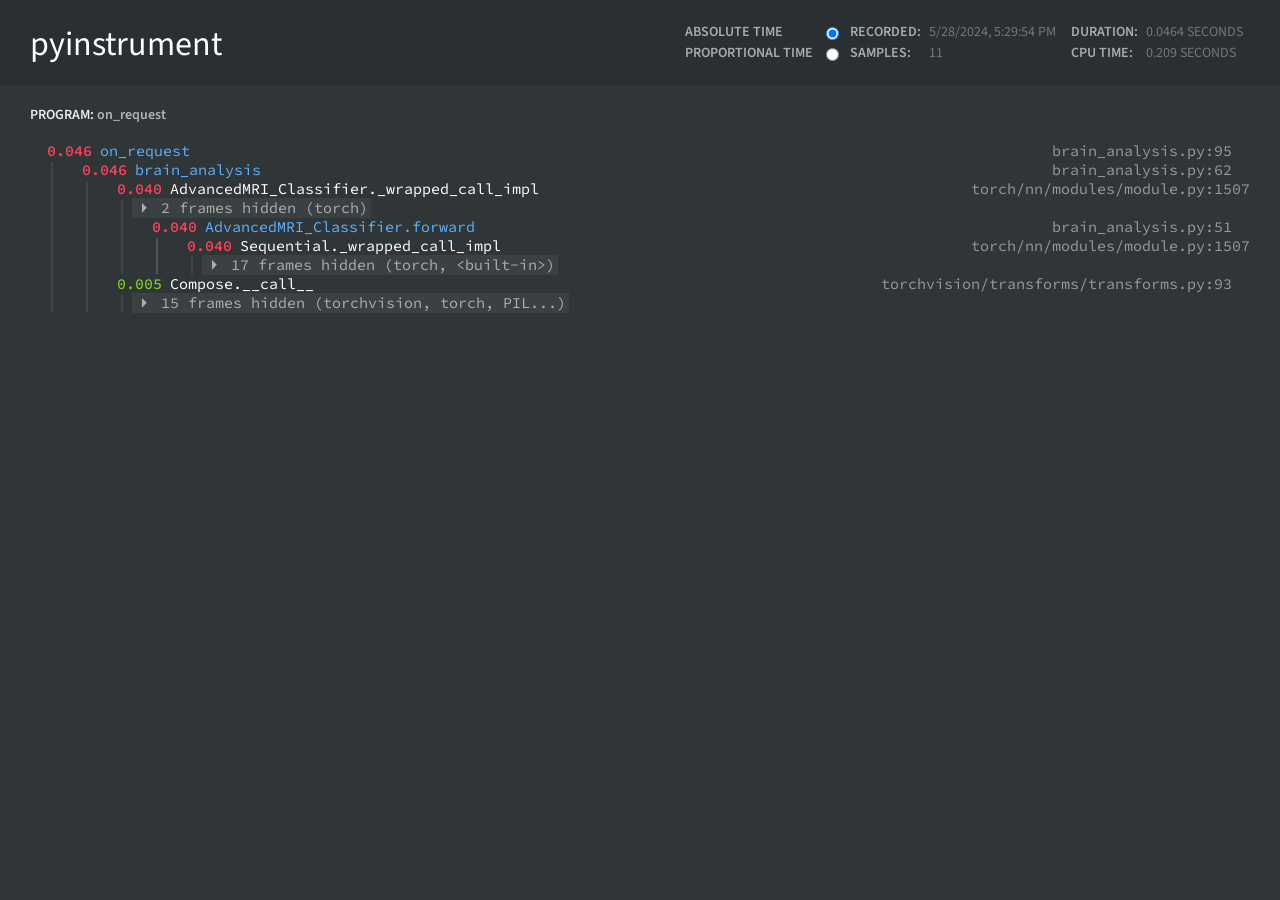
<file: test/test_model/results/profile_results.html>
<!DOCTYPE html>
            <html>
            <head>
                <meta charset="utf-8">
            </head>
            <body>
                <div id="app"></div>

                <script>var pyinstrumentHTMLRenderer=function(){"use strict";var ct=Object.defineProperty;var dt=(R,C,H)=>C in R?ct(R,C,{enumerable:!0,configurable:!0,writable:!0,value:H}):R[C]=H;var k=(R,C,H)=>(dt(R,typeof C!="symbol"?C+"":C,H),H);const R="";function C(){}function H(t){return t()}function we(){return Object.create(null)}function O(t){t.forEach(H)}function be(t){return typeof t=="function"}function K(t,e){return t!=t?e==e:t!==e||t&&typeof t=="object"||typeof t=="function"}function Ie(t){return Object.keys(t).length===0}function Re(t,...e){if(t==null)return C;const i=t.subscribe(...e);return i.unsubscribe?()=>i.unsubscribe():i}function se(t,e,i){t.$$.on_destroy.push(Re(e,i))}function f(t,e){t.appendChild(e)}function X(t,e,i){t.insertBefore(e,i||null)}function N(t){t.parentNode&&t.parentNode.removeChild(t)}function _(t){return document.createElement(t)}function ke(t){return document.createElementNS("http://www.w3.org/2000/svg",t)}function L(t){return document.createTextNode(t)}function w(){return L(" ")}function ye(){return L("")}function W(t,e,i,n){return t.addEventListener(e,i,n),()=>t.removeEventListener(e,i,n)}function Ce(t){return function(e){return e.preventDefault(),t.call(this,e)}}function Ee(t){return function(e){return e.stopPropagation(),t.call(this,e)}}function m(t,e,i){i==null?t.removeAttribute(e):t.getAttribute(e)!==i&&t.setAttribute(e,i)}function Oe(t){return Array.from(t.childNodes)}function q(t,e){e=""+e,t.wholeText!==e&&(t.data=e)}function T(t,e,i,n){i===null?t.style.removeProperty(e):t.style.setProperty(e,i,n?"important":"")}function Q(t,e,i){t.classList[i?"add":"remove"](e)}let V;function Z(t){V=t}function Te(){if(!V)throw new Error("Function called outside component initialization");return V}function qe(t){Te().$$.on_mount.push(t)}function Ue(t){Te().$$.on_destroy.push(t)}const Y=[],Fe=[],j=[],Se=[],Ve=Promise.resolve();let ae=!1;function Ze(){ae||(ae=!0,Ve.then($e))}function ue(t){j.push(t)}const fe=new Set;let x=0;function $e(){const t=V;do{for(;x<Y.length;){const e=Y[x];x++,Z(e),Ye(e.$$)}for(Z(null),Y.length=0,x=0;Fe.length;)Fe.pop()();for(let e=0;e<j.length;e+=1){const i=j[e];fe.has(i)||(fe.add(i),i())}j.length=0}while(Y.length);for(;Se.length;)Se.pop()();ae=!1,fe.clear(),Z(t)}function Ye(t){if(t.fragment!==null){t.update(),O(t.before_update);const e=t.dirty;t.dirty=[-1],t.fragment&&t.fragment.p(t.ctx,e),t.after_update.forEach(ue)}}const ee=new Set;let G;function ce(){G={r:0,c:[],p:G}}function de(){G.r||O(G.c),G=G.p}function D(t,e){t&&t.i&&(ee.delete(t),t.i(e))}function z(t,e,i,n){if(t&&t.o){if(ee.has(t))return;ee.add(t),G.c.push(()=>{ee.delete(t),n&&(i&&t.d(1),n())}),t.o(e)}else n&&n()}function Je(t,e){z(t,1,1,()=>{e.delete(t.key)})}function Ke(t,e,i,n,s,u,r,o,a,l,h,p){let d=t.length,g=u.length,A=d;const b={};for(;A--;)b[t[A].key]=A;const F=[],c=new Map,v=new Map;for(A=g;A--;){const y=p(s,u,A),S=i(y);let P=r.get(S);P?n&&P.p(y,e):(P=l(S,y),P.c()),c.set(S,F[A]=P),S in b&&v.set(S,Math.abs(A-b[S]))}const $=new Set,M=new Set;function E(y){D(y,1),y.m(o,h),r.set(y.key,y),h=y.first,g--}for(;d&&g;){const y=F[g-1],S=t[d-1],P=y.key,B=S.key;y===S?(h=y.first,d--,g--):c.has(B)?!r.has(P)||$.has(P)?E(y):M.has(B)?d--:v.get(P)>v.get(B)?(M.add(P),E(y)):($.add(B),d--):(a(S,r),d--)}for(;d--;){const y=t[d];c.has(y.key)||a(y,r)}for(;g;)E(F[g-1]);return F}function pe(t){t&&t.c()}function te(t,e,i,n){const{fragment:s,after_update:u}=t.$$;s&&s.m(e,i),n||ue(()=>{const r=t.$$.on_mount.map(H).filter(be);t.$$.on_destroy?t.$$.on_destroy.push(...r):O(r),t.$$.on_mount=[]}),u.forEach(ue)}function ie(t,e){const i=t.$$;i.fragment!==null&&(O(i.on_destroy),i.fragment&&i.fragment.d(e),i.on_destroy=i.fragment=null,i.ctx=[])}function We(t,e){t.$$.dirty[0]===-1&&(Y.push(t),Ze(),t.$$.dirty.fill(0)),t.$$.dirty[e/31|0]|=1<<e%31}function me(t,e,i,n,s,u,r,o=[-1]){const a=V;Z(t);const l=t.$$={fragment:null,ctx:[],props:u,update:C,not_equal:s,bound:we(),on_mount:[],on_destroy:[],on_disconnect:[],before_update:[],after_update:[],context:new Map(e.context||(a?a.$$.context:[])),callbacks:we(),dirty:o,skip_bound:!1,root:e.target||a.$$.root};r&&r(l.root);let h=!1;if(l.ctx=i?i(t,e.props||{},(p,d,...g)=>{const A=g.length?g[0]:d;return l.ctx&&s(l.ctx[p],l.ctx[p]=A)&&(!l.skip_bound&&l.bound[p]&&l.bound[p](A),h&&We(t,p)),d}):[],l.update(),h=!0,O(l.before_update),l.fragment=n?n(l.ctx):!1,e.target){if(e.hydrate){const p=Oe(e.target);l.fragment&&l.fragment.l(p),p.forEach(N)}else l.fragment&&l.fragment.c();e.intro&&D(t.$$.fragment),te(t,e.target,e.anchor,e.customElement),$e()}Z(a)}class he{$destroy(){ie(this,1),this.$destroy=C}$on(e,i){if(!be(i))return C;const n=this.$$.callbacks[e]||(this.$$.callbacks[e]=[]);return n.push(i),()=>{const s=n.indexOf(i);s!==-1&&n.splice(s,1)}}$set(e){this.$$set&&!Ie(e)&&(this.$$.skip_bound=!0,this.$$set(e),this.$$.skip_bound=!1)}}const U=[];function Pe(t,e=C){let i;const n=new Set;function s(o){if(K(t,o)&&(t=o,i)){const a=!U.length;for(const l of n)l[1](),U.push(l,t);if(a){for(let l=0;l<U.length;l+=2)U[l][0](U[l+1]);U.length=0}}}function u(o){s(o(t))}function r(o,a=C){const l=[o,a];return n.add(l),n.size===1&&(i=e(s)||C),o(t),()=>{n.delete(l),n.size===0&&(i(),i=null)}}return{set:s,update:u,subscribe:r}}const De=Pe({}),ne=Pe("absolute"),pt="";function je(t){let e,i,n,s,u,r,o,a,l,h,p,d,g,A,b,F,c,v,$,M,E,y,S,P,B,re=t[0].sampleCount+"",ve,Xe,le,Qe,oe,Ae,Ge;return{c(){e=_("div"),i=_("div"),n=_("div"),s=_("div"),s.textContent="pyinstrument",u=w(),r=_("div"),o=_("label"),o.textContent="Absolute time",a=w(),l=_("input"),h=w(),p=_("div"),p.textContent="Recorded:",d=w(),g=_("div"),g.textContent=`${t[2]}`,A=w(),b=_("div"),b.textContent="Duration:",F=w(),c=_("div"),c.textContent=`${t[4]} seconds`,v=w(),$=_("label"),$.textContent="Proportional time",M=w(),E=_("input"),y=w(),S=_("div"),S.textContent="Samples:",P=w(),B=_("div"),ve=L(re),Xe=w(),le=_("div"),le.textContent="CPU time:",Qe=w(),oe=_("div"),oe.textContent=`${t[3]} seconds`,m(s,"class","title svelte-tewt95"),m(o,"class","metric-label svelte-tewt95"),m(o,"for","absolute"),m(l,"type","radio"),l.__value="absolute",l.value=l.__value,m(l,"id","absolute"),m(l,"name","time-format"),l.checked=!0,t[6][0].push(l),m(p,"class","metric-label svelte-tewt95"),m(g,"class","metric-value svelte-tewt95"),m(b,"class","metric-label svelte-tewt95"),m(c,"class","metric-value svelte-tewt95"),m($,"class","metric-label svelte-tewt95"),m($,"for","proportion"),m(E,"type","radio"),E.__value="proportion",E.value=E.__value,m(E,"id","proportion"),m(E,"name","time-format"),t[6][0].push(E),m(S,"class","metric-label svelte-tewt95"),m(B,"class","metric-value svelte-tewt95"),m(le,"class","metric-label svelte-tewt95"),m(oe,"class","metric-value svelte-tewt95"),m(r,"class","metrics svelte-tewt95"),m(n,"class","row svelte-tewt95"),m(i,"class","margins"),m(e,"class","header svelte-tewt95")},m(I,J){X(I,e,J),f(e,i),f(i,n),f(n,s),f(n,u),f(n,r),f(r,o),f(r,a),f(r,l),l.checked=l.__value===t[1],f(r,h),f(r,p),f(r,d),f(r,g),f(r,A),f(r,b),f(r,F),f(r,c),f(r,v),f(r,$),f(r,M),f(r,E),E.checked=E.__value===t[1],f(r,y),f(r,S),f(r,P),f(r,B),f(B,ve),f(r,Xe),f(r,le),f(r,Qe),f(r,oe),Ae||(Ge=[W(l,"change",t[5]),W(E,"change",t[7])],Ae=!0)},p(I,[J]){J&2&&(l.checked=l.__value===I[1]),J&2&&(E.checked=E.__value===I[1]),J&1&&re!==(re=I[0].sampleCount+"")&&q(ve,re)},i:C,o:C,d(I){I&&N(e),t[6][0].splice(t[6][0].indexOf(l),1),t[6][0].splice(t[6][0].indexOf(E),1),Ae=!1,O(Ge)}}}function xe(t,e,i){var p;let n;se(t,ne,d=>i(1,n=d));let{session:s}=e;const u=new Date(s.startTime*1e3).toLocaleString(),r=(p=s.cpuTime)==null?void 0:p.toLocaleString(void 0,{maximumSignificantDigits:3}),o=s.duration.toLocaleString(void 0,{maximumSignificantDigits:3}),a=[[]];function l(){n=this.__value,ne.set(n)}function h(){n=this.__value,ne.set(n)}return t.$$set=d=>{"session"in d&&i(0,s=d.session)},[s,n,u,r,o,l,a,h]}class et extends he{constructor(e){super(),me(this,e,xe,je,K,{session:0})}}const mt="";function Me(t,e,i){const n=t.slice();return n[14]=e[i],n}function Le(t){let e,i,n,s,u,r,o,a,l,h,p,d,g,A,b,F;return{c(){e=_("div"),i=_("div"),n=ke("svg"),s=ke("path"),u=w(),r=_("div"),o=L(t[5]),a=w(),l=_("div"),h=L(t[4]),p=w(),d=_("div"),g=w(),A=_("div"),A.textContent=`${t[9]}`,m(s,"d","M.937-.016L5.793 4.84.937 9.696z"),m(s,"fill",t[7]),m(s,"fill-rule","evenodd"),m(s,"fill-opacity",".582"),m(n,"width","6"),m(n,"height","10"),m(i,"class","frame-triangle svelte-1aphj50"),Q(i,"rotate",t[2]),T(i,"visibility",t[0].children.length>0?"visible":"hidden"),m(r,"class","time svelte-1aphj50"),T(r,"color",t[7]),T(r,"font-weight",t[0].proportionOfTotal<.2?500:600),m(l,"class","name svelte-1aphj50"),m(d,"class","spacer"),T(d,"flex","1"),m(A,"class","code-position svelte-1aphj50"),m(e,"class","frame-description svelte-1aphj50"),Q(e,"application-code",t[0].isApplicationCode),Q(e,"children-visible",t[2]),T(e,"padding-left",`${t[1]*35}px`)},m(c,v){X(c,e,v),f(e,i),f(i,n),f(n,s),f(e,u),f(e,r),f(r,o),f(e,a),f(e,l),f(l,h),f(e,p),f(e,d),f(e,g),f(e,A),b||(F=W(e,"click",Ee(Ce(t[10]))),b=!0)},p(c,v){v&128&&m(s,"fill",c[7]),v&4&&Q(i,"rotate",c[2]),v&1&&T(i,"visibility",c[0].children.length>0?"visible":"hidden"),v&32&&q(o,c[5]),v&128&&T(r,"color",c[7]),v&1&&T(r,"font-weight",c[0].proportionOfTotal<.2?500:600),v&16&&q(h,c[4]),v&1&&Q(e,"application-code",c[0].isApplicationCode),v&4&&Q(e,"children-visible",c[2]),v&2&&T(e,"padding-left",`${c[1]*35}px`)},d(c){c&&N(e),b=!1,F()}}}function Ne(t){let e,i,n,s,u=t[0].group.frames.length+"",r,o,a,l,h,p;return{c(){e=_("div"),i=_("div"),n=_("div"),n.innerHTML='<svg width="6" height="10"><path d="M.937-.016L5.793 4.84.937 9.696z" fill="#FFF" fill-rule="evenodd" fill-opacity=".582"></path></svg>',s=w(),r=L(u),o=L(` frames hidden
        (`),a=L(t[6]),l=L(")"),m(n,"class","group-triangle svelte-1aphj50"),Q(n,"rotate",t[8]),m(i,"class","group-header-button svelte-1aphj50"),m(e,"class","group-header svelte-1aphj50"),T(e,"padding-left",`${t[1]*35}px`)},m(d,g){X(d,e,g),f(e,i),f(i,n),f(i,s),f(i,r),f(i,o),f(i,a),f(i,l),h||(p=W(e,"click",Ee(Ce(t[11]))),h=!0)},p(d,g){g&256&&Q(n,"rotate",d[8]),g&1&&u!==(u=d[0].group.frames.length+"")&&q(r,u),g&64&&q(a,d[6]),g&2&&T(e,"padding-left",`${d[1]*35}px`)},d(d){d&&N(e),h=!1,p()}}}function ze(t){let e=[],i=new Map,n,s,u=t[0].children;const r=o=>o[14].identifier;for(let o=0;o<u.length;o+=1){let a=Me(t,u,o),l=r(a);i.set(l,e[o]=Be(l,a))}return{c(){for(let o=0;o<e.length;o+=1)e[o].c();n=ye()},m(o,a){for(let l=0;l<e.length;l+=1)e[l].m(o,a);X(o,n,a),s=!0},p(o,a){a&11&&(u=o[0].children,ce(),e=Ke(e,a,r,1,o,u,i,n.parentNode,Je,Be,n,Me),de())},i(o){if(!s){for(let a=0;a<u.length;a+=1)D(e[a]);s=!0}},o(o){for(let a=0;a<e.length;a+=1)z(e[a]);s=!1},d(o){for(let a=0;a<e.length;a+=1)e[a].d(o);o&&N(n)}}}function Be(t,e){let i,n,s;return n=new He({props:{frame:e[14],indent:e[1]+(e[3]?1:0)}}),{key:t,first:null,c(){i=ye(),pe(n.$$.fragment),this.first=i},m(u,r){X(u,i,r),te(n,u,r),s=!0},p(u,r){e=u;const o={};r&1&&(o.frame=e[14]),r&10&&(o.indent=e[1]+(e[3]?1:0)),n.$set(o)},i(u){s||(D(n.$$.fragment,u),s=!0)},o(u){z(n.$$.fragment,u),s=!1},d(u){u&&N(i),ie(n,u)}}}function tt(t){let e,i,n,s,u,r,o=t[3]&&Le(t),a=t[0].group&&t[0].group.rootFrame==t[0]&&t[2]&&Ne(t),l=t[2]&&ze(t);return{c(){e=_("div"),o&&o.c(),i=w(),a&&a.c(),n=w(),l&&l.c(),s=w(),u=_("div"),m(u,"class","visual-guide"),T(u,"left",`${t[1]*35+21}px`),T(u,"backgroundColor",t[7]),m(e,"class","frame svelte-1aphj50")},m(h,p){X(h,e,p),o&&o.m(e,null),f(e,i),a&&a.m(e,null),f(e,n),l&&l.m(e,null),f(e,s),f(e,u),r=!0},p(h,[p]){h[3]?o?o.p(h,p):(o=Le(h),o.c(),o.m(e,i)):o&&(o.d(1),o=null),h[0].group&&h[0].group.rootFrame==h[0]&&h[2]?a?a.p(h,p):(a=Ne(h),a.c(),a.m(e,n)):a&&(a.d(1),a=null),h[2]?l?(l.p(h,p),p&4&&D(l,1)):(l=ze(h),l.c(),D(l,1),l.m(e,s)):l&&(ce(),z(l,1,1,()=>{l=null}),de()),p&2&&T(u,"left",`${h[1]*35+21}px`),p&128&&T(u,"backgroundColor",h[7])},i(h){r||(D(l),r=!0)},o(h){z(l),r=!1},d(h){h&&N(e),o&&o.d(),a&&a.d(),l&&l.d()}}}function it(t,e,i){let n,s,u;se(t,De,c=>i(12,s=c)),se(t,ne,c=>i(13,u=c));let{frame:r}=e,{indent:o=0}=e,a=!0,l,h;r.className?h=`${r.className}.${r.function}`:h=r.function;const p=`${r.filePathShort}:${r.lineNo.toString().padEnd(4,"\xA0")}`;let d,g=null;if(r.group){const c=r.group.libraries;c.length<4?g=c.join(", "):g=`${c[0]}, ${c[1]}, ${c[2]}...`}let A;r.proportionOfTotal>.6?A="#FF4159":r.proportionOfTotal>.3?A="#F5A623":r.proportionOfTotal>.2?A="#D8CB2A":A="#7ED321";function b(){i(2,a=!a)}function F(){De.update(c=>{var v;return{...c,[(v=r.groupId)!=null?v:""]:!n}})}return t.$$set=c=>{"frame"in c&&i(0,r=c.frame),"indent"in c&&i(1,o=c.indent)},t.$$.update=()=>{var c,v,$;if(t.$$.dirty&4097&&(r.group?s[(c=r.groupId)!=null?c:""]||((v=r.group)==null?void 0:v.rootFrame)===r||r.children.filter(M=>!M.group).length>1?i(3,l=!0):i(3,l=!1):i(3,l=!0)),t.$$.dirty&8193)if(u==="absolute")i(5,d=r.time.toLocaleString(void 0,{minimumFractionDigits:3,maximumFractionDigits:3}));else if(u==="proportion")i(5,d=`${(r.proportionOfTotal*100).toLocaleString(void 0,{minimumFractionDigits:1,maximumFractionDigits:1})}%`);else throw new Error("unknown timeFormat");t.$$.dirty&4097&&i(8,n=s[($=r.groupId)!=null?$:""]===!0)},[r,o,a,l,h,d,g,A,n,p,b,F,s,u]}class He extends he{constructor(e){super(),me(this,e,it,tt,K,{frame:0,indent:1})}}const nt="[data-uri]",ht="";function rt(t){let e;return{c(){e=_("div"),e.textContent="No samples recorded.",m(e,"class","error")},m(i,n){X(i,e,n)},p:C,i:C,o:C,d(i){i&&N(e)}}}function lt(t){let e,i;return e=new He({props:{frame:t[0].rootFrame}}),{c(){pe(e.$$.fragment)},m(n,s){te(e,n,s),i=!0},p(n,s){const u={};s&1&&(u.frame=n[0].rootFrame),e.$set(u)},i(n){i||(D(e.$$.fragment,n),i=!0)},o(n){z(e.$$.fragment,n),i=!1},d(n){ie(e,n)}}}function ot(t){let e,i,n,s,u,r,o,a,l,h,p,d,g;i=new et({props:{session:t[0]}});const A=[lt,rt],b=[];function F(c,v){return c[0].rootFrame?0:1}return p=F(t),d=b[p]=A[p](t),{c(){e=_("div"),pe(i.$$.fragment),n=w(),s=_("div"),u=w(),r=_("div"),o=_("div"),a=_("span"),a.textContent="Program:\xA0",l=L(t[1]),h=w(),d.c(),m(s,"class","spacer"),T(s,"height","20px"),m(a,"class","label svelte-1gm5pcf"),m(o,"class","program svelte-1gm5pcf"),m(r,"class","margins"),m(e,"class","app svelte-1gm5pcf")},m(c,v){X(c,e,v),te(i,e,null),f(e,n),f(e,s),f(e,u),f(e,r),f(r,o),f(o,a),f(o,l),f(r,h),b[p].m(r,null),g=!0},p(c,[v]){const $={};v&1&&($.session=c[0]),i.$set($),(!g||v&2)&&q(l,c[1]);let M=p;p=F(c),p===M?b[p].p(c,v):(ce(),z(b[M],1,1,()=>{b[M]=null}),de(),d=b[p],d?d.p(c,v):(d=b[p]=A[p](c),d.c()),D(d,1),d.m(r,null))},i(c){g||(D(i.$$.fragment,c),D(d),g=!0)},o(c){z(i.$$.fragment,c),z(d),g=!1},d(c){c&&N(e),ie(i),b[p].d()}}}function ge(){document.body.style.minHeight=`${window.scrollY+window.innerHeight}px`}function st(t,e,i){let{session:n}=e;const s=document.createElement("link");s.rel="shortut icon",s.href=nt,document.head.appendChild(s),qe(()=>{window.addEventListener("scroll",ge),ge()}),Ue(()=>{window.removeEventListener("scroll",ge)});const u=n.rootFrame,r=u==null?void 0:u.time.toLocaleString(void 0,{maximumSignificantDigits:3});let o=u==null?void 0:u.function;return o=="<module>"&&(o=n.program),document.title=`${r}s - ${o} - pyinstrument`,t.$$set=a=>{"session"in a&&i(0,n=a.session)},[n,o]}class at extends he{constructor(e){super(),me(this,e,st,ot,K,{session:0})}}class ut{constructor(e,i){k(this,"id");k(this,"rootFrame");k(this,"frames",[]);this.id=e,this.rootFrame=i}addFrame(e){this.frames.push(e)}get exitFrames(){const e=[];for(const i of this.frames){let n=!1;for(const s of i.children)if(s.group!=this){n=!0;break}n&&e.push(i)}return e}get libraries(){const e=[];for(const i of this.frames){const n=/^[^\\/.]*/.exec(i.filePathShort)[0];e.includes(n)||e.push(n)}return e}}class _e{constructor(e,i=null,n={groups:{}}){k(this,"function");k(this,"filePath");k(this,"filePathShort");k(this,"lineNo");k(this,"time");k(this,"totalTime");k(this,"awaitTime");k(this,"isApplicationCode");k(this,"groupId");k(this,"className");k(this,"parent");k(this,"children");k(this,"group");var s,u;if(this.parent=i,this.function=e.function,this.filePath=e.file_path,this.filePathShort=e.file_path_short,this.lineNo=e.line_no,this.time=e.time,this.totalTime=this.parent?this.parent.totalTime:this.time,this.awaitTime=e.await_time,this.isApplicationCode=e.is_application_code,this.groupId=(s=e.group_id)!=null?s:null,this.className=(u=e.class_name)!=null?u:null,e.group_id){const r=e.group_id;let o=n.groups[r];o||(o=n.groups[r]=new ut(r,this)),o.addFrame(this),this.group=n.groups[r]}else this.group=null;this.children=e.children.map(r=>new _e(r,this,n))}get identifier(){return`${this.function}:${this.filePath}:${this.lineNo}`}get proportionOfTotal(){return this.time/this.totalTime}}class ft{constructor(e){k(this,"startTime");k(this,"duration");k(this,"sampleCount");k(this,"program");k(this,"cpuTime");k(this,"rootFrame");this.startTime=e.start_time,this.duration=e.duration,this.sampleCount=e.sample_count,this.program=e.program,this.cpuTime=e.cpu_time,this.rootFrame=e.root_frame?new _e(e.root_frame):null}}return{render(t,e){const i=new ft(e);return new at({target:t,props:{session:i}})}}}();
</script>
                <style>@import"https://fonts.googleapis.com/css?family=Source+Code+Pro:400,600|Source+Sans+Pro:400,600";html,body{background-color:#303538;color:#fff;padding:0;margin:0}.margins{padding:0 30px}.header.svelte-tewt95{background:#292f32}.row.svelte-tewt95{display:flex;align-items:center}.title.svelte-tewt95{font-size:34px;padding-top:20px;padding-bottom:16px;white-space:nowrap;overflow:hidden;text-overflow:ellipsis;margin-right:10px;flex:1}.metrics.svelte-tewt95{display:grid;grid-template-columns:auto auto auto auto auto auto;font-size:14px;text-transform:uppercase;grid-gap:1px 8px}.metric-label.svelte-tewt95{font-weight:600;color:#a9abad}.metric-value.svelte-tewt95{color:#737779;margin-right:.5em}.frame.svelte-1aphj50.svelte-1aphj50{font-family:Source Code Pro,Roboto Mono,Consolas,Monaco,monospace;font-size:15px;z-index:0;position:relative;user-select:none}.group-header.svelte-1aphj50.svelte-1aphj50{margin-left:35px}.group-header-button.svelte-1aphj50.svelte-1aphj50{display:inline-block;color:#ffffff94;user-select:none;cursor:default;position:relative}.group-header-button.svelte-1aphj50.svelte-1aphj50:before{position:absolute;left:-3px;right:-3px;top:0px;bottom:-1px;content:"";z-index:-1;background-color:#3b4043}.group-header-button.svelte-1aphj50.svelte-1aphj50:hover:before{background-color:#4a4f54}.group-triangle.svelte-1aphj50.svelte-1aphj50,.frame-triangle.svelte-1aphj50.svelte-1aphj50{width:6px;height:10px;padding-left:6px;padding-right:5px;display:inline-block}.group-triangle.rotate.svelte-1aphj50.svelte-1aphj50,.frame-triangle.rotate.svelte-1aphj50.svelte-1aphj50{transform:translate(6px,4px) rotate(90deg)}.frame-description.svelte-1aphj50.svelte-1aphj50{display:flex}.frame-description.svelte-1aphj50.svelte-1aphj50:hover:before{position:absolute;left:-3px;right:-3px;top:-1px;height:22px;content:"";z-index:-1;background-color:#354759;opacity:.5}.frame-triangle.svelte-1aphj50.svelte-1aphj50{opacity:1}.frame-description.children-visible.svelte-1aphj50 .frame-triangle.svelte-1aphj50{opacity:0}.frame-description.children-visible.svelte-1aphj50:hover .frame-triangle.svelte-1aphj50{opacity:1}.name.svelte-1aphj50.svelte-1aphj50,.time.svelte-1aphj50.svelte-1aphj50,.code-position.svelte-1aphj50.svelte-1aphj50{user-select:text;cursor:default}.application-code.svelte-1aphj50 .name.svelte-1aphj50{color:#5db3ff}.time.svelte-1aphj50.svelte-1aphj50{margin-right:.55em;color:#b8e98685}.code-position.svelte-1aphj50.svelte-1aphj50{color:#ffffff80;text-align:right;margin-left:1em}.visual-guide{top:21px;bottom:0;left:0;width:2px;background-color:#fff;position:absolute;opacity:.08}.frame-description:hover~.visual-guide{opacity:.4}.frame-description:hover~.children .visual-guide{opacity:.1}.app.svelte-1gm5pcf.svelte-1gm5pcf{font-family:Source Sans Pro,Helvetica,Arial,sans-serif;-webkit-font-smoothing:antialiased;-moz-osx-font-smoothing:grayscale}.program.svelte-1gm5pcf.svelte-1gm5pcf{font-size:14px;font-weight:600;margin-bottom:16px;color:#b4b4b4}.program.svelte-1gm5pcf .label.svelte-1gm5pcf{color:#eaeaea;text-transform:uppercase}
</style>

                <script>
                    const sessionData = {"start_time": 1716917394.985500,"duration": 0.046395,"sample_count": 11,"program": "brain_analysis.py","cpu_time": 0.209479,"root_frame": {"function": "on_request","file_path_short": "brain_analysis.py","file_path": "/home/sasha/health_checker/HealthCheck/core/brain_analysis.py","line_no": 95,"time": 0.045549,"await_time": 0.000000,"is_application_code": true,"children": [{"function": "brain_analysis","file_path_short": "brain_analysis.py","file_path": "/home/sasha/health_checker/HealthCheck/core/brain_analysis.py","line_no": 62,"time": 0.045549,"await_time": 0.000000,"is_application_code": true,"children": [{"function": "_wrapped_call_impl","file_path_short": "torch/nn/modules/module.py","file_path": "/home/sasha/health_checker/HealthCheck/health_check/lib/python3.10/site-packages/torch/nn/modules/module.py","line_no": 1507,"time": 0.040401,"await_time": 0.000000,"is_application_code": false,"children": [{"function": "_call_impl","file_path_short": "torch/nn/modules/module.py","file_path": "/home/sasha/health_checker/HealthCheck/health_check/lib/python3.10/site-packages/torch/nn/modules/module.py","line_no": 1513,"time": 0.040401,"await_time": 0.000000,"is_application_code": false,"children": [{"function": "forward","file_path_short": "brain_analysis.py","file_path": "/home/sasha/health_checker/HealthCheck/core/brain_analysis.py","line_no": 51,"time": 0.040401,"await_time": 0.000000,"is_application_code": true,"children": [{"function": "_wrapped_call_impl","file_path_short": "torch/nn/modules/module.py","file_path": "/home/sasha/health_checker/HealthCheck/health_check/lib/python3.10/site-packages/torch/nn/modules/module.py","line_no": 1507,"time": 0.040401,"await_time": 0.000000,"is_application_code": false,"children": [{"function": "_call_impl","file_path_short": "torch/nn/modules/module.py","file_path": "/home/sasha/health_checker/HealthCheck/health_check/lib/python3.10/site-packages/torch/nn/modules/module.py","line_no": 1513,"time": 0.040401,"await_time": 0.000000,"is_application_code": false,"children": [{"function": "forward","file_path_short": "torch/nn/modules/container.py","file_path": "/home/sasha/health_checker/HealthCheck/health_check/lib/python3.10/site-packages/torch/nn/modules/container.py","line_no": 215,"time": 0.040401,"await_time": 0.000000,"is_application_code": false,"children": [{"function": "_wrapped_call_impl","file_path_short": "torch/nn/modules/module.py","file_path": "/home/sasha/health_checker/HealthCheck/health_check/lib/python3.10/site-packages/torch/nn/modules/module.py","line_no": 1507,"time": 0.040401,"await_time": 0.000000,"is_application_code": false,"children": [{"function": "_call_impl","file_path_short": "torch/nn/modules/module.py","file_path": "/home/sasha/health_checker/HealthCheck/health_check/lib/python3.10/site-packages/torch/nn/modules/module.py","line_no": 1513,"time": 0.040401,"await_time": 0.000000,"is_application_code": false,"children": [{"function": "forward","file_path_short": "torch/nn/modules/conv.py","file_path": "/home/sasha/health_checker/HealthCheck/health_check/lib/python3.10/site-packages/torch/nn/modules/conv.py","line_no": 459,"time": 0.026763,"await_time": 0.000000,"is_application_code": false,"children": [{"function": "_conv_forward","file_path_short": "torch/nn/modules/conv.py","file_path": "/home/sasha/health_checker/HealthCheck/health_check/lib/python3.10/site-packages/torch/nn/modules/conv.py","line_no": 451,"time": 0.026763,"await_time": 0.000000,"is_application_code": false,"children": [{"function": "_VariableFunctionsClass.conv2d","file_path_short": "<built-in>","file_path": "<built-in>","line_no": 0,"time": 0.026763,"await_time": 0.000000,"is_application_code": false,"children": [],"group_id": "13a1394e-bf25-417e-bce6-ace876d784d7"}],"group_id": "13a1394e-bf25-417e-bce6-ace876d784d7","class_name": "Conv2d"}],"group_id": "13a1394e-bf25-417e-bce6-ace876d784d7","class_name": "Conv2d"},{"function": "forward","file_path_short": "torch/nn/modules/linear.py","file_path": "/home/sasha/health_checker/HealthCheck/health_check/lib/python3.10/site-packages/torch/nn/modules/linear.py","line_no": 115,"time": 0.009529,"await_time": 0.000000,"is_application_code": false,"children": [{"function": "linear","file_path_short": "<built-in>","file_path": "<built-in>","line_no": 0,"time": 0.009529,"await_time": 0.000000,"is_application_code": false,"children": [],"group_id": "13a1394e-bf25-417e-bce6-ace876d784d7"}],"group_id": "13a1394e-bf25-417e-bce6-ace876d784d7","class_name": "Linear"},{"function": "forward","file_path_short": "torch/nn/modules/pooling.py","file_path": "/home/sasha/health_checker/HealthCheck/health_check/lib/python3.10/site-packages/torch/nn/modules/pooling.py","line_no": 163,"time": 0.002811,"await_time": 0.000000,"is_application_code": false,"children": [{"function": "fn","file_path_short": "torch/_jit_internal.py","file_path": "/home/sasha/health_checker/HealthCheck/health_check/lib/python3.10/site-packages/torch/_jit_internal.py","line_no": 489,"time": 0.002811,"await_time": 0.000000,"is_application_code": false,"children": [{"function": "_max_pool2d","file_path_short": "torch/nn/functional.py","file_path": "/home/sasha/health_checker/HealthCheck/health_check/lib/python3.10/site-packages/torch/nn/functional.py","line_no": 774,"time": 0.002811,"await_time": 0.000000,"is_application_code": false,"children": [{"function": "_VariableFunctionsClass.max_pool2d","file_path_short": "<built-in>","file_path": "<built-in>","line_no": 0,"time": 0.002811,"await_time": 0.000000,"is_application_code": false,"children": [],"group_id": "13a1394e-bf25-417e-bce6-ace876d784d7"}],"group_id": "13a1394e-bf25-417e-bce6-ace876d784d7"}],"group_id": "13a1394e-bf25-417e-bce6-ace876d784d7"}],"group_id": "13a1394e-bf25-417e-bce6-ace876d784d7","class_name": "MaxPool2d"},{"function": "forward","file_path_short": "torch/nn/modules/activation.py","file_path": "/home/sasha/health_checker/HealthCheck/health_check/lib/python3.10/site-packages/torch/nn/modules/activation.py","line_no": 100,"time": 0.001298,"await_time": 0.000000,"is_application_code": false,"children": [{"function": "relu","file_path_short": "torch/nn/functional.py","file_path": "/home/sasha/health_checker/HealthCheck/health_check/lib/python3.10/site-packages/torch/nn/functional.py","line_no": 1462,"time": 0.001298,"await_time": 0.000000,"is_application_code": false,"children": [{"function": "_VariableFunctionsClass.relu","file_path_short": "<built-in>","file_path": "<built-in>","line_no": 0,"time": 0.001298,"await_time": 0.000000,"is_application_code": false,"children": [],"group_id": "13a1394e-bf25-417e-bce6-ace876d784d7"}],"group_id": "13a1394e-bf25-417e-bce6-ace876d784d7"}],"group_id": "13a1394e-bf25-417e-bce6-ace876d784d7","class_name": "ReLU"}],"group_id": "13a1394e-bf25-417e-bce6-ace876d784d7","class_name": "Conv2d"}],"group_id": "13a1394e-bf25-417e-bce6-ace876d784d7","class_name": "Conv2d"}],"group_id": "13a1394e-bf25-417e-bce6-ace876d784d7","class_name": "Sequential"}],"group_id": "13a1394e-bf25-417e-bce6-ace876d784d7","class_name": "Sequential"}],"group_id": "13a1394e-bf25-417e-bce6-ace876d784d7","class_name": "Sequential"}],"class_name": "AdvancedMRI_Classifier"}],"group_id": "87e89a0f-4c1b-43a0-b5ba-c1bdd9110f85","class_name": "AdvancedMRI_Classifier"}],"group_id": "87e89a0f-4c1b-43a0-b5ba-c1bdd9110f85","class_name": "AdvancedMRI_Classifier"},{"function": "__call__","file_path_short": "torchvision/transforms/transforms.py","file_path": "/home/sasha/health_checker/HealthCheck/health_check/lib/python3.10/site-packages/torchvision/transforms/transforms.py","line_no": 93,"time": 0.005149,"await_time": 0.000000,"is_application_code": false,"children": [{"function": "_wrapped_call_impl","file_path_short": "torch/nn/modules/module.py","file_path": "/home/sasha/health_checker/HealthCheck/health_check/lib/python3.10/site-packages/torch/nn/modules/module.py","line_no": 1507,"time": 0.003901,"await_time": 0.000000,"is_application_code": false,"children": [{"function": "_call_impl","file_path_short": "torch/nn/modules/module.py","file_path": "/home/sasha/health_checker/HealthCheck/health_check/lib/python3.10/site-packages/torch/nn/modules/module.py","line_no": 1513,"time": 0.003901,"await_time": 0.000000,"is_application_code": false,"children": [{"function": "forward","file_path_short": "torchvision/transforms/transforms.py","file_path": "/home/sasha/health_checker/HealthCheck/health_check/lib/python3.10/site-packages/torchvision/transforms/transforms.py","line_no": 346,"time": 0.002902,"await_time": 0.000000,"is_application_code": false,"children": [{"function": "resize","file_path_short": "torchvision/transforms/functional.py","file_path": "/home/sasha/health_checker/HealthCheck/health_check/lib/python3.10/site-packages/torchvision/transforms/functional.py","line_no": 377,"time": 0.002902,"await_time": 0.000000,"is_application_code": false,"children": [{"function": "resize","file_path_short": "torchvision/transforms/_functional_pil.py","file_path": "/home/sasha/health_checker/HealthCheck/health_check/lib/python3.10/site-packages/torchvision/transforms/_functional_pil.py","line_no": 238,"time": 0.002902,"await_time": 0.000000,"is_application_code": false,"children": [{"function": "resize","file_path_short": "PIL/Image.py","file_path": "/home/sasha/health_checker/HealthCheck/health_check/lib/python3.10/site-packages/PIL/Image.py","line_no": 2118,"time": 0.002902,"await_time": 0.000000,"is_application_code": false,"children": [{"function": "ImagingCore.resize","file_path_short": "<built-in>","file_path": "<built-in>","line_no": 0,"time": 0.001562,"await_time": 0.000000,"is_application_code": false,"children": [],"group_id": "5294da24-1e3b-43fd-9264-8b93c76e38df"},{"function": "load","file_path_short": "PIL/ImageFile.py","file_path": "/home/sasha/health_checker/HealthCheck/health_check/lib/python3.10/site-packages/PIL/ImageFile.py","line_no": 175,"time": 0.001341,"await_time": 0.000000,"is_application_code": false,"children": [{"function": "ImagingDecoder.decode","file_path_short": "<built-in>","file_path": "<built-in>","line_no": 0,"time": 0.001341,"await_time": 0.000000,"is_application_code": false,"children": [],"group_id": "5294da24-1e3b-43fd-9264-8b93c76e38df"}],"group_id": "5294da24-1e3b-43fd-9264-8b93c76e38df","class_name": "PngImageFile"}],"group_id": "5294da24-1e3b-43fd-9264-8b93c76e38df","class_name": "PngImageFile"}],"group_id": "5294da24-1e3b-43fd-9264-8b93c76e38df"}],"group_id": "5294da24-1e3b-43fd-9264-8b93c76e38df"}],"group_id": "5294da24-1e3b-43fd-9264-8b93c76e38df","class_name": "Resize"},{"function": "forward","file_path_short": "torchvision/transforms/transforms.py","file_path": "/home/sasha/health_checker/HealthCheck/health_check/lib/python3.10/site-packages/torchvision/transforms/transforms.py","line_no": 269,"time": 0.000999,"await_time": 0.000000,"is_application_code": false,"children": [{"function": "normalize","file_path_short": "torchvision/transforms/functional.py","file_path": "/home/sasha/health_checker/HealthCheck/health_check/lib/python3.10/site-packages/torchvision/transforms/functional.py","line_no": 326,"time": 0.000999,"await_time": 0.000000,"is_application_code": false,"children": [],"group_id": "5294da24-1e3b-43fd-9264-8b93c76e38df"}],"group_id": "5294da24-1e3b-43fd-9264-8b93c76e38df","class_name": "Normalize"}],"group_id": "5294da24-1e3b-43fd-9264-8b93c76e38df","class_name": "Resize"}],"group_id": "5294da24-1e3b-43fd-9264-8b93c76e38df","class_name": "Resize"},{"function": "__call__","file_path_short": "torchvision/transforms/transforms.py","file_path": "/home/sasha/health_checker/HealthCheck/health_check/lib/python3.10/site-packages/torchvision/transforms/transforms.py","line_no": 129,"time": 0.001248,"await_time": 0.000000,"is_application_code": false,"children": [{"function": "to_tensor","file_path_short": "torchvision/transforms/functional.py","file_path": "/home/sasha/health_checker/HealthCheck/health_check/lib/python3.10/site-packages/torchvision/transforms/functional.py","line_no": 126,"time": 0.001248,"await_time": 0.000000,"is_application_code": false,"children": [{"function": "Tensor.to","file_path_short": "<built-in>","file_path": "<built-in>","line_no": 0,"time": 0.001248,"await_time": 0.000000,"is_application_code": false,"children": [],"group_id": "5294da24-1e3b-43fd-9264-8b93c76e38df"}],"group_id": "5294da24-1e3b-43fd-9264-8b93c76e38df"}],"group_id": "5294da24-1e3b-43fd-9264-8b93c76e38df","class_name": "ToTensor"}],"group_id": "5294da24-1e3b-43fd-9264-8b93c76e38df","class_name": "Compose"}]}]}}
;
                    pyinstrumentHTMLRenderer.render(document.getElementById('app'), sessionData);
                </script>
            </body>
            </html>
</file>
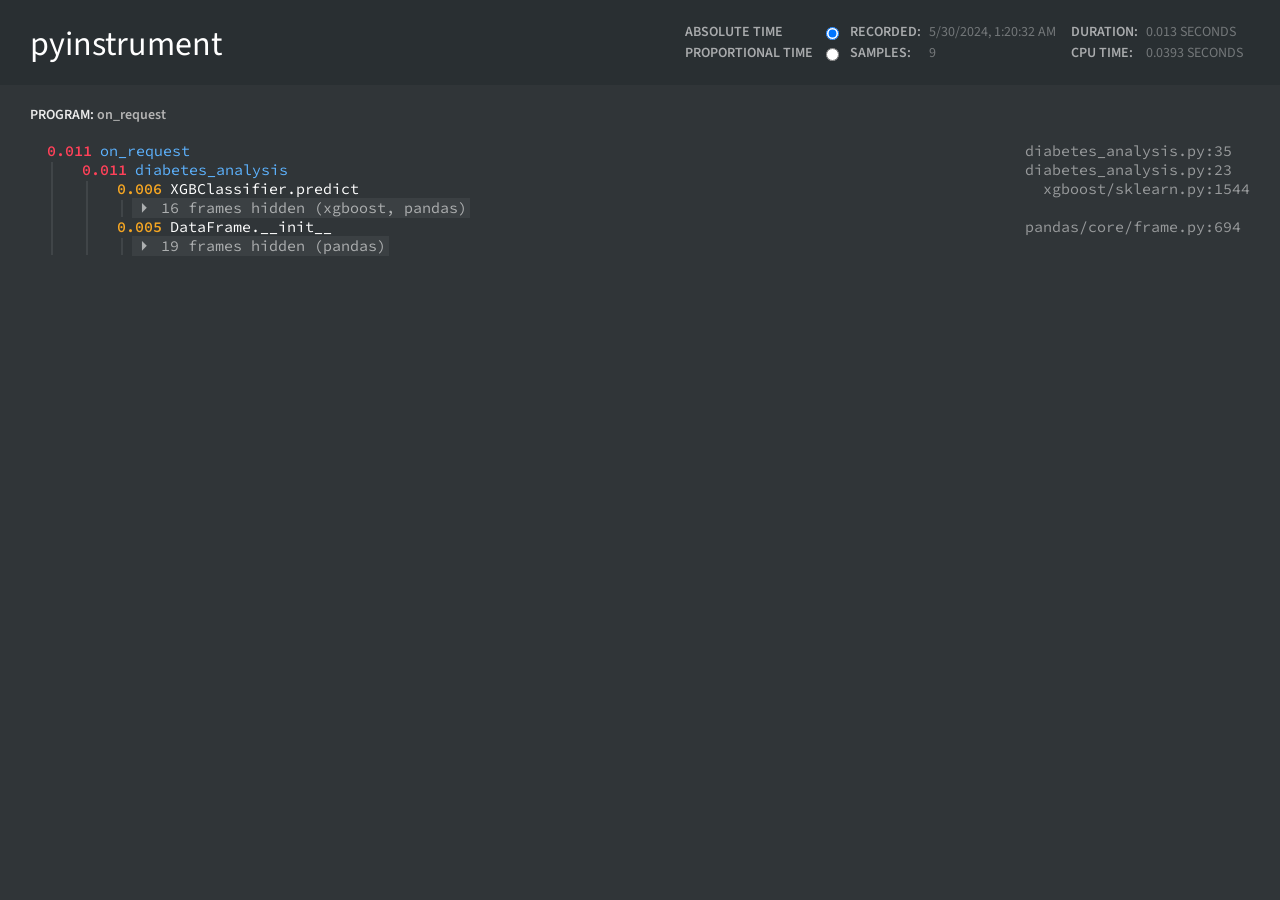
<file: test/test_model/results/profile_results_diabetes_analysis.html>
<!DOCTYPE html>
            <html>
            <head>
                <meta charset="utf-8">
            </head>
            <body>
                <div id="app"></div>

                <script>var pyinstrumentHTMLRenderer=function(){"use strict";var ct=Object.defineProperty;var dt=(R,C,H)=>C in R?ct(R,C,{enumerable:!0,configurable:!0,writable:!0,value:H}):R[C]=H;var k=(R,C,H)=>(dt(R,typeof C!="symbol"?C+"":C,H),H);const R="";function C(){}function H(t){return t()}function we(){return Object.create(null)}function O(t){t.forEach(H)}function be(t){return typeof t=="function"}function K(t,e){return t!=t?e==e:t!==e||t&&typeof t=="object"||typeof t=="function"}function Ie(t){return Object.keys(t).length===0}function Re(t,...e){if(t==null)return C;const i=t.subscribe(...e);return i.unsubscribe?()=>i.unsubscribe():i}function se(t,e,i){t.$$.on_destroy.push(Re(e,i))}function f(t,e){t.appendChild(e)}function X(t,e,i){t.insertBefore(e,i||null)}function N(t){t.parentNode&&t.parentNode.removeChild(t)}function _(t){return document.createElement(t)}function ke(t){return document.createElementNS("http://www.w3.org/2000/svg",t)}function L(t){return document.createTextNode(t)}function w(){return L(" ")}function ye(){return L("")}function W(t,e,i,n){return t.addEventListener(e,i,n),()=>t.removeEventListener(e,i,n)}function Ce(t){return function(e){return e.preventDefault(),t.call(this,e)}}function Ee(t){return function(e){return e.stopPropagation(),t.call(this,e)}}function m(t,e,i){i==null?t.removeAttribute(e):t.getAttribute(e)!==i&&t.setAttribute(e,i)}function Oe(t){return Array.from(t.childNodes)}function q(t,e){e=""+e,t.wholeText!==e&&(t.data=e)}function T(t,e,i,n){i===null?t.style.removeProperty(e):t.style.setProperty(e,i,n?"important":"")}function Q(t,e,i){t.classList[i?"add":"remove"](e)}let V;function Z(t){V=t}function Te(){if(!V)throw new Error("Function called outside component initialization");return V}function qe(t){Te().$$.on_mount.push(t)}function Ue(t){Te().$$.on_destroy.push(t)}const Y=[],Fe=[],j=[],Se=[],Ve=Promise.resolve();let ae=!1;function Ze(){ae||(ae=!0,Ve.then($e))}function ue(t){j.push(t)}const fe=new Set;let x=0;function $e(){const t=V;do{for(;x<Y.length;){const e=Y[x];x++,Z(e),Ye(e.$$)}for(Z(null),Y.length=0,x=0;Fe.length;)Fe.pop()();for(let e=0;e<j.length;e+=1){const i=j[e];fe.has(i)||(fe.add(i),i())}j.length=0}while(Y.length);for(;Se.length;)Se.pop()();ae=!1,fe.clear(),Z(t)}function Ye(t){if(t.fragment!==null){t.update(),O(t.before_update);const e=t.dirty;t.dirty=[-1],t.fragment&&t.fragment.p(t.ctx,e),t.after_update.forEach(ue)}}const ee=new Set;let G;function ce(){G={r:0,c:[],p:G}}function de(){G.r||O(G.c),G=G.p}function D(t,e){t&&t.i&&(ee.delete(t),t.i(e))}function z(t,e,i,n){if(t&&t.o){if(ee.has(t))return;ee.add(t),G.c.push(()=>{ee.delete(t),n&&(i&&t.d(1),n())}),t.o(e)}else n&&n()}function Je(t,e){z(t,1,1,()=>{e.delete(t.key)})}function Ke(t,e,i,n,s,u,r,o,a,l,h,p){let d=t.length,g=u.length,A=d;const b={};for(;A--;)b[t[A].key]=A;const F=[],c=new Map,v=new Map;for(A=g;A--;){const y=p(s,u,A),S=i(y);let P=r.get(S);P?n&&P.p(y,e):(P=l(S,y),P.c()),c.set(S,F[A]=P),S in b&&v.set(S,Math.abs(A-b[S]))}const $=new Set,M=new Set;function E(y){D(y,1),y.m(o,h),r.set(y.key,y),h=y.first,g--}for(;d&&g;){const y=F[g-1],S=t[d-1],P=y.key,B=S.key;y===S?(h=y.first,d--,g--):c.has(B)?!r.has(P)||$.has(P)?E(y):M.has(B)?d--:v.get(P)>v.get(B)?(M.add(P),E(y)):($.add(B),d--):(a(S,r),d--)}for(;d--;){const y=t[d];c.has(y.key)||a(y,r)}for(;g;)E(F[g-1]);return F}function pe(t){t&&t.c()}function te(t,e,i,n){const{fragment:s,after_update:u}=t.$$;s&&s.m(e,i),n||ue(()=>{const r=t.$$.on_mount.map(H).filter(be);t.$$.on_destroy?t.$$.on_destroy.push(...r):O(r),t.$$.on_mount=[]}),u.forEach(ue)}function ie(t,e){const i=t.$$;i.fragment!==null&&(O(i.on_destroy),i.fragment&&i.fragment.d(e),i.on_destroy=i.fragment=null,i.ctx=[])}function We(t,e){t.$$.dirty[0]===-1&&(Y.push(t),Ze(),t.$$.dirty.fill(0)),t.$$.dirty[e/31|0]|=1<<e%31}function me(t,e,i,n,s,u,r,o=[-1]){const a=V;Z(t);const l=t.$$={fragment:null,ctx:[],props:u,update:C,not_equal:s,bound:we(),on_mount:[],on_destroy:[],on_disconnect:[],before_update:[],after_update:[],context:new Map(e.context||(a?a.$$.context:[])),callbacks:we(),dirty:o,skip_bound:!1,root:e.target||a.$$.root};r&&r(l.root);let h=!1;if(l.ctx=i?i(t,e.props||{},(p,d,...g)=>{const A=g.length?g[0]:d;return l.ctx&&s(l.ctx[p],l.ctx[p]=A)&&(!l.skip_bound&&l.bound[p]&&l.bound[p](A),h&&We(t,p)),d}):[],l.update(),h=!0,O(l.before_update),l.fragment=n?n(l.ctx):!1,e.target){if(e.hydrate){const p=Oe(e.target);l.fragment&&l.fragment.l(p),p.forEach(N)}else l.fragment&&l.fragment.c();e.intro&&D(t.$$.fragment),te(t,e.target,e.anchor,e.customElement),$e()}Z(a)}class he{$destroy(){ie(this,1),this.$destroy=C}$on(e,i){if(!be(i))return C;const n=this.$$.callbacks[e]||(this.$$.callbacks[e]=[]);return n.push(i),()=>{const s=n.indexOf(i);s!==-1&&n.splice(s,1)}}$set(e){this.$$set&&!Ie(e)&&(this.$$.skip_bound=!0,this.$$set(e),this.$$.skip_bound=!1)}}const U=[];function Pe(t,e=C){let i;const n=new Set;function s(o){if(K(t,o)&&(t=o,i)){const a=!U.length;for(const l of n)l[1](),U.push(l,t);if(a){for(let l=0;l<U.length;l+=2)U[l][0](U[l+1]);U.length=0}}}function u(o){s(o(t))}function r(o,a=C){const l=[o,a];return n.add(l),n.size===1&&(i=e(s)||C),o(t),()=>{n.delete(l),n.size===0&&(i(),i=null)}}return{set:s,update:u,subscribe:r}}const De=Pe({}),ne=Pe("absolute"),pt="";function je(t){let e,i,n,s,u,r,o,a,l,h,p,d,g,A,b,F,c,v,$,M,E,y,S,P,B,re=t[0].sampleCount+"",ve,Xe,le,Qe,oe,Ae,Ge;return{c(){e=_("div"),i=_("div"),n=_("div"),s=_("div"),s.textContent="pyinstrument",u=w(),r=_("div"),o=_("label"),o.textContent="Absolute time",a=w(),l=_("input"),h=w(),p=_("div"),p.textContent="Recorded:",d=w(),g=_("div"),g.textContent=`${t[2]}`,A=w(),b=_("div"),b.textContent="Duration:",F=w(),c=_("div"),c.textContent=`${t[4]} seconds`,v=w(),$=_("label"),$.textContent="Proportional time",M=w(),E=_("input"),y=w(),S=_("div"),S.textContent="Samples:",P=w(),B=_("div"),ve=L(re),Xe=w(),le=_("div"),le.textContent="CPU time:",Qe=w(),oe=_("div"),oe.textContent=`${t[3]} seconds`,m(s,"class","title svelte-tewt95"),m(o,"class","metric-label svelte-tewt95"),m(o,"for","absolute"),m(l,"type","radio"),l.__value="absolute",l.value=l.__value,m(l,"id","absolute"),m(l,"name","time-format"),l.checked=!0,t[6][0].push(l),m(p,"class","metric-label svelte-tewt95"),m(g,"class","metric-value svelte-tewt95"),m(b,"class","metric-label svelte-tewt95"),m(c,"class","metric-value svelte-tewt95"),m($,"class","metric-label svelte-tewt95"),m($,"for","proportion"),m(E,"type","radio"),E.__value="proportion",E.value=E.__value,m(E,"id","proportion"),m(E,"name","time-format"),t[6][0].push(E),m(S,"class","metric-label svelte-tewt95"),m(B,"class","metric-value svelte-tewt95"),m(le,"class","metric-label svelte-tewt95"),m(oe,"class","metric-value svelte-tewt95"),m(r,"class","metrics svelte-tewt95"),m(n,"class","row svelte-tewt95"),m(i,"class","margins"),m(e,"class","header svelte-tewt95")},m(I,J){X(I,e,J),f(e,i),f(i,n),f(n,s),f(n,u),f(n,r),f(r,o),f(r,a),f(r,l),l.checked=l.__value===t[1],f(r,h),f(r,p),f(r,d),f(r,g),f(r,A),f(r,b),f(r,F),f(r,c),f(r,v),f(r,$),f(r,M),f(r,E),E.checked=E.__value===t[1],f(r,y),f(r,S),f(r,P),f(r,B),f(B,ve),f(r,Xe),f(r,le),f(r,Qe),f(r,oe),Ae||(Ge=[W(l,"change",t[5]),W(E,"change",t[7])],Ae=!0)},p(I,[J]){J&2&&(l.checked=l.__value===I[1]),J&2&&(E.checked=E.__value===I[1]),J&1&&re!==(re=I[0].sampleCount+"")&&q(ve,re)},i:C,o:C,d(I){I&&N(e),t[6][0].splice(t[6][0].indexOf(l),1),t[6][0].splice(t[6][0].indexOf(E),1),Ae=!1,O(Ge)}}}function xe(t,e,i){var p;let n;se(t,ne,d=>i(1,n=d));let{session:s}=e;const u=new Date(s.startTime*1e3).toLocaleString(),r=(p=s.cpuTime)==null?void 0:p.toLocaleString(void 0,{maximumSignificantDigits:3}),o=s.duration.toLocaleString(void 0,{maximumSignificantDigits:3}),a=[[]];function l(){n=this.__value,ne.set(n)}function h(){n=this.__value,ne.set(n)}return t.$$set=d=>{"session"in d&&i(0,s=d.session)},[s,n,u,r,o,l,a,h]}class et extends he{constructor(e){super(),me(this,e,xe,je,K,{session:0})}}const mt="";function Me(t,e,i){const n=t.slice();return n[14]=e[i],n}function Le(t){let e,i,n,s,u,r,o,a,l,h,p,d,g,A,b,F;return{c(){e=_("div"),i=_("div"),n=ke("svg"),s=ke("path"),u=w(),r=_("div"),o=L(t[5]),a=w(),l=_("div"),h=L(t[4]),p=w(),d=_("div"),g=w(),A=_("div"),A.textContent=`${t[9]}`,m(s,"d","M.937-.016L5.793 4.84.937 9.696z"),m(s,"fill",t[7]),m(s,"fill-rule","evenodd"),m(s,"fill-opacity",".582"),m(n,"width","6"),m(n,"height","10"),m(i,"class","frame-triangle svelte-1aphj50"),Q(i,"rotate",t[2]),T(i,"visibility",t[0].children.length>0?"visible":"hidden"),m(r,"class","time svelte-1aphj50"),T(r,"color",t[7]),T(r,"font-weight",t[0].proportionOfTotal<.2?500:600),m(l,"class","name svelte-1aphj50"),m(d,"class","spacer"),T(d,"flex","1"),m(A,"class","code-position svelte-1aphj50"),m(e,"class","frame-description svelte-1aphj50"),Q(e,"application-code",t[0].isApplicationCode),Q(e,"children-visible",t[2]),T(e,"padding-left",`${t[1]*35}px`)},m(c,v){X(c,e,v),f(e,i),f(i,n),f(n,s),f(e,u),f(e,r),f(r,o),f(e,a),f(e,l),f(l,h),f(e,p),f(e,d),f(e,g),f(e,A),b||(F=W(e,"click",Ee(Ce(t[10]))),b=!0)},p(c,v){v&128&&m(s,"fill",c[7]),v&4&&Q(i,"rotate",c[2]),v&1&&T(i,"visibility",c[0].children.length>0?"visible":"hidden"),v&32&&q(o,c[5]),v&128&&T(r,"color",c[7]),v&1&&T(r,"font-weight",c[0].proportionOfTotal<.2?500:600),v&16&&q(h,c[4]),v&1&&Q(e,"application-code",c[0].isApplicationCode),v&4&&Q(e,"children-visible",c[2]),v&2&&T(e,"padding-left",`${c[1]*35}px`)},d(c){c&&N(e),b=!1,F()}}}function Ne(t){let e,i,n,s,u=t[0].group.frames.length+"",r,o,a,l,h,p;return{c(){e=_("div"),i=_("div"),n=_("div"),n.innerHTML='<svg width="6" height="10"><path d="M.937-.016L5.793 4.84.937 9.696z" fill="#FFF" fill-rule="evenodd" fill-opacity=".582"></path></svg>',s=w(),r=L(u),o=L(` frames hidden
        (`),a=L(t[6]),l=L(")"),m(n,"class","group-triangle svelte-1aphj50"),Q(n,"rotate",t[8]),m(i,"class","group-header-button svelte-1aphj50"),m(e,"class","group-header svelte-1aphj50"),T(e,"padding-left",`${t[1]*35}px`)},m(d,g){X(d,e,g),f(e,i),f(i,n),f(i,s),f(i,r),f(i,o),f(i,a),f(i,l),h||(p=W(e,"click",Ee(Ce(t[11]))),h=!0)},p(d,g){g&256&&Q(n,"rotate",d[8]),g&1&&u!==(u=d[0].group.frames.length+"")&&q(r,u),g&64&&q(a,d[6]),g&2&&T(e,"padding-left",`${d[1]*35}px`)},d(d){d&&N(e),h=!1,p()}}}function ze(t){let e=[],i=new Map,n,s,u=t[0].children;const r=o=>o[14].identifier;for(let o=0;o<u.length;o+=1){let a=Me(t,u,o),l=r(a);i.set(l,e[o]=Be(l,a))}return{c(){for(let o=0;o<e.length;o+=1)e[o].c();n=ye()},m(o,a){for(let l=0;l<e.length;l+=1)e[l].m(o,a);X(o,n,a),s=!0},p(o,a){a&11&&(u=o[0].children,ce(),e=Ke(e,a,r,1,o,u,i,n.parentNode,Je,Be,n,Me),de())},i(o){if(!s){for(let a=0;a<u.length;a+=1)D(e[a]);s=!0}},o(o){for(let a=0;a<e.length;a+=1)z(e[a]);s=!1},d(o){for(let a=0;a<e.length;a+=1)e[a].d(o);o&&N(n)}}}function Be(t,e){let i,n,s;return n=new He({props:{frame:e[14],indent:e[1]+(e[3]?1:0)}}),{key:t,first:null,c(){i=ye(),pe(n.$$.fragment),this.first=i},m(u,r){X(u,i,r),te(n,u,r),s=!0},p(u,r){e=u;const o={};r&1&&(o.frame=e[14]),r&10&&(o.indent=e[1]+(e[3]?1:0)),n.$set(o)},i(u){s||(D(n.$$.fragment,u),s=!0)},o(u){z(n.$$.fragment,u),s=!1},d(u){u&&N(i),ie(n,u)}}}function tt(t){let e,i,n,s,u,r,o=t[3]&&Le(t),a=t[0].group&&t[0].group.rootFrame==t[0]&&t[2]&&Ne(t),l=t[2]&&ze(t);return{c(){e=_("div"),o&&o.c(),i=w(),a&&a.c(),n=w(),l&&l.c(),s=w(),u=_("div"),m(u,"class","visual-guide"),T(u,"left",`${t[1]*35+21}px`),T(u,"backgroundColor",t[7]),m(e,"class","frame svelte-1aphj50")},m(h,p){X(h,e,p),o&&o.m(e,null),f(e,i),a&&a.m(e,null),f(e,n),l&&l.m(e,null),f(e,s),f(e,u),r=!0},p(h,[p]){h[3]?o?o.p(h,p):(o=Le(h),o.c(),o.m(e,i)):o&&(o.d(1),o=null),h[0].group&&h[0].group.rootFrame==h[0]&&h[2]?a?a.p(h,p):(a=Ne(h),a.c(),a.m(e,n)):a&&(a.d(1),a=null),h[2]?l?(l.p(h,p),p&4&&D(l,1)):(l=ze(h),l.c(),D(l,1),l.m(e,s)):l&&(ce(),z(l,1,1,()=>{l=null}),de()),p&2&&T(u,"left",`${h[1]*35+21}px`),p&128&&T(u,"backgroundColor",h[7])},i(h){r||(D(l),r=!0)},o(h){z(l),r=!1},d(h){h&&N(e),o&&o.d(),a&&a.d(),l&&l.d()}}}function it(t,e,i){let n,s,u;se(t,De,c=>i(12,s=c)),se(t,ne,c=>i(13,u=c));let{frame:r}=e,{indent:o=0}=e,a=!0,l,h;r.className?h=`${r.className}.${r.function}`:h=r.function;const p=`${r.filePathShort}:${r.lineNo.toString().padEnd(4,"\xA0")}`;let d,g=null;if(r.group){const c=r.group.libraries;c.length<4?g=c.join(", "):g=`${c[0]}, ${c[1]}, ${c[2]}...`}let A;r.proportionOfTotal>.6?A="#FF4159":r.proportionOfTotal>.3?A="#F5A623":r.proportionOfTotal>.2?A="#D8CB2A":A="#7ED321";function b(){i(2,a=!a)}function F(){De.update(c=>{var v;return{...c,[(v=r.groupId)!=null?v:""]:!n}})}return t.$$set=c=>{"frame"in c&&i(0,r=c.frame),"indent"in c&&i(1,o=c.indent)},t.$$.update=()=>{var c,v,$;if(t.$$.dirty&4097&&(r.group?s[(c=r.groupId)!=null?c:""]||((v=r.group)==null?void 0:v.rootFrame)===r||r.children.filter(M=>!M.group).length>1?i(3,l=!0):i(3,l=!1):i(3,l=!0)),t.$$.dirty&8193)if(u==="absolute")i(5,d=r.time.toLocaleString(void 0,{minimumFractionDigits:3,maximumFractionDigits:3}));else if(u==="proportion")i(5,d=`${(r.proportionOfTotal*100).toLocaleString(void 0,{minimumFractionDigits:1,maximumFractionDigits:1})}%`);else throw new Error("unknown timeFormat");t.$$.dirty&4097&&i(8,n=s[($=r.groupId)!=null?$:""]===!0)},[r,o,a,l,h,d,g,A,n,p,b,F,s,u]}class He extends he{constructor(e){super(),me(this,e,it,tt,K,{frame:0,indent:1})}}const nt="[data-uri]",ht="";function rt(t){let e;return{c(){e=_("div"),e.textContent="No samples recorded.",m(e,"class","error")},m(i,n){X(i,e,n)},p:C,i:C,o:C,d(i){i&&N(e)}}}function lt(t){let e,i;return e=new He({props:{frame:t[0].rootFrame}}),{c(){pe(e.$$.fragment)},m(n,s){te(e,n,s),i=!0},p(n,s){const u={};s&1&&(u.frame=n[0].rootFrame),e.$set(u)},i(n){i||(D(e.$$.fragment,n),i=!0)},o(n){z(e.$$.fragment,n),i=!1},d(n){ie(e,n)}}}function ot(t){let e,i,n,s,u,r,o,a,l,h,p,d,g;i=new et({props:{session:t[0]}});const A=[lt,rt],b=[];function F(c,v){return c[0].rootFrame?0:1}return p=F(t),d=b[p]=A[p](t),{c(){e=_("div"),pe(i.$$.fragment),n=w(),s=_("div"),u=w(),r=_("div"),o=_("div"),a=_("span"),a.textContent="Program:\xA0",l=L(t[1]),h=w(),d.c(),m(s,"class","spacer"),T(s,"height","20px"),m(a,"class","label svelte-1gm5pcf"),m(o,"class","program svelte-1gm5pcf"),m(r,"class","margins"),m(e,"class","app svelte-1gm5pcf")},m(c,v){X(c,e,v),te(i,e,null),f(e,n),f(e,s),f(e,u),f(e,r),f(r,o),f(o,a),f(o,l),f(r,h),b[p].m(r,null),g=!0},p(c,[v]){const $={};v&1&&($.session=c[0]),i.$set($),(!g||v&2)&&q(l,c[1]);let M=p;p=F(c),p===M?b[p].p(c,v):(ce(),z(b[M],1,1,()=>{b[M]=null}),de(),d=b[p],d?d.p(c,v):(d=b[p]=A[p](c),d.c()),D(d,1),d.m(r,null))},i(c){g||(D(i.$$.fragment,c),D(d),g=!0)},o(c){z(i.$$.fragment,c),z(d),g=!1},d(c){c&&N(e),ie(i),b[p].d()}}}function ge(){document.body.style.minHeight=`${window.scrollY+window.innerHeight}px`}function st(t,e,i){let{session:n}=e;const s=document.createElement("link");s.rel="shortut icon",s.href=nt,document.head.appendChild(s),qe(()=>{window.addEventListener("scroll",ge),ge()}),Ue(()=>{window.removeEventListener("scroll",ge)});const u=n.rootFrame,r=u==null?void 0:u.time.toLocaleString(void 0,{maximumSignificantDigits:3});let o=u==null?void 0:u.function;return o=="<module>"&&(o=n.program),document.title=`${r}s - ${o} - pyinstrument`,t.$$set=a=>{"session"in a&&i(0,n=a.session)},[n,o]}class at extends he{constructor(e){super(),me(this,e,st,ot,K,{session:0})}}class ut{constructor(e,i){k(this,"id");k(this,"rootFrame");k(this,"frames",[]);this.id=e,this.rootFrame=i}addFrame(e){this.frames.push(e)}get exitFrames(){const e=[];for(const i of this.frames){let n=!1;for(const s of i.children)if(s.group!=this){n=!0;break}n&&e.push(i)}return e}get libraries(){const e=[];for(const i of this.frames){const n=/^[^\\/.]*/.exec(i.filePathShort)[0];e.includes(n)||e.push(n)}return e}}class _e{constructor(e,i=null,n={groups:{}}){k(this,"function");k(this,"filePath");k(this,"filePathShort");k(this,"lineNo");k(this,"time");k(this,"totalTime");k(this,"awaitTime");k(this,"isApplicationCode");k(this,"groupId");k(this,"className");k(this,"parent");k(this,"children");k(this,"group");var s,u;if(this.parent=i,this.function=e.function,this.filePath=e.file_path,this.filePathShort=e.file_path_short,this.lineNo=e.line_no,this.time=e.time,this.totalTime=this.parent?this.parent.totalTime:this.time,this.awaitTime=e.await_time,this.isApplicationCode=e.is_application_code,this.groupId=(s=e.group_id)!=null?s:null,this.className=(u=e.class_name)!=null?u:null,e.group_id){const r=e.group_id;let o=n.groups[r];o||(o=n.groups[r]=new ut(r,this)),o.addFrame(this),this.group=n.groups[r]}else this.group=null;this.children=e.children.map(r=>new _e(r,this,n))}get identifier(){return`${this.function}:${this.filePath}:${this.lineNo}`}get proportionOfTotal(){return this.time/this.totalTime}}class ft{constructor(e){k(this,"startTime");k(this,"duration");k(this,"sampleCount");k(this,"program");k(this,"cpuTime");k(this,"rootFrame");this.startTime=e.start_time,this.duration=e.duration,this.sampleCount=e.sample_count,this.program=e.program,this.cpuTime=e.cpu_time,this.rootFrame=e.root_frame?new _e(e.root_frame):null}}return{render(t,e){const i=new ft(e);return new at({target:t,props:{session:i}})}}}();
</script>
                <style>@import"https://fonts.googleapis.com/css?family=Source+Code+Pro:400,600|Source+Sans+Pro:400,600";html,body{background-color:#303538;color:#fff;padding:0;margin:0}.margins{padding:0 30px}.header.svelte-tewt95{background:#292f32}.row.svelte-tewt95{display:flex;align-items:center}.title.svelte-tewt95{font-size:34px;padding-top:20px;padding-bottom:16px;white-space:nowrap;overflow:hidden;text-overflow:ellipsis;margin-right:10px;flex:1}.metrics.svelte-tewt95{display:grid;grid-template-columns:auto auto auto auto auto auto;font-size:14px;text-transform:uppercase;grid-gap:1px 8px}.metric-label.svelte-tewt95{font-weight:600;color:#a9abad}.metric-value.svelte-tewt95{color:#737779;margin-right:.5em}.frame.svelte-1aphj50.svelte-1aphj50{font-family:Source Code Pro,Roboto Mono,Consolas,Monaco,monospace;font-size:15px;z-index:0;position:relative;user-select:none}.group-header.svelte-1aphj50.svelte-1aphj50{margin-left:35px}.group-header-button.svelte-1aphj50.svelte-1aphj50{display:inline-block;color:#ffffff94;user-select:none;cursor:default;position:relative}.group-header-button.svelte-1aphj50.svelte-1aphj50:before{position:absolute;left:-3px;right:-3px;top:0px;bottom:-1px;content:"";z-index:-1;background-color:#3b4043}.group-header-button.svelte-1aphj50.svelte-1aphj50:hover:before{background-color:#4a4f54}.group-triangle.svelte-1aphj50.svelte-1aphj50,.frame-triangle.svelte-1aphj50.svelte-1aphj50{width:6px;height:10px;padding-left:6px;padding-right:5px;display:inline-block}.group-triangle.rotate.svelte-1aphj50.svelte-1aphj50,.frame-triangle.rotate.svelte-1aphj50.svelte-1aphj50{transform:translate(6px,4px) rotate(90deg)}.frame-description.svelte-1aphj50.svelte-1aphj50{display:flex}.frame-description.svelte-1aphj50.svelte-1aphj50:hover:before{position:absolute;left:-3px;right:-3px;top:-1px;height:22px;content:"";z-index:-1;background-color:#354759;opacity:.5}.frame-triangle.svelte-1aphj50.svelte-1aphj50{opacity:1}.frame-description.children-visible.svelte-1aphj50 .frame-triangle.svelte-1aphj50{opacity:0}.frame-description.children-visible.svelte-1aphj50:hover .frame-triangle.svelte-1aphj50{opacity:1}.name.svelte-1aphj50.svelte-1aphj50,.time.svelte-1aphj50.svelte-1aphj50,.code-position.svelte-1aphj50.svelte-1aphj50{user-select:text;cursor:default}.application-code.svelte-1aphj50 .name.svelte-1aphj50{color:#5db3ff}.time.svelte-1aphj50.svelte-1aphj50{margin-right:.55em;color:#b8e98685}.code-position.svelte-1aphj50.svelte-1aphj50{color:#ffffff80;text-align:right;margin-left:1em}.visual-guide{top:21px;bottom:0;left:0;width:2px;background-color:#fff;position:absolute;opacity:.08}.frame-description:hover~.visual-guide{opacity:.4}.frame-description:hover~.children .visual-guide{opacity:.1}.app.svelte-1gm5pcf.svelte-1gm5pcf{font-family:Source Sans Pro,Helvetica,Arial,sans-serif;-webkit-font-smoothing:antialiased;-moz-osx-font-smoothing:grayscale}.program.svelte-1gm5pcf.svelte-1gm5pcf{font-size:14px;font-weight:600;margin-bottom:16px;color:#b4b4b4}.program.svelte-1gm5pcf .label.svelte-1gm5pcf{color:#eaeaea;text-transform:uppercase}
</style>

                <script>
                    const sessionData = {"start_time": 1717032032.728136,"duration": 0.012968,"sample_count": 9,"program": "diabetes_analysis.py","cpu_time": 0.039272,"root_frame": {"function": "on_request","file_path_short": "diabetes_analysis.py","file_path": "/home/sasha/health_checker/HealthCheck/core/diabetes_analysis.py","line_no": 35,"time": 0.011449,"await_time": 0.000000,"is_application_code": true,"children": [{"function": "diabetes_analysis","file_path_short": "diabetes_analysis.py","file_path": "/home/sasha/health_checker/HealthCheck/core/diabetes_analysis.py","line_no": 23,"time": 0.011449,"await_time": 0.000000,"is_application_code": true,"children": [{"function": "predict","file_path_short": "xgboost/sklearn.py","file_path": "/home/sasha/health_checker/HealthCheck/health_check/lib/python3.10/site-packages/xgboost/sklearn.py","line_no": 1544,"time": 0.006119,"await_time": 0.000000,"is_application_code": false,"children": [{"function": "predict","file_path_short": "xgboost/sklearn.py","file_path": "/home/sasha/health_checker/HealthCheck/health_check/lib/python3.10/site-packages/xgboost/sklearn.py","line_no": 1125,"time": 0.006119,"await_time": 0.000000,"is_application_code": false,"children": [{"function": "inplace_predict","file_path_short": "xgboost/core.py","file_path": "/home/sasha/health_checker/HealthCheck/health_check/lib/python3.10/site-packages/xgboost/core.py","line_no": 2310,"time": 0.006119,"await_time": 0.000000,"is_application_code": false,"children": [{"function": "_transform_pandas_df","file_path_short": "xgboost/data.py","file_path": "/home/sasha/health_checker/HealthCheck/health_check/lib/python3.10/site-packages/xgboost/data.py","line_no": 474,"time": 0.001999,"await_time": 0.000000,"is_application_code": false,"children": [{"function": "pandas_feature_info","file_path_short": "xgboost/data.py","file_path": "/home/sasha/health_checker/HealthCheck/health_check/lib/python3.10/site-packages/xgboost/data.py","line_no": 311,"time": 0.001005,"await_time": 0.000000,"is_application_code": false,"children": [{"function": "is_pd_sparse_dtype","file_path_short": "xgboost/data.py","file_path": "/home/sasha/health_checker/HealthCheck/health_check/lib/python3.10/site-packages/xgboost/data.py","line_no": 384,"time": 0.001005,"await_time": 0.000000,"is_application_code": false,"children": [{"function": "__init__","file_path_short": "pandas/util/version/__init__.py","file_path": "/home/sasha/health_checker/HealthCheck/health_check/lib/python3.10/site-packages/pandas/util/version/__init__.py","line_no": 339,"time": 0.001005,"await_time": 0.000000,"is_application_code": false,"children": [{"function": "_cmpkey","file_path_short": "pandas/util/version/__init__.py","file_path": "/home/sasha/health_checker/HealthCheck/health_check/lib/python3.10/site-packages/pandas/util/version/__init__.py","line_no": 520,"time": 0.001005,"await_time": 0.000000,"is_application_code": false,"children": [],"group_id": "7509a1ce-ca7a-4a0e-9d72-080769024d76"}],"group_id": "7509a1ce-ca7a-4a0e-9d72-080769024d76","class_name": "Version"}],"group_id": "7509a1ce-ca7a-4a0e-9d72-080769024d76"}],"group_id": "7509a1ce-ca7a-4a0e-9d72-080769024d76"},{"function": "pandas_cat_null","file_path_short": "xgboost/data.py","file_path": "/home/sasha/health_checker/HealthCheck/health_check/lib/python3.10/site-packages/xgboost/data.py","line_no": 400,"time": 0.000993,"await_time": 0.000000,"is_application_code": false,"children": [{"function": "is_pd_cat_dtype","file_path_short": "xgboost/data.py","file_path": "/home/sasha/health_checker/HealthCheck/health_check/lib/python3.10/site-packages/xgboost/data.py","line_no": 368,"time": 0.000993,"await_time": 0.000000,"is_application_code": false,"children": [{"function": "__init__","file_path_short": "pandas/util/version/__init__.py","file_path": "/home/sasha/health_checker/HealthCheck/health_check/lib/python3.10/site-packages/pandas/util/version/__init__.py","line_no": 339,"time": 0.000993,"await_time": 0.000000,"is_application_code": false,"children": [{"function": "_cmpkey","file_path_short": "pandas/util/version/__init__.py","file_path": "/home/sasha/health_checker/HealthCheck/health_check/lib/python3.10/site-packages/pandas/util/version/__init__.py","line_no": 520,"time": 0.000993,"await_time": 0.000000,"is_application_code": false,"children": [],"group_id": "7509a1ce-ca7a-4a0e-9d72-080769024d76"}],"group_id": "7509a1ce-ca7a-4a0e-9d72-080769024d76","class_name": "Version"}],"group_id": "7509a1ce-ca7a-4a0e-9d72-080769024d76"}],"group_id": "7509a1ce-ca7a-4a0e-9d72-080769024d76"}],"group_id": "7509a1ce-ca7a-4a0e-9d72-080769024d76"},{"function": "num_features","file_path_short": "xgboost/core.py","file_path": "/home/sasha/health_checker/HealthCheck/health_check/lib/python3.10/site-packages/xgboost/core.py","line_no": 2637,"time": 0.001975,"await_time": 0.000000,"is_application_code": false,"children": [],"group_id": "7509a1ce-ca7a-4a0e-9d72-080769024d76","class_name": "Booster"},{"function": "[self]","file_path_short": "xgboost/core.py","file_path": "","line_no": 0,"time": 0.001147,"await_time": 0.000000,"is_application_code": false,"children": [],"group_id": "7509a1ce-ca7a-4a0e-9d72-080769024d76"},{"function": "make_jcargs","file_path_short": "xgboost/core.py","file_path": "/home/sasha/health_checker/HealthCheck/health_check/lib/python3.10/site-packages/xgboost/core.py","line_no": 115,"time": 0.000999,"await_time": 0.000000,"is_application_code": false,"children": [{"function": "from_pystr_to_cstr","file_path_short": "xgboost/core.py","file_path": "/home/sasha/health_checker/HealthCheck/health_check/lib/python3.10/site-packages/xgboost/core.py","line_no": 76,"time": 0.000999,"await_time": 0.000000,"is_application_code": false,"children": [],"group_id": "7509a1ce-ca7a-4a0e-9d72-080769024d76"}],"group_id": "7509a1ce-ca7a-4a0e-9d72-080769024d76"}],"group_id": "7509a1ce-ca7a-4a0e-9d72-080769024d76","class_name": "Booster"}],"group_id": "7509a1ce-ca7a-4a0e-9d72-080769024d76","class_name": "XGBClassifier"}],"group_id": "7509a1ce-ca7a-4a0e-9d72-080769024d76","class_name": "XGBClassifier"},{"function": "__init__","file_path_short": "pandas/core/frame.py","file_path": "/home/sasha/health_checker/HealthCheck/health_check/lib/python3.10/site-packages/pandas/core/frame.py","line_no": 694,"time": 0.005329,"await_time": 0.000000,"is_application_code": false,"children": [{"function": "arrays_to_mgr","file_path_short": "pandas/core/internals/construction.py","file_path": "/home/sasha/health_checker/HealthCheck/health_check/lib/python3.10/site-packages/pandas/core/internals/construction.py","line_no": 96,"time": 0.003152,"await_time": 0.000000,"is_application_code": false,"children": [{"function": "create_block_manager_from_column_arrays","file_path_short": "pandas/core/internals/managers.py","file_path": "/home/sasha/health_checker/HealthCheck/health_check/lib/python3.10/site-packages/pandas/core/internals/managers.py","line_no": 2121,"time": 0.003152,"await_time": 0.000000,"is_application_code": false,"children": [{"function": "_consolidate_inplace","file_path_short": "pandas/core/internals/managers.py","file_path": "/home/sasha/health_checker/HealthCheck/health_check/lib/python3.10/site-packages/pandas/core/internals/managers.py","line_no": 1782,"time": 0.003152,"await_time": 0.000000,"is_application_code": false,"children": [{"function": "is_consolidated","file_path_short": "pandas/core/internals/managers.py","file_path": "/home/sasha/health_checker/HealthCheck/health_check/lib/python3.10/site-packages/pandas/core/internals/managers.py","line_no": 1764,"time": 0.002085,"await_time": 0.000000,"is_application_code": false,"children": [{"function": "_consolidate_check","file_path_short": "pandas/core/internals/managers.py","file_path": "/home/sasha/health_checker/HealthCheck/health_check/lib/python3.10/site-packages/pandas/core/internals/managers.py","line_no": 1772,"time": 0.002085,"await_time": 0.000000,"is_application_code": false,"children": [{"function": "<listcomp>","file_path_short": "pandas/core/internals/managers.py","file_path": "/home/sasha/health_checker/HealthCheck/health_check/lib/python3.10/site-packages/pandas/core/internals/managers.py","line_no": 1778,"time": 0.002085,"await_time": 0.000000,"is_application_code": false,"children": [{"function": "_can_consolidate","file_path_short": "pandas/core/internals/blocks.py","file_path": "/home/sasha/health_checker/HealthCheck/health_check/lib/python3.10/site-packages/pandas/core/internals/blocks.py","line_no": 219,"time": 0.002085,"await_time": 0.000000,"is_application_code": false,"children": [],"group_id": "d338ec68-1409-4418-b5c0-5e8eb99e624d","class_name": "NumpyBlock"}],"group_id": "d338ec68-1409-4418-b5c0-5e8eb99e624d"}],"group_id": "d338ec68-1409-4418-b5c0-5e8eb99e624d","class_name": "BlockManager"}],"group_id": "d338ec68-1409-4418-b5c0-5e8eb99e624d","class_name": "BlockManager"},{"function": "[self]","file_path_short": "pandas/core/internals/managers.py","file_path": "","line_no": 0,"time": 0.001067,"await_time": 0.000000,"is_application_code": false,"children": [],"group_id": "d338ec68-1409-4418-b5c0-5e8eb99e624d"}],"group_id": "d338ec68-1409-4418-b5c0-5e8eb99e624d","class_name": "BlockManager"}],"group_id": "d338ec68-1409-4418-b5c0-5e8eb99e624d"}],"group_id": "d338ec68-1409-4418-b5c0-5e8eb99e624d"},{"function": "ensure_index","file_path_short": "pandas/core/indexes/base.py","file_path": "/home/sasha/health_checker/HealthCheck/health_check/lib/python3.10/site-packages/pandas/core/indexes/base.py","line_no": 7593,"time": 0.001180,"await_time": 0.000000,"is_application_code": false,"children": [{"function": "__new__","file_path_short": "pandas/core/indexes/base.py","file_path": "/home/sasha/health_checker/HealthCheck/health_check/lib/python3.10/site-packages/pandas/core/indexes/base.py","line_no": 475,"time": 0.001180,"await_time": 0.000000,"is_application_code": false,"children": [{"function": "sanitize_array","file_path_short": "pandas/core/construction.py","file_path": "/home/sasha/health_checker/HealthCheck/health_check/lib/python3.10/site-packages/pandas/core/construction.py","line_no": 517,"time": 0.001180,"await_time": 0.000000,"is_application_code": false,"children": [{"function": "maybe_convert_platform","file_path_short": "pandas/core/dtypes/cast.py","file_path": "/home/sasha/health_checker/HealthCheck/health_check/lib/python3.10/site-packages/pandas/core/dtypes/cast.py","line_no": 124,"time": 0.001180,"await_time": 0.000000,"is_application_code": false,"children": [],"group_id": "d338ec68-1409-4418-b5c0-5e8eb99e624d"}],"group_id": "d338ec68-1409-4418-b5c0-5e8eb99e624d"}],"group_id": "d338ec68-1409-4418-b5c0-5e8eb99e624d","class_name": "Index"}],"group_id": "d338ec68-1409-4418-b5c0-5e8eb99e624d"},{"function": "nested_data_to_arrays","file_path_short": "pandas/core/internals/construction.py","file_path": "/home/sasha/health_checker/HealthCheck/health_check/lib/python3.10/site-packages/pandas/core/internals/construction.py","line_no": 506,"time": 0.000997,"await_time": 0.000000,"is_application_code": false,"children": [{"function": "to_arrays","file_path_short": "pandas/core/internals/construction.py","file_path": "/home/sasha/health_checker/HealthCheck/health_check/lib/python3.10/site-packages/pandas/core/internals/construction.py","line_no": 793,"time": 0.000997,"await_time": 0.000000,"is_application_code": false,"children": [{"function": "_finalize_columns_and_data","file_path_short": "pandas/core/internals/construction.py","file_path": "/home/sasha/health_checker/HealthCheck/health_check/lib/python3.10/site-packages/pandas/core/internals/construction.py","line_no": 928,"time": 0.000997,"await_time": 0.000000,"is_application_code": false,"children": [{"function": "convert_object_array","file_path_short": "pandas/core/internals/construction.py","file_path": "/home/sasha/health_checker/HealthCheck/health_check/lib/python3.10/site-packages/pandas/core/internals/construction.py","line_no": 1006,"time": 0.000997,"await_time": 0.000000,"is_application_code": false,"children": [{"function": "<listcomp>","file_path_short": "pandas/core/internals/construction.py","file_path": "/home/sasha/health_checker/HealthCheck/health_check/lib/python3.10/site-packages/pandas/core/internals/construction.py","line_no": 1070,"time": 0.000997,"await_time": 0.000000,"is_application_code": false,"children": [{"function": "convert","file_path_short": "pandas/core/internals/construction.py","file_path": "/home/sasha/health_checker/HealthCheck/health_check/lib/python3.10/site-packages/pandas/core/internals/construction.py","line_no": 1028,"time": 0.000997,"await_time": 0.000000,"is_application_code": false,"children": [],"group_id": "d338ec68-1409-4418-b5c0-5e8eb99e624d"}],"group_id": "d338ec68-1409-4418-b5c0-5e8eb99e624d"}],"group_id": "d338ec68-1409-4418-b5c0-5e8eb99e624d"}],"group_id": "d338ec68-1409-4418-b5c0-5e8eb99e624d"}],"group_id": "d338ec68-1409-4418-b5c0-5e8eb99e624d"}],"group_id": "d338ec68-1409-4418-b5c0-5e8eb99e624d"}],"group_id": "d338ec68-1409-4418-b5c0-5e8eb99e624d","class_name": "DataFrame"}]}]}}
;
                    pyinstrumentHTMLRenderer.render(document.getElementById('app'), sessionData);
                </script>
            </body>
            </html>
</file>
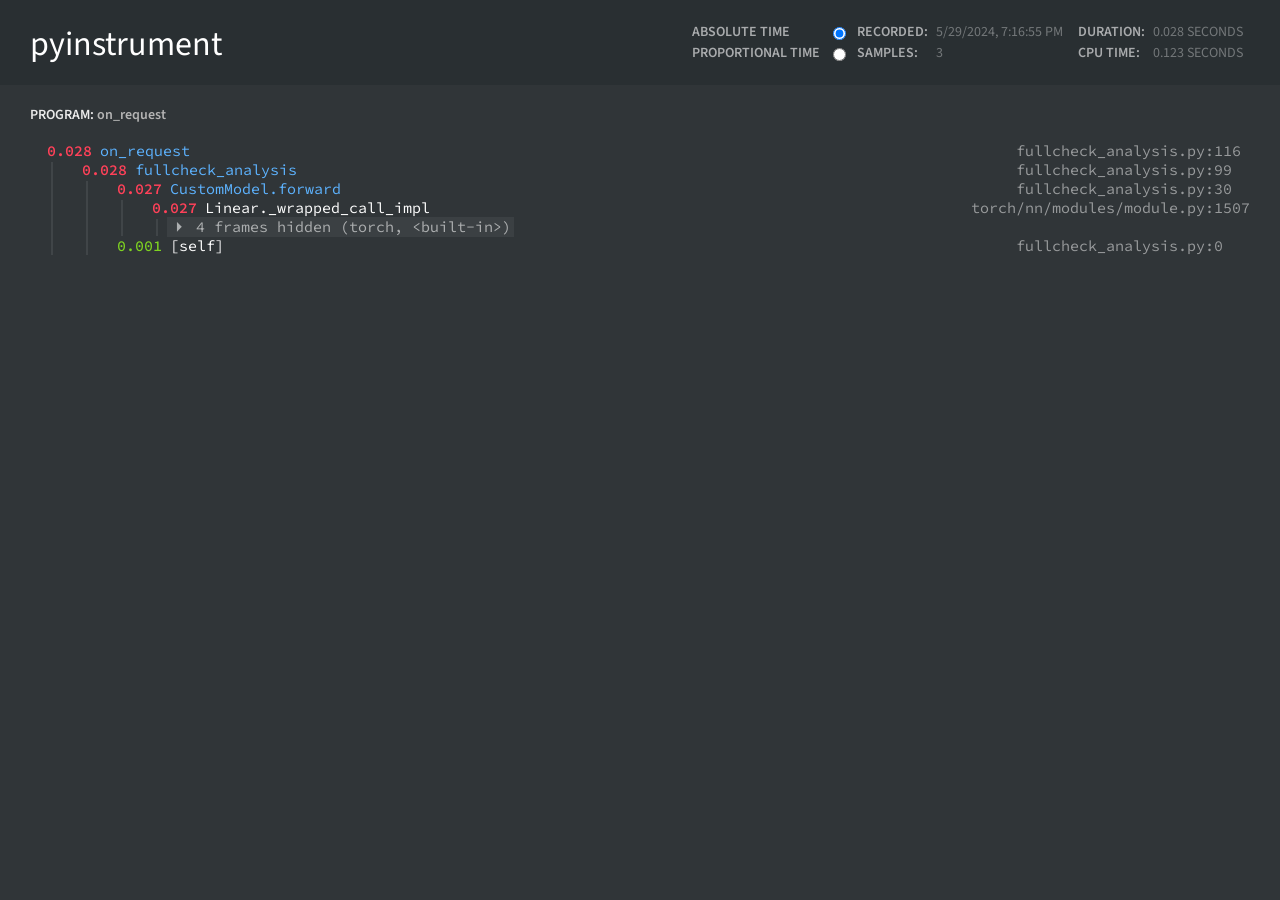
<file: test/test_model/results/profile_results_fullcheck_analysis.html>
<!DOCTYPE html>
            <html>
            <head>
                <meta charset="utf-8">
            </head>
            <body>
                <div id="app"></div>

                <script>var pyinstrumentHTMLRenderer=function(){"use strict";var ct=Object.defineProperty;var dt=(R,C,H)=>C in R?ct(R,C,{enumerable:!0,configurable:!0,writable:!0,value:H}):R[C]=H;var k=(R,C,H)=>(dt(R,typeof C!="symbol"?C+"":C,H),H);const R="";function C(){}function H(t){return t()}function we(){return Object.create(null)}function O(t){t.forEach(H)}function be(t){return typeof t=="function"}function K(t,e){return t!=t?e==e:t!==e||t&&typeof t=="object"||typeof t=="function"}function Ie(t){return Object.keys(t).length===0}function Re(t,...e){if(t==null)return C;const i=t.subscribe(...e);return i.unsubscribe?()=>i.unsubscribe():i}function se(t,e,i){t.$$.on_destroy.push(Re(e,i))}function f(t,e){t.appendChild(e)}function X(t,e,i){t.insertBefore(e,i||null)}function N(t){t.parentNode&&t.parentNode.removeChild(t)}function _(t){return document.createElement(t)}function ke(t){return document.createElementNS("http://www.w3.org/2000/svg",t)}function L(t){return document.createTextNode(t)}function w(){return L(" ")}function ye(){return L("")}function W(t,e,i,n){return t.addEventListener(e,i,n),()=>t.removeEventListener(e,i,n)}function Ce(t){return function(e){return e.preventDefault(),t.call(this,e)}}function Ee(t){return function(e){return e.stopPropagation(),t.call(this,e)}}function m(t,e,i){i==null?t.removeAttribute(e):t.getAttribute(e)!==i&&t.setAttribute(e,i)}function Oe(t){return Array.from(t.childNodes)}function q(t,e){e=""+e,t.wholeText!==e&&(t.data=e)}function T(t,e,i,n){i===null?t.style.removeProperty(e):t.style.setProperty(e,i,n?"important":"")}function Q(t,e,i){t.classList[i?"add":"remove"](e)}let V;function Z(t){V=t}function Te(){if(!V)throw new Error("Function called outside component initialization");return V}function qe(t){Te().$$.on_mount.push(t)}function Ue(t){Te().$$.on_destroy.push(t)}const Y=[],Fe=[],j=[],Se=[],Ve=Promise.resolve();let ae=!1;function Ze(){ae||(ae=!0,Ve.then($e))}function ue(t){j.push(t)}const fe=new Set;let x=0;function $e(){const t=V;do{for(;x<Y.length;){const e=Y[x];x++,Z(e),Ye(e.$$)}for(Z(null),Y.length=0,x=0;Fe.length;)Fe.pop()();for(let e=0;e<j.length;e+=1){const i=j[e];fe.has(i)||(fe.add(i),i())}j.length=0}while(Y.length);for(;Se.length;)Se.pop()();ae=!1,fe.clear(),Z(t)}function Ye(t){if(t.fragment!==null){t.update(),O(t.before_update);const e=t.dirty;t.dirty=[-1],t.fragment&&t.fragment.p(t.ctx,e),t.after_update.forEach(ue)}}const ee=new Set;let G;function ce(){G={r:0,c:[],p:G}}function de(){G.r||O(G.c),G=G.p}function D(t,e){t&&t.i&&(ee.delete(t),t.i(e))}function z(t,e,i,n){if(t&&t.o){if(ee.has(t))return;ee.add(t),G.c.push(()=>{ee.delete(t),n&&(i&&t.d(1),n())}),t.o(e)}else n&&n()}function Je(t,e){z(t,1,1,()=>{e.delete(t.key)})}function Ke(t,e,i,n,s,u,r,o,a,l,h,p){let d=t.length,g=u.length,A=d;const b={};for(;A--;)b[t[A].key]=A;const F=[],c=new Map,v=new Map;for(A=g;A--;){const y=p(s,u,A),S=i(y);let P=r.get(S);P?n&&P.p(y,e):(P=l(S,y),P.c()),c.set(S,F[A]=P),S in b&&v.set(S,Math.abs(A-b[S]))}const $=new Set,M=new Set;function E(y){D(y,1),y.m(o,h),r.set(y.key,y),h=y.first,g--}for(;d&&g;){const y=F[g-1],S=t[d-1],P=y.key,B=S.key;y===S?(h=y.first,d--,g--):c.has(B)?!r.has(P)||$.has(P)?E(y):M.has(B)?d--:v.get(P)>v.get(B)?(M.add(P),E(y)):($.add(B),d--):(a(S,r),d--)}for(;d--;){const y=t[d];c.has(y.key)||a(y,r)}for(;g;)E(F[g-1]);return F}function pe(t){t&&t.c()}function te(t,e,i,n){const{fragment:s,after_update:u}=t.$$;s&&s.m(e,i),n||ue(()=>{const r=t.$$.on_mount.map(H).filter(be);t.$$.on_destroy?t.$$.on_destroy.push(...r):O(r),t.$$.on_mount=[]}),u.forEach(ue)}function ie(t,e){const i=t.$$;i.fragment!==null&&(O(i.on_destroy),i.fragment&&i.fragment.d(e),i.on_destroy=i.fragment=null,i.ctx=[])}function We(t,e){t.$$.dirty[0]===-1&&(Y.push(t),Ze(),t.$$.dirty.fill(0)),t.$$.dirty[e/31|0]|=1<<e%31}function me(t,e,i,n,s,u,r,o=[-1]){const a=V;Z(t);const l=t.$$={fragment:null,ctx:[],props:u,update:C,not_equal:s,bound:we(),on_mount:[],on_destroy:[],on_disconnect:[],before_update:[],after_update:[],context:new Map(e.context||(a?a.$$.context:[])),callbacks:we(),dirty:o,skip_bound:!1,root:e.target||a.$$.root};r&&r(l.root);let h=!1;if(l.ctx=i?i(t,e.props||{},(p,d,...g)=>{const A=g.length?g[0]:d;return l.ctx&&s(l.ctx[p],l.ctx[p]=A)&&(!l.skip_bound&&l.bound[p]&&l.bound[p](A),h&&We(t,p)),d}):[],l.update(),h=!0,O(l.before_update),l.fragment=n?n(l.ctx):!1,e.target){if(e.hydrate){const p=Oe(e.target);l.fragment&&l.fragment.l(p),p.forEach(N)}else l.fragment&&l.fragment.c();e.intro&&D(t.$$.fragment),te(t,e.target,e.anchor,e.customElement),$e()}Z(a)}class he{$destroy(){ie(this,1),this.$destroy=C}$on(e,i){if(!be(i))return C;const n=this.$$.callbacks[e]||(this.$$.callbacks[e]=[]);return n.push(i),()=>{const s=n.indexOf(i);s!==-1&&n.splice(s,1)}}$set(e){this.$$set&&!Ie(e)&&(this.$$.skip_bound=!0,this.$$set(e),this.$$.skip_bound=!1)}}const U=[];function Pe(t,e=C){let i;const n=new Set;function s(o){if(K(t,o)&&(t=o,i)){const a=!U.length;for(const l of n)l[1](),U.push(l,t);if(a){for(let l=0;l<U.length;l+=2)U[l][0](U[l+1]);U.length=0}}}function u(o){s(o(t))}function r(o,a=C){const l=[o,a];return n.add(l),n.size===1&&(i=e(s)||C),o(t),()=>{n.delete(l),n.size===0&&(i(),i=null)}}return{set:s,update:u,subscribe:r}}const De=Pe({}),ne=Pe("absolute"),pt="";function je(t){let e,i,n,s,u,r,o,a,l,h,p,d,g,A,b,F,c,v,$,M,E,y,S,P,B,re=t[0].sampleCount+"",ve,Xe,le,Qe,oe,Ae,Ge;return{c(){e=_("div"),i=_("div"),n=_("div"),s=_("div"),s.textContent="pyinstrument",u=w(),r=_("div"),o=_("label"),o.textContent="Absolute time",a=w(),l=_("input"),h=w(),p=_("div"),p.textContent="Recorded:",d=w(),g=_("div"),g.textContent=`${t[2]}`,A=w(),b=_("div"),b.textContent="Duration:",F=w(),c=_("div"),c.textContent=`${t[4]} seconds`,v=w(),$=_("label"),$.textContent="Proportional time",M=w(),E=_("input"),y=w(),S=_("div"),S.textContent="Samples:",P=w(),B=_("div"),ve=L(re),Xe=w(),le=_("div"),le.textContent="CPU time:",Qe=w(),oe=_("div"),oe.textContent=`${t[3]} seconds`,m(s,"class","title svelte-tewt95"),m(o,"class","metric-label svelte-tewt95"),m(o,"for","absolute"),m(l,"type","radio"),l.__value="absolute",l.value=l.__value,m(l,"id","absolute"),m(l,"name","time-format"),l.checked=!0,t[6][0].push(l),m(p,"class","metric-label svelte-tewt95"),m(g,"class","metric-value svelte-tewt95"),m(b,"class","metric-label svelte-tewt95"),m(c,"class","metric-value svelte-tewt95"),m($,"class","metric-label svelte-tewt95"),m($,"for","proportion"),m(E,"type","radio"),E.__value="proportion",E.value=E.__value,m(E,"id","proportion"),m(E,"name","time-format"),t[6][0].push(E),m(S,"class","metric-label svelte-tewt95"),m(B,"class","metric-value svelte-tewt95"),m(le,"class","metric-label svelte-tewt95"),m(oe,"class","metric-value svelte-tewt95"),m(r,"class","metrics svelte-tewt95"),m(n,"class","row svelte-tewt95"),m(i,"class","margins"),m(e,"class","header svelte-tewt95")},m(I,J){X(I,e,J),f(e,i),f(i,n),f(n,s),f(n,u),f(n,r),f(r,o),f(r,a),f(r,l),l.checked=l.__value===t[1],f(r,h),f(r,p),f(r,d),f(r,g),f(r,A),f(r,b),f(r,F),f(r,c),f(r,v),f(r,$),f(r,M),f(r,E),E.checked=E.__value===t[1],f(r,y),f(r,S),f(r,P),f(r,B),f(B,ve),f(r,Xe),f(r,le),f(r,Qe),f(r,oe),Ae||(Ge=[W(l,"change",t[5]),W(E,"change",t[7])],Ae=!0)},p(I,[J]){J&2&&(l.checked=l.__value===I[1]),J&2&&(E.checked=E.__value===I[1]),J&1&&re!==(re=I[0].sampleCount+"")&&q(ve,re)},i:C,o:C,d(I){I&&N(e),t[6][0].splice(t[6][0].indexOf(l),1),t[6][0].splice(t[6][0].indexOf(E),1),Ae=!1,O(Ge)}}}function xe(t,e,i){var p;let n;se(t,ne,d=>i(1,n=d));let{session:s}=e;const u=new Date(s.startTime*1e3).toLocaleString(),r=(p=s.cpuTime)==null?void 0:p.toLocaleString(void 0,{maximumSignificantDigits:3}),o=s.duration.toLocaleString(void 0,{maximumSignificantDigits:3}),a=[[]];function l(){n=this.__value,ne.set(n)}function h(){n=this.__value,ne.set(n)}return t.$$set=d=>{"session"in d&&i(0,s=d.session)},[s,n,u,r,o,l,a,h]}class et extends he{constructor(e){super(),me(this,e,xe,je,K,{session:0})}}const mt="";function Me(t,e,i){const n=t.slice();return n[14]=e[i],n}function Le(t){let e,i,n,s,u,r,o,a,l,h,p,d,g,A,b,F;return{c(){e=_("div"),i=_("div"),n=ke("svg"),s=ke("path"),u=w(),r=_("div"),o=L(t[5]),a=w(),l=_("div"),h=L(t[4]),p=w(),d=_("div"),g=w(),A=_("div"),A.textContent=`${t[9]}`,m(s,"d","M.937-.016L5.793 4.84.937 9.696z"),m(s,"fill",t[7]),m(s,"fill-rule","evenodd"),m(s,"fill-opacity",".582"),m(n,"width","6"),m(n,"height","10"),m(i,"class","frame-triangle svelte-1aphj50"),Q(i,"rotate",t[2]),T(i,"visibility",t[0].children.length>0?"visible":"hidden"),m(r,"class","time svelte-1aphj50"),T(r,"color",t[7]),T(r,"font-weight",t[0].proportionOfTotal<.2?500:600),m(l,"class","name svelte-1aphj50"),m(d,"class","spacer"),T(d,"flex","1"),m(A,"class","code-position svelte-1aphj50"),m(e,"class","frame-description svelte-1aphj50"),Q(e,"application-code",t[0].isApplicationCode),Q(e,"children-visible",t[2]),T(e,"padding-left",`${t[1]*35}px`)},m(c,v){X(c,e,v),f(e,i),f(i,n),f(n,s),f(e,u),f(e,r),f(r,o),f(e,a),f(e,l),f(l,h),f(e,p),f(e,d),f(e,g),f(e,A),b||(F=W(e,"click",Ee(Ce(t[10]))),b=!0)},p(c,v){v&128&&m(s,"fill",c[7]),v&4&&Q(i,"rotate",c[2]),v&1&&T(i,"visibility",c[0].children.length>0?"visible":"hidden"),v&32&&q(o,c[5]),v&128&&T(r,"color",c[7]),v&1&&T(r,"font-weight",c[0].proportionOfTotal<.2?500:600),v&16&&q(h,c[4]),v&1&&Q(e,"application-code",c[0].isApplicationCode),v&4&&Q(e,"children-visible",c[2]),v&2&&T(e,"padding-left",`${c[1]*35}px`)},d(c){c&&N(e),b=!1,F()}}}function Ne(t){let e,i,n,s,u=t[0].group.frames.length+"",r,o,a,l,h,p;return{c(){e=_("div"),i=_("div"),n=_("div"),n.innerHTML='<svg width="6" height="10"><path d="M.937-.016L5.793 4.84.937 9.696z" fill="#FFF" fill-rule="evenodd" fill-opacity=".582"></path></svg>',s=w(),r=L(u),o=L(` frames hidden
        (`),a=L(t[6]),l=L(")"),m(n,"class","group-triangle svelte-1aphj50"),Q(n,"rotate",t[8]),m(i,"class","group-header-button svelte-1aphj50"),m(e,"class","group-header svelte-1aphj50"),T(e,"padding-left",`${t[1]*35}px`)},m(d,g){X(d,e,g),f(e,i),f(i,n),f(i,s),f(i,r),f(i,o),f(i,a),f(i,l),h||(p=W(e,"click",Ee(Ce(t[11]))),h=!0)},p(d,g){g&256&&Q(n,"rotate",d[8]),g&1&&u!==(u=d[0].group.frames.length+"")&&q(r,u),g&64&&q(a,d[6]),g&2&&T(e,"padding-left",`${d[1]*35}px`)},d(d){d&&N(e),h=!1,p()}}}function ze(t){let e=[],i=new Map,n,s,u=t[0].children;const r=o=>o[14].identifier;for(let o=0;o<u.length;o+=1){let a=Me(t,u,o),l=r(a);i.set(l,e[o]=Be(l,a))}return{c(){for(let o=0;o<e.length;o+=1)e[o].c();n=ye()},m(o,a){for(let l=0;l<e.length;l+=1)e[l].m(o,a);X(o,n,a),s=!0},p(o,a){a&11&&(u=o[0].children,ce(),e=Ke(e,a,r,1,o,u,i,n.parentNode,Je,Be,n,Me),de())},i(o){if(!s){for(let a=0;a<u.length;a+=1)D(e[a]);s=!0}},o(o){for(let a=0;a<e.length;a+=1)z(e[a]);s=!1},d(o){for(let a=0;a<e.length;a+=1)e[a].d(o);o&&N(n)}}}function Be(t,e){let i,n,s;return n=new He({props:{frame:e[14],indent:e[1]+(e[3]?1:0)}}),{key:t,first:null,c(){i=ye(),pe(n.$$.fragment),this.first=i},m(u,r){X(u,i,r),te(n,u,r),s=!0},p(u,r){e=u;const o={};r&1&&(o.frame=e[14]),r&10&&(o.indent=e[1]+(e[3]?1:0)),n.$set(o)},i(u){s||(D(n.$$.fragment,u),s=!0)},o(u){z(n.$$.fragment,u),s=!1},d(u){u&&N(i),ie(n,u)}}}function tt(t){let e,i,n,s,u,r,o=t[3]&&Le(t),a=t[0].group&&t[0].group.rootFrame==t[0]&&t[2]&&Ne(t),l=t[2]&&ze(t);return{c(){e=_("div"),o&&o.c(),i=w(),a&&a.c(),n=w(),l&&l.c(),s=w(),u=_("div"),m(u,"class","visual-guide"),T(u,"left",`${t[1]*35+21}px`),T(u,"backgroundColor",t[7]),m(e,"class","frame svelte-1aphj50")},m(h,p){X(h,e,p),o&&o.m(e,null),f(e,i),a&&a.m(e,null),f(e,n),l&&l.m(e,null),f(e,s),f(e,u),r=!0},p(h,[p]){h[3]?o?o.p(h,p):(o=Le(h),o.c(),o.m(e,i)):o&&(o.d(1),o=null),h[0].group&&h[0].group.rootFrame==h[0]&&h[2]?a?a.p(h,p):(a=Ne(h),a.c(),a.m(e,n)):a&&(a.d(1),a=null),h[2]?l?(l.p(h,p),p&4&&D(l,1)):(l=ze(h),l.c(),D(l,1),l.m(e,s)):l&&(ce(),z(l,1,1,()=>{l=null}),de()),p&2&&T(u,"left",`${h[1]*35+21}px`),p&128&&T(u,"backgroundColor",h[7])},i(h){r||(D(l),r=!0)},o(h){z(l),r=!1},d(h){h&&N(e),o&&o.d(),a&&a.d(),l&&l.d()}}}function it(t,e,i){let n,s,u;se(t,De,c=>i(12,s=c)),se(t,ne,c=>i(13,u=c));let{frame:r}=e,{indent:o=0}=e,a=!0,l,h;r.className?h=`${r.className}.${r.function}`:h=r.function;const p=`${r.filePathShort}:${r.lineNo.toString().padEnd(4,"\xA0")}`;let d,g=null;if(r.group){const c=r.group.libraries;c.length<4?g=c.join(", "):g=`${c[0]}, ${c[1]}, ${c[2]}...`}let A;r.proportionOfTotal>.6?A="#FF4159":r.proportionOfTotal>.3?A="#F5A623":r.proportionOfTotal>.2?A="#D8CB2A":A="#7ED321";function b(){i(2,a=!a)}function F(){De.update(c=>{var v;return{...c,[(v=r.groupId)!=null?v:""]:!n}})}return t.$$set=c=>{"frame"in c&&i(0,r=c.frame),"indent"in c&&i(1,o=c.indent)},t.$$.update=()=>{var c,v,$;if(t.$$.dirty&4097&&(r.group?s[(c=r.groupId)!=null?c:""]||((v=r.group)==null?void 0:v.rootFrame)===r||r.children.filter(M=>!M.group).length>1?i(3,l=!0):i(3,l=!1):i(3,l=!0)),t.$$.dirty&8193)if(u==="absolute")i(5,d=r.time.toLocaleString(void 0,{minimumFractionDigits:3,maximumFractionDigits:3}));else if(u==="proportion")i(5,d=`${(r.proportionOfTotal*100).toLocaleString(void 0,{minimumFractionDigits:1,maximumFractionDigits:1})}%`);else throw new Error("unknown timeFormat");t.$$.dirty&4097&&i(8,n=s[($=r.groupId)!=null?$:""]===!0)},[r,o,a,l,h,d,g,A,n,p,b,F,s,u]}class He extends he{constructor(e){super(),me(this,e,it,tt,K,{frame:0,indent:1})}}const nt="[data-uri]",ht="";function rt(t){let e;return{c(){e=_("div"),e.textContent="No samples recorded.",m(e,"class","error")},m(i,n){X(i,e,n)},p:C,i:C,o:C,d(i){i&&N(e)}}}function lt(t){let e,i;return e=new He({props:{frame:t[0].rootFrame}}),{c(){pe(e.$$.fragment)},m(n,s){te(e,n,s),i=!0},p(n,s){const u={};s&1&&(u.frame=n[0].rootFrame),e.$set(u)},i(n){i||(D(e.$$.fragment,n),i=!0)},o(n){z(e.$$.fragment,n),i=!1},d(n){ie(e,n)}}}function ot(t){let e,i,n,s,u,r,o,a,l,h,p,d,g;i=new et({props:{session:t[0]}});const A=[lt,rt],b=[];function F(c,v){return c[0].rootFrame?0:1}return p=F(t),d=b[p]=A[p](t),{c(){e=_("div"),pe(i.$$.fragment),n=w(),s=_("div"),u=w(),r=_("div"),o=_("div"),a=_("span"),a.textContent="Program:\xA0",l=L(t[1]),h=w(),d.c(),m(s,"class","spacer"),T(s,"height","20px"),m(a,"class","label svelte-1gm5pcf"),m(o,"class","program svelte-1gm5pcf"),m(r,"class","margins"),m(e,"class","app svelte-1gm5pcf")},m(c,v){X(c,e,v),te(i,e,null),f(e,n),f(e,s),f(e,u),f(e,r),f(r,o),f(o,a),f(o,l),f(r,h),b[p].m(r,null),g=!0},p(c,[v]){const $={};v&1&&($.session=c[0]),i.$set($),(!g||v&2)&&q(l,c[1]);let M=p;p=F(c),p===M?b[p].p(c,v):(ce(),z(b[M],1,1,()=>{b[M]=null}),de(),d=b[p],d?d.p(c,v):(d=b[p]=A[p](c),d.c()),D(d,1),d.m(r,null))},i(c){g||(D(i.$$.fragment,c),D(d),g=!0)},o(c){z(i.$$.fragment,c),z(d),g=!1},d(c){c&&N(e),ie(i),b[p].d()}}}function ge(){document.body.style.minHeight=`${window.scrollY+window.innerHeight}px`}function st(t,e,i){let{session:n}=e;const s=document.createElement("link");s.rel="shortut icon",s.href=nt,document.head.appendChild(s),qe(()=>{window.addEventListener("scroll",ge),ge()}),Ue(()=>{window.removeEventListener("scroll",ge)});const u=n.rootFrame,r=u==null?void 0:u.time.toLocaleString(void 0,{maximumSignificantDigits:3});let o=u==null?void 0:u.function;return o=="<module>"&&(o=n.program),document.title=`${r}s - ${o} - pyinstrument`,t.$$set=a=>{"session"in a&&i(0,n=a.session)},[n,o]}class at extends he{constructor(e){super(),me(this,e,st,ot,K,{session:0})}}class ut{constructor(e,i){k(this,"id");k(this,"rootFrame");k(this,"frames",[]);this.id=e,this.rootFrame=i}addFrame(e){this.frames.push(e)}get exitFrames(){const e=[];for(const i of this.frames){let n=!1;for(const s of i.children)if(s.group!=this){n=!0;break}n&&e.push(i)}return e}get libraries(){const e=[];for(const i of this.frames){const n=/^[^\\/.]*/.exec(i.filePathShort)[0];e.includes(n)||e.push(n)}return e}}class _e{constructor(e,i=null,n={groups:{}}){k(this,"function");k(this,"filePath");k(this,"filePathShort");k(this,"lineNo");k(this,"time");k(this,"totalTime");k(this,"awaitTime");k(this,"isApplicationCode");k(this,"groupId");k(this,"className");k(this,"parent");k(this,"children");k(this,"group");var s,u;if(this.parent=i,this.function=e.function,this.filePath=e.file_path,this.filePathShort=e.file_path_short,this.lineNo=e.line_no,this.time=e.time,this.totalTime=this.parent?this.parent.totalTime:this.time,this.awaitTime=e.await_time,this.isApplicationCode=e.is_application_code,this.groupId=(s=e.group_id)!=null?s:null,this.className=(u=e.class_name)!=null?u:null,e.group_id){const r=e.group_id;let o=n.groups[r];o||(o=n.groups[r]=new ut(r,this)),o.addFrame(this),this.group=n.groups[r]}else this.group=null;this.children=e.children.map(r=>new _e(r,this,n))}get identifier(){return`${this.function}:${this.filePath}:${this.lineNo}`}get proportionOfTotal(){return this.time/this.totalTime}}class ft{constructor(e){k(this,"startTime");k(this,"duration");k(this,"sampleCount");k(this,"program");k(this,"cpuTime");k(this,"rootFrame");this.startTime=e.start_time,this.duration=e.duration,this.sampleCount=e.sample_count,this.program=e.program,this.cpuTime=e.cpu_time,this.rootFrame=e.root_frame?new _e(e.root_frame):null}}return{render(t,e){const i=new ft(e);return new at({target:t,props:{session:i}})}}}();
</script>
                <style>@import"https://fonts.googleapis.com/css?family=Source+Code+Pro:400,600|Source+Sans+Pro:400,600";html,body{background-color:#303538;color:#fff;padding:0;margin:0}.margins{padding:0 30px}.header.svelte-tewt95{background:#292f32}.row.svelte-tewt95{display:flex;align-items:center}.title.svelte-tewt95{font-size:34px;padding-top:20px;padding-bottom:16px;white-space:nowrap;overflow:hidden;text-overflow:ellipsis;margin-right:10px;flex:1}.metrics.svelte-tewt95{display:grid;grid-template-columns:auto auto auto auto auto auto;font-size:14px;text-transform:uppercase;grid-gap:1px 8px}.metric-label.svelte-tewt95{font-weight:600;color:#a9abad}.metric-value.svelte-tewt95{color:#737779;margin-right:.5em}.frame.svelte-1aphj50.svelte-1aphj50{font-family:Source Code Pro,Roboto Mono,Consolas,Monaco,monospace;font-size:15px;z-index:0;position:relative;user-select:none}.group-header.svelte-1aphj50.svelte-1aphj50{margin-left:35px}.group-header-button.svelte-1aphj50.svelte-1aphj50{display:inline-block;color:#ffffff94;user-select:none;cursor:default;position:relative}.group-header-button.svelte-1aphj50.svelte-1aphj50:before{position:absolute;left:-3px;right:-3px;top:0px;bottom:-1px;content:"";z-index:-1;background-color:#3b4043}.group-header-button.svelte-1aphj50.svelte-1aphj50:hover:before{background-color:#4a4f54}.group-triangle.svelte-1aphj50.svelte-1aphj50,.frame-triangle.svelte-1aphj50.svelte-1aphj50{width:6px;height:10px;padding-left:6px;padding-right:5px;display:inline-block}.group-triangle.rotate.svelte-1aphj50.svelte-1aphj50,.frame-triangle.rotate.svelte-1aphj50.svelte-1aphj50{transform:translate(6px,4px) rotate(90deg)}.frame-description.svelte-1aphj50.svelte-1aphj50{display:flex}.frame-description.svelte-1aphj50.svelte-1aphj50:hover:before{position:absolute;left:-3px;right:-3px;top:-1px;height:22px;content:"";z-index:-1;background-color:#354759;opacity:.5}.frame-triangle.svelte-1aphj50.svelte-1aphj50{opacity:1}.frame-description.children-visible.svelte-1aphj50 .frame-triangle.svelte-1aphj50{opacity:0}.frame-description.children-visible.svelte-1aphj50:hover .frame-triangle.svelte-1aphj50{opacity:1}.name.svelte-1aphj50.svelte-1aphj50,.time.svelte-1aphj50.svelte-1aphj50,.code-position.svelte-1aphj50.svelte-1aphj50{user-select:text;cursor:default}.application-code.svelte-1aphj50 .name.svelte-1aphj50{color:#5db3ff}.time.svelte-1aphj50.svelte-1aphj50{margin-right:.55em;color:#b8e98685}.code-position.svelte-1aphj50.svelte-1aphj50{color:#ffffff80;text-align:right;margin-left:1em}.visual-guide{top:21px;bottom:0;left:0;width:2px;background-color:#fff;position:absolute;opacity:.08}.frame-description:hover~.visual-guide{opacity:.4}.frame-description:hover~.children .visual-guide{opacity:.1}.app.svelte-1gm5pcf.svelte-1gm5pcf{font-family:Source Sans Pro,Helvetica,Arial,sans-serif;-webkit-font-smoothing:antialiased;-moz-osx-font-smoothing:grayscale}.program.svelte-1gm5pcf.svelte-1gm5pcf{font-size:14px;font-weight:600;margin-bottom:16px;color:#b4b4b4}.program.svelte-1gm5pcf .label.svelte-1gm5pcf{color:#eaeaea;text-transform:uppercase}
</style>

                <script>
                    const sessionData = {"start_time": 1717010215.215464,"duration": 0.028001,"sample_count": 3,"program": "fullcheck_analysis.py","cpu_time": 0.123453,"root_frame": {"function": "on_request","file_path_short": "fullcheck_analysis.py","file_path": "/home/sasha/health_checker/HealthCheck/core/fullcheck_analysis.py","line_no": 116,"time": 0.027753,"await_time": 0.000000,"is_application_code": true,"children": [{"function": "fullcheck_analysis","file_path_short": "fullcheck_analysis.py","file_path": "/home/sasha/health_checker/HealthCheck/core/fullcheck_analysis.py","line_no": 99,"time": 0.027753,"await_time": 0.000000,"is_application_code": true,"children": [{"function": "forward","file_path_short": "fullcheck_analysis.py","file_path": "/home/sasha/health_checker/HealthCheck/core/fullcheck_analysis.py","line_no": 30,"time": 0.026721,"await_time": 0.000000,"is_application_code": true,"children": [{"function": "_wrapped_call_impl","file_path_short": "torch/nn/modules/module.py","file_path": "/home/sasha/health_checker/HealthCheck/health_check/lib/python3.10/site-packages/torch/nn/modules/module.py","line_no": 1507,"time": 0.026721,"await_time": 0.000000,"is_application_code": false,"children": [{"function": "_call_impl","file_path_short": "torch/nn/modules/module.py","file_path": "/home/sasha/health_checker/HealthCheck/health_check/lib/python3.10/site-packages/torch/nn/modules/module.py","line_no": 1513,"time": 0.026721,"await_time": 0.000000,"is_application_code": false,"children": [{"function": "forward","file_path_short": "torch/nn/modules/linear.py","file_path": "/home/sasha/health_checker/HealthCheck/health_check/lib/python3.10/site-packages/torch/nn/modules/linear.py","line_no": 115,"time": 0.026721,"await_time": 0.000000,"is_application_code": false,"children": [{"function": "linear","file_path_short": "<built-in>","file_path": "<built-in>","line_no": 0,"time": 0.026721,"await_time": 0.000000,"is_application_code": false,"children": [],"group_id": "ce0487ad-96fd-4d37-a34f-ce4a1a75b0b1"}],"group_id": "ce0487ad-96fd-4d37-a34f-ce4a1a75b0b1","class_name": "Linear"}],"group_id": "ce0487ad-96fd-4d37-a34f-ce4a1a75b0b1","class_name": "Linear"}],"group_id": "ce0487ad-96fd-4d37-a34f-ce4a1a75b0b1","class_name": "Linear"}],"class_name": "CustomModel"},{"function": "[self]","file_path_short": "fullcheck_analysis.py","file_path": "","line_no": 0,"time": 0.001032,"await_time": 0.000000,"is_application_code": false,"children": []}]}]}}
;
                    pyinstrumentHTMLRenderer.render(document.getElementById('app'), sessionData);
                </script>
            </body>
            </html>
</file>
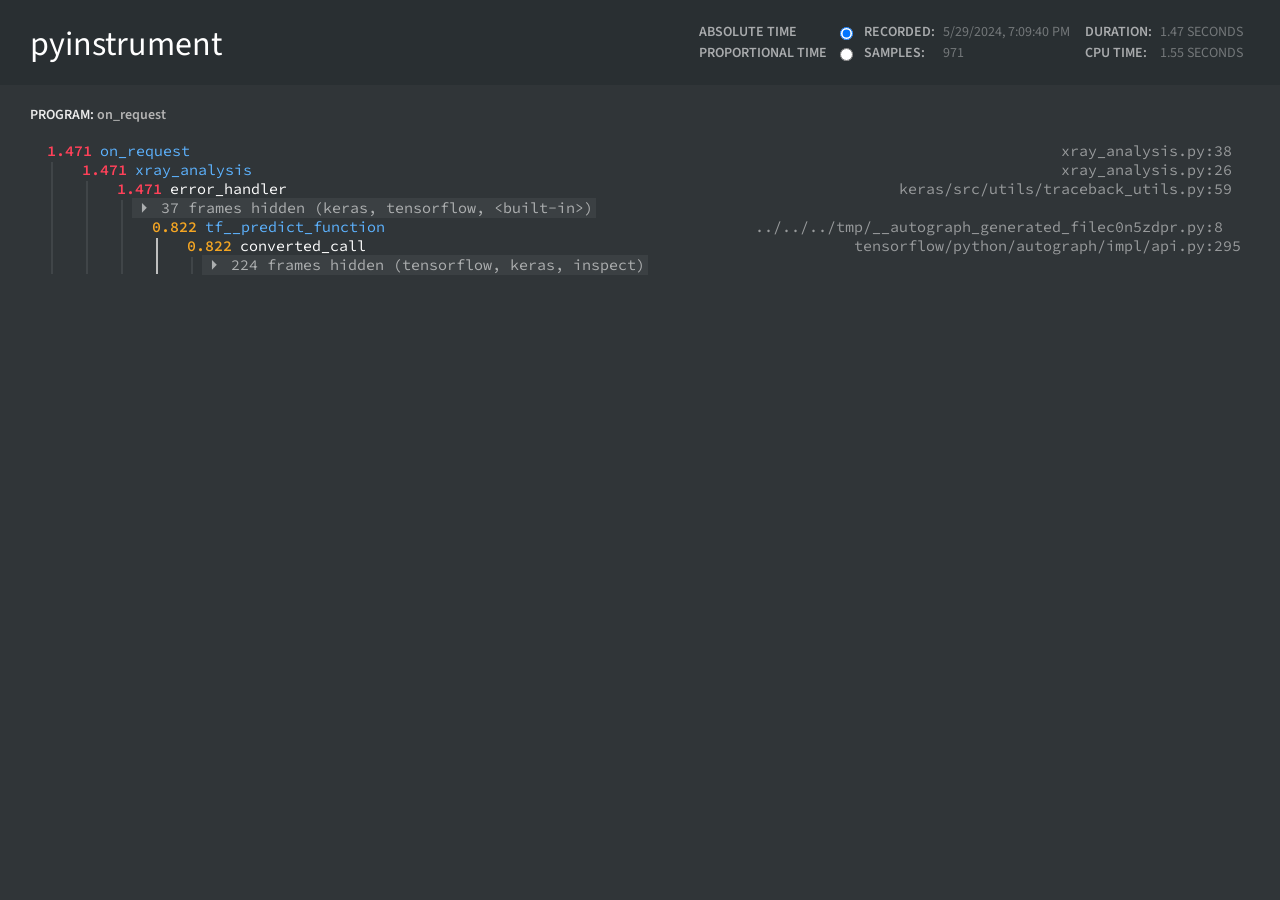
<file: test/test_model/results/profile_results_xray_analysis.html>
<!DOCTYPE html>
            <html>
            <head>
                <meta charset="utf-8">
            </head>
            <body>
                <div id="app"></div>

                <script>var pyinstrumentHTMLRenderer=function(){"use strict";var ct=Object.defineProperty;var dt=(R,C,H)=>C in R?ct(R,C,{enumerable:!0,configurable:!0,writable:!0,value:H}):R[C]=H;var k=(R,C,H)=>(dt(R,typeof C!="symbol"?C+"":C,H),H);const R="";function C(){}function H(t){return t()}function we(){return Object.create(null)}function O(t){t.forEach(H)}function be(t){return typeof t=="function"}function K(t,e){return t!=t?e==e:t!==e||t&&typeof t=="object"||typeof t=="function"}function Ie(t){return Object.keys(t).length===0}function Re(t,...e){if(t==null)return C;const i=t.subscribe(...e);return i.unsubscribe?()=>i.unsubscribe():i}function se(t,e,i){t.$$.on_destroy.push(Re(e,i))}function f(t,e){t.appendChild(e)}function X(t,e,i){t.insertBefore(e,i||null)}function N(t){t.parentNode&&t.parentNode.removeChild(t)}function _(t){return document.createElement(t)}function ke(t){return document.createElementNS("http://www.w3.org/2000/svg",t)}function L(t){return document.createTextNode(t)}function w(){return L(" ")}function ye(){return L("")}function W(t,e,i,n){return t.addEventListener(e,i,n),()=>t.removeEventListener(e,i,n)}function Ce(t){return function(e){return e.preventDefault(),t.call(this,e)}}function Ee(t){return function(e){return e.stopPropagation(),t.call(this,e)}}function m(t,e,i){i==null?t.removeAttribute(e):t.getAttribute(e)!==i&&t.setAttribute(e,i)}function Oe(t){return Array.from(t.childNodes)}function q(t,e){e=""+e,t.wholeText!==e&&(t.data=e)}function T(t,e,i,n){i===null?t.style.removeProperty(e):t.style.setProperty(e,i,n?"important":"")}function Q(t,e,i){t.classList[i?"add":"remove"](e)}let V;function Z(t){V=t}function Te(){if(!V)throw new Error("Function called outside component initialization");return V}function qe(t){Te().$$.on_mount.push(t)}function Ue(t){Te().$$.on_destroy.push(t)}const Y=[],Fe=[],j=[],Se=[],Ve=Promise.resolve();let ae=!1;function Ze(){ae||(ae=!0,Ve.then($e))}function ue(t){j.push(t)}const fe=new Set;let x=0;function $e(){const t=V;do{for(;x<Y.length;){const e=Y[x];x++,Z(e),Ye(e.$$)}for(Z(null),Y.length=0,x=0;Fe.length;)Fe.pop()();for(let e=0;e<j.length;e+=1){const i=j[e];fe.has(i)||(fe.add(i),i())}j.length=0}while(Y.length);for(;Se.length;)Se.pop()();ae=!1,fe.clear(),Z(t)}function Ye(t){if(t.fragment!==null){t.update(),O(t.before_update);const e=t.dirty;t.dirty=[-1],t.fragment&&t.fragment.p(t.ctx,e),t.after_update.forEach(ue)}}const ee=new Set;let G;function ce(){G={r:0,c:[],p:G}}function de(){G.r||O(G.c),G=G.p}function D(t,e){t&&t.i&&(ee.delete(t),t.i(e))}function z(t,e,i,n){if(t&&t.o){if(ee.has(t))return;ee.add(t),G.c.push(()=>{ee.delete(t),n&&(i&&t.d(1),n())}),t.o(e)}else n&&n()}function Je(t,e){z(t,1,1,()=>{e.delete(t.key)})}function Ke(t,e,i,n,s,u,r,o,a,l,h,p){let d=t.length,g=u.length,A=d;const b={};for(;A--;)b[t[A].key]=A;const F=[],c=new Map,v=new Map;for(A=g;A--;){const y=p(s,u,A),S=i(y);let P=r.get(S);P?n&&P.p(y,e):(P=l(S,y),P.c()),c.set(S,F[A]=P),S in b&&v.set(S,Math.abs(A-b[S]))}const $=new Set,M=new Set;function E(y){D(y,1),y.m(o,h),r.set(y.key,y),h=y.first,g--}for(;d&&g;){const y=F[g-1],S=t[d-1],P=y.key,B=S.key;y===S?(h=y.first,d--,g--):c.has(B)?!r.has(P)||$.has(P)?E(y):M.has(B)?d--:v.get(P)>v.get(B)?(M.add(P),E(y)):($.add(B),d--):(a(S,r),d--)}for(;d--;){const y=t[d];c.has(y.key)||a(y,r)}for(;g;)E(F[g-1]);return F}function pe(t){t&&t.c()}function te(t,e,i,n){const{fragment:s,after_update:u}=t.$$;s&&s.m(e,i),n||ue(()=>{const r=t.$$.on_mount.map(H).filter(be);t.$$.on_destroy?t.$$.on_destroy.push(...r):O(r),t.$$.on_mount=[]}),u.forEach(ue)}function ie(t,e){const i=t.$$;i.fragment!==null&&(O(i.on_destroy),i.fragment&&i.fragment.d(e),i.on_destroy=i.fragment=null,i.ctx=[])}function We(t,e){t.$$.dirty[0]===-1&&(Y.push(t),Ze(),t.$$.dirty.fill(0)),t.$$.dirty[e/31|0]|=1<<e%31}function me(t,e,i,n,s,u,r,o=[-1]){const a=V;Z(t);const l=t.$$={fragment:null,ctx:[],props:u,update:C,not_equal:s,bound:we(),on_mount:[],on_destroy:[],on_disconnect:[],before_update:[],after_update:[],context:new Map(e.context||(a?a.$$.context:[])),callbacks:we(),dirty:o,skip_bound:!1,root:e.target||a.$$.root};r&&r(l.root);let h=!1;if(l.ctx=i?i(t,e.props||{},(p,d,...g)=>{const A=g.length?g[0]:d;return l.ctx&&s(l.ctx[p],l.ctx[p]=A)&&(!l.skip_bound&&l.bound[p]&&l.bound[p](A),h&&We(t,p)),d}):[],l.update(),h=!0,O(l.before_update),l.fragment=n?n(l.ctx):!1,e.target){if(e.hydrate){const p=Oe(e.target);l.fragment&&l.fragment.l(p),p.forEach(N)}else l.fragment&&l.fragment.c();e.intro&&D(t.$$.fragment),te(t,e.target,e.anchor,e.customElement),$e()}Z(a)}class he{$destroy(){ie(this,1),this.$destroy=C}$on(e,i){if(!be(i))return C;const n=this.$$.callbacks[e]||(this.$$.callbacks[e]=[]);return n.push(i),()=>{const s=n.indexOf(i);s!==-1&&n.splice(s,1)}}$set(e){this.$$set&&!Ie(e)&&(this.$$.skip_bound=!0,this.$$set(e),this.$$.skip_bound=!1)}}const U=[];function Pe(t,e=C){let i;const n=new Set;function s(o){if(K(t,o)&&(t=o,i)){const a=!U.length;for(const l of n)l[1](),U.push(l,t);if(a){for(let l=0;l<U.length;l+=2)U[l][0](U[l+1]);U.length=0}}}function u(o){s(o(t))}function r(o,a=C){const l=[o,a];return n.add(l),n.size===1&&(i=e(s)||C),o(t),()=>{n.delete(l),n.size===0&&(i(),i=null)}}return{set:s,update:u,subscribe:r}}const De=Pe({}),ne=Pe("absolute"),pt="";function je(t){let e,i,n,s,u,r,o,a,l,h,p,d,g,A,b,F,c,v,$,M,E,y,S,P,B,re=t[0].sampleCount+"",ve,Xe,le,Qe,oe,Ae,Ge;return{c(){e=_("div"),i=_("div"),n=_("div"),s=_("div"),s.textContent="pyinstrument",u=w(),r=_("div"),o=_("label"),o.textContent="Absolute time",a=w(),l=_("input"),h=w(),p=_("div"),p.textContent="Recorded:",d=w(),g=_("div"),g.textContent=`${t[2]}`,A=w(),b=_("div"),b.textContent="Duration:",F=w(),c=_("div"),c.textContent=`${t[4]} seconds`,v=w(),$=_("label"),$.textContent="Proportional time",M=w(),E=_("input"),y=w(),S=_("div"),S.textContent="Samples:",P=w(),B=_("div"),ve=L(re),Xe=w(),le=_("div"),le.textContent="CPU time:",Qe=w(),oe=_("div"),oe.textContent=`${t[3]} seconds`,m(s,"class","title svelte-tewt95"),m(o,"class","metric-label svelte-tewt95"),m(o,"for","absolute"),m(l,"type","radio"),l.__value="absolute",l.value=l.__value,m(l,"id","absolute"),m(l,"name","time-format"),l.checked=!0,t[6][0].push(l),m(p,"class","metric-label svelte-tewt95"),m(g,"class","metric-value svelte-tewt95"),m(b,"class","metric-label svelte-tewt95"),m(c,"class","metric-value svelte-tewt95"),m($,"class","metric-label svelte-tewt95"),m($,"for","proportion"),m(E,"type","radio"),E.__value="proportion",E.value=E.__value,m(E,"id","proportion"),m(E,"name","time-format"),t[6][0].push(E),m(S,"class","metric-label svelte-tewt95"),m(B,"class","metric-value svelte-tewt95"),m(le,"class","metric-label svelte-tewt95"),m(oe,"class","metric-value svelte-tewt95"),m(r,"class","metrics svelte-tewt95"),m(n,"class","row svelte-tewt95"),m(i,"class","margins"),m(e,"class","header svelte-tewt95")},m(I,J){X(I,e,J),f(e,i),f(i,n),f(n,s),f(n,u),f(n,r),f(r,o),f(r,a),f(r,l),l.checked=l.__value===t[1],f(r,h),f(r,p),f(r,d),f(r,g),f(r,A),f(r,b),f(r,F),f(r,c),f(r,v),f(r,$),f(r,M),f(r,E),E.checked=E.__value===t[1],f(r,y),f(r,S),f(r,P),f(r,B),f(B,ve),f(r,Xe),f(r,le),f(r,Qe),f(r,oe),Ae||(Ge=[W(l,"change",t[5]),W(E,"change",t[7])],Ae=!0)},p(I,[J]){J&2&&(l.checked=l.__value===I[1]),J&2&&(E.checked=E.__value===I[1]),J&1&&re!==(re=I[0].sampleCount+"")&&q(ve,re)},i:C,o:C,d(I){I&&N(e),t[6][0].splice(t[6][0].indexOf(l),1),t[6][0].splice(t[6][0].indexOf(E),1),Ae=!1,O(Ge)}}}function xe(t,e,i){var p;let n;se(t,ne,d=>i(1,n=d));let{session:s}=e;const u=new Date(s.startTime*1e3).toLocaleString(),r=(p=s.cpuTime)==null?void 0:p.toLocaleString(void 0,{maximumSignificantDigits:3}),o=s.duration.toLocaleString(void 0,{maximumSignificantDigits:3}),a=[[]];function l(){n=this.__value,ne.set(n)}function h(){n=this.__value,ne.set(n)}return t.$$set=d=>{"session"in d&&i(0,s=d.session)},[s,n,u,r,o,l,a,h]}class et extends he{constructor(e){super(),me(this,e,xe,je,K,{session:0})}}const mt="";function Me(t,e,i){const n=t.slice();return n[14]=e[i],n}function Le(t){let e,i,n,s,u,r,o,a,l,h,p,d,g,A,b,F;return{c(){e=_("div"),i=_("div"),n=ke("svg"),s=ke("path"),u=w(),r=_("div"),o=L(t[5]),a=w(),l=_("div"),h=L(t[4]),p=w(),d=_("div"),g=w(),A=_("div"),A.textContent=`${t[9]}`,m(s,"d","M.937-.016L5.793 4.84.937 9.696z"),m(s,"fill",t[7]),m(s,"fill-rule","evenodd"),m(s,"fill-opacity",".582"),m(n,"width","6"),m(n,"height","10"),m(i,"class","frame-triangle svelte-1aphj50"),Q(i,"rotate",t[2]),T(i,"visibility",t[0].children.length>0?"visible":"hidden"),m(r,"class","time svelte-1aphj50"),T(r,"color",t[7]),T(r,"font-weight",t[0].proportionOfTotal<.2?500:600),m(l,"class","name svelte-1aphj50"),m(d,"class","spacer"),T(d,"flex","1"),m(A,"class","code-position svelte-1aphj50"),m(e,"class","frame-description svelte-1aphj50"),Q(e,"application-code",t[0].isApplicationCode),Q(e,"children-visible",t[2]),T(e,"padding-left",`${t[1]*35}px`)},m(c,v){X(c,e,v),f(e,i),f(i,n),f(n,s),f(e,u),f(e,r),f(r,o),f(e,a),f(e,l),f(l,h),f(e,p),f(e,d),f(e,g),f(e,A),b||(F=W(e,"click",Ee(Ce(t[10]))),b=!0)},p(c,v){v&128&&m(s,"fill",c[7]),v&4&&Q(i,"rotate",c[2]),v&1&&T(i,"visibility",c[0].children.length>0?"visible":"hidden"),v&32&&q(o,c[5]),v&128&&T(r,"color",c[7]),v&1&&T(r,"font-weight",c[0].proportionOfTotal<.2?500:600),v&16&&q(h,c[4]),v&1&&Q(e,"application-code",c[0].isApplicationCode),v&4&&Q(e,"children-visible",c[2]),v&2&&T(e,"padding-left",`${c[1]*35}px`)},d(c){c&&N(e),b=!1,F()}}}function Ne(t){let e,i,n,s,u=t[0].group.frames.length+"",r,o,a,l,h,p;return{c(){e=_("div"),i=_("div"),n=_("div"),n.innerHTML='<svg width="6" height="10"><path d="M.937-.016L5.793 4.84.937 9.696z" fill="#FFF" fill-rule="evenodd" fill-opacity=".582"></path></svg>',s=w(),r=L(u),o=L(` frames hidden
        (`),a=L(t[6]),l=L(")"),m(n,"class","group-triangle svelte-1aphj50"),Q(n,"rotate",t[8]),m(i,"class","group-header-button svelte-1aphj50"),m(e,"class","group-header svelte-1aphj50"),T(e,"padding-left",`${t[1]*35}px`)},m(d,g){X(d,e,g),f(e,i),f(i,n),f(i,s),f(i,r),f(i,o),f(i,a),f(i,l),h||(p=W(e,"click",Ee(Ce(t[11]))),h=!0)},p(d,g){g&256&&Q(n,"rotate",d[8]),g&1&&u!==(u=d[0].group.frames.length+"")&&q(r,u),g&64&&q(a,d[6]),g&2&&T(e,"padding-left",`${d[1]*35}px`)},d(d){d&&N(e),h=!1,p()}}}function ze(t){let e=[],i=new Map,n,s,u=t[0].children;const r=o=>o[14].identifier;for(let o=0;o<u.length;o+=1){let a=Me(t,u,o),l=r(a);i.set(l,e[o]=Be(l,a))}return{c(){for(let o=0;o<e.length;o+=1)e[o].c();n=ye()},m(o,a){for(let l=0;l<e.length;l+=1)e[l].m(o,a);X(o,n,a),s=!0},p(o,a){a&11&&(u=o[0].children,ce(),e=Ke(e,a,r,1,o,u,i,n.parentNode,Je,Be,n,Me),de())},i(o){if(!s){for(let a=0;a<u.length;a+=1)D(e[a]);s=!0}},o(o){for(let a=0;a<e.length;a+=1)z(e[a]);s=!1},d(o){for(let a=0;a<e.length;a+=1)e[a].d(o);o&&N(n)}}}function Be(t,e){let i,n,s;return n=new He({props:{frame:e[14],indent:e[1]+(e[3]?1:0)}}),{key:t,first:null,c(){i=ye(),pe(n.$$.fragment),this.first=i},m(u,r){X(u,i,r),te(n,u,r),s=!0},p(u,r){e=u;const o={};r&1&&(o.frame=e[14]),r&10&&(o.indent=e[1]+(e[3]?1:0)),n.$set(o)},i(u){s||(D(n.$$.fragment,u),s=!0)},o(u){z(n.$$.fragment,u),s=!1},d(u){u&&N(i),ie(n,u)}}}function tt(t){let e,i,n,s,u,r,o=t[3]&&Le(t),a=t[0].group&&t[0].group.rootFrame==t[0]&&t[2]&&Ne(t),l=t[2]&&ze(t);return{c(){e=_("div"),o&&o.c(),i=w(),a&&a.c(),n=w(),l&&l.c(),s=w(),u=_("div"),m(u,"class","visual-guide"),T(u,"left",`${t[1]*35+21}px`),T(u,"backgroundColor",t[7]),m(e,"class","frame svelte-1aphj50")},m(h,p){X(h,e,p),o&&o.m(e,null),f(e,i),a&&a.m(e,null),f(e,n),l&&l.m(e,null),f(e,s),f(e,u),r=!0},p(h,[p]){h[3]?o?o.p(h,p):(o=Le(h),o.c(),o.m(e,i)):o&&(o.d(1),o=null),h[0].group&&h[0].group.rootFrame==h[0]&&h[2]?a?a.p(h,p):(a=Ne(h),a.c(),a.m(e,n)):a&&(a.d(1),a=null),h[2]?l?(l.p(h,p),p&4&&D(l,1)):(l=ze(h),l.c(),D(l,1),l.m(e,s)):l&&(ce(),z(l,1,1,()=>{l=null}),de()),p&2&&T(u,"left",`${h[1]*35+21}px`),p&128&&T(u,"backgroundColor",h[7])},i(h){r||(D(l),r=!0)},o(h){z(l),r=!1},d(h){h&&N(e),o&&o.d(),a&&a.d(),l&&l.d()}}}function it(t,e,i){let n,s,u;se(t,De,c=>i(12,s=c)),se(t,ne,c=>i(13,u=c));let{frame:r}=e,{indent:o=0}=e,a=!0,l,h;r.className?h=`${r.className}.${r.function}`:h=r.function;const p=`${r.filePathShort}:${r.lineNo.toString().padEnd(4,"\xA0")}`;let d,g=null;if(r.group){const c=r.group.libraries;c.length<4?g=c.join(", "):g=`${c[0]}, ${c[1]}, ${c[2]}...`}let A;r.proportionOfTotal>.6?A="#FF4159":r.proportionOfTotal>.3?A="#F5A623":r.proportionOfTotal>.2?A="#D8CB2A":A="#7ED321";function b(){i(2,a=!a)}function F(){De.update(c=>{var v;return{...c,[(v=r.groupId)!=null?v:""]:!n}})}return t.$$set=c=>{"frame"in c&&i(0,r=c.frame),"indent"in c&&i(1,o=c.indent)},t.$$.update=()=>{var c,v,$;if(t.$$.dirty&4097&&(r.group?s[(c=r.groupId)!=null?c:""]||((v=r.group)==null?void 0:v.rootFrame)===r||r.children.filter(M=>!M.group).length>1?i(3,l=!0):i(3,l=!1):i(3,l=!0)),t.$$.dirty&8193)if(u==="absolute")i(5,d=r.time.toLocaleString(void 0,{minimumFractionDigits:3,maximumFractionDigits:3}));else if(u==="proportion")i(5,d=`${(r.proportionOfTotal*100).toLocaleString(void 0,{minimumFractionDigits:1,maximumFractionDigits:1})}%`);else throw new Error("unknown timeFormat");t.$$.dirty&4097&&i(8,n=s[($=r.groupId)!=null?$:""]===!0)},[r,o,a,l,h,d,g,A,n,p,b,F,s,u]}class He extends he{constructor(e){super(),me(this,e,it,tt,K,{frame:0,indent:1})}}const nt="[data-uri]",ht="";function rt(t){let e;return{c(){e=_("div"),e.textContent="No samples recorded.",m(e,"class","error")},m(i,n){X(i,e,n)},p:C,i:C,o:C,d(i){i&&N(e)}}}function lt(t){let e,i;return e=new He({props:{frame:t[0].rootFrame}}),{c(){pe(e.$$.fragment)},m(n,s){te(e,n,s),i=!0},p(n,s){const u={};s&1&&(u.frame=n[0].rootFrame),e.$set(u)},i(n){i||(D(e.$$.fragment,n),i=!0)},o(n){z(e.$$.fragment,n),i=!1},d(n){ie(e,n)}}}function ot(t){let e,i,n,s,u,r,o,a,l,h,p,d,g;i=new et({props:{session:t[0]}});const A=[lt,rt],b=[];function F(c,v){return c[0].rootFrame?0:1}return p=F(t),d=b[p]=A[p](t),{c(){e=_("div"),pe(i.$$.fragment),n=w(),s=_("div"),u=w(),r=_("div"),o=_("div"),a=_("span"),a.textContent="Program:\xA0",l=L(t[1]),h=w(),d.c(),m(s,"class","spacer"),T(s,"height","20px"),m(a,"class","label svelte-1gm5pcf"),m(o,"class","program svelte-1gm5pcf"),m(r,"class","margins"),m(e,"class","app svelte-1gm5pcf")},m(c,v){X(c,e,v),te(i,e,null),f(e,n),f(e,s),f(e,u),f(e,r),f(r,o),f(o,a),f(o,l),f(r,h),b[p].m(r,null),g=!0},p(c,[v]){const $={};v&1&&($.session=c[0]),i.$set($),(!g||v&2)&&q(l,c[1]);let M=p;p=F(c),p===M?b[p].p(c,v):(ce(),z(b[M],1,1,()=>{b[M]=null}),de(),d=b[p],d?d.p(c,v):(d=b[p]=A[p](c),d.c()),D(d,1),d.m(r,null))},i(c){g||(D(i.$$.fragment,c),D(d),g=!0)},o(c){z(i.$$.fragment,c),z(d),g=!1},d(c){c&&N(e),ie(i),b[p].d()}}}function ge(){document.body.style.minHeight=`${window.scrollY+window.innerHeight}px`}function st(t,e,i){let{session:n}=e;const s=document.createElement("link");s.rel="shortut icon",s.href=nt,document.head.appendChild(s),qe(()=>{window.addEventListener("scroll",ge),ge()}),Ue(()=>{window.removeEventListener("scroll",ge)});const u=n.rootFrame,r=u==null?void 0:u.time.toLocaleString(void 0,{maximumSignificantDigits:3});let o=u==null?void 0:u.function;return o=="<module>"&&(o=n.program),document.title=`${r}s - ${o} - pyinstrument`,t.$$set=a=>{"session"in a&&i(0,n=a.session)},[n,o]}class at extends he{constructor(e){super(),me(this,e,st,ot,K,{session:0})}}class ut{constructor(e,i){k(this,"id");k(this,"rootFrame");k(this,"frames",[]);this.id=e,this.rootFrame=i}addFrame(e){this.frames.push(e)}get exitFrames(){const e=[];for(const i of this.frames){let n=!1;for(const s of i.children)if(s.group!=this){n=!0;break}n&&e.push(i)}return e}get libraries(){const e=[];for(const i of this.frames){const n=/^[^\\/.]*/.exec(i.filePathShort)[0];e.includes(n)||e.push(n)}return e}}class _e{constructor(e,i=null,n={groups:{}}){k(this,"function");k(this,"filePath");k(this,"filePathShort");k(this,"lineNo");k(this,"time");k(this,"totalTime");k(this,"awaitTime");k(this,"isApplicationCode");k(this,"groupId");k(this,"className");k(this,"parent");k(this,"children");k(this,"group");var s,u;if(this.parent=i,this.function=e.function,this.filePath=e.file_path,this.filePathShort=e.file_path_short,this.lineNo=e.line_no,this.time=e.time,this.totalTime=this.parent?this.parent.totalTime:this.time,this.awaitTime=e.await_time,this.isApplicationCode=e.is_application_code,this.groupId=(s=e.group_id)!=null?s:null,this.className=(u=e.class_name)!=null?u:null,e.group_id){const r=e.group_id;let o=n.groups[r];o||(o=n.groups[r]=new ut(r,this)),o.addFrame(this),this.group=n.groups[r]}else this.group=null;this.children=e.children.map(r=>new _e(r,this,n))}get identifier(){return`${this.function}:${this.filePath}:${this.lineNo}`}get proportionOfTotal(){return this.time/this.totalTime}}class ft{constructor(e){k(this,"startTime");k(this,"duration");k(this,"sampleCount");k(this,"program");k(this,"cpuTime");k(this,"rootFrame");this.startTime=e.start_time,this.duration=e.duration,this.sampleCount=e.sample_count,this.program=e.program,this.cpuTime=e.cpu_time,this.rootFrame=e.root_frame?new _e(e.root_frame):null}}return{render(t,e){const i=new ft(e);return new at({target:t,props:{session:i}})}}}();
</script>
                <style>@import"https://fonts.googleapis.com/css?family=Source+Code+Pro:400,600|Source+Sans+Pro:400,600";html,body{background-color:#303538;color:#fff;padding:0;margin:0}.margins{padding:0 30px}.header.svelte-tewt95{background:#292f32}.row.svelte-tewt95{display:flex;align-items:center}.title.svelte-tewt95{font-size:34px;padding-top:20px;padding-bottom:16px;white-space:nowrap;overflow:hidden;text-overflow:ellipsis;margin-right:10px;flex:1}.metrics.svelte-tewt95{display:grid;grid-template-columns:auto auto auto auto auto auto;font-size:14px;text-transform:uppercase;grid-gap:1px 8px}.metric-label.svelte-tewt95{font-weight:600;color:#a9abad}.metric-value.svelte-tewt95{color:#737779;margin-right:.5em}.frame.svelte-1aphj50.svelte-1aphj50{font-family:Source Code Pro,Roboto Mono,Consolas,Monaco,monospace;font-size:15px;z-index:0;position:relative;user-select:none}.group-header.svelte-1aphj50.svelte-1aphj50{margin-left:35px}.group-header-button.svelte-1aphj50.svelte-1aphj50{display:inline-block;color:#ffffff94;user-select:none;cursor:default;position:relative}.group-header-button.svelte-1aphj50.svelte-1aphj50:before{position:absolute;left:-3px;right:-3px;top:0px;bottom:-1px;content:"";z-index:-1;background-color:#3b4043}.group-header-button.svelte-1aphj50.svelte-1aphj50:hover:before{background-color:#4a4f54}.group-triangle.svelte-1aphj50.svelte-1aphj50,.frame-triangle.svelte-1aphj50.svelte-1aphj50{width:6px;height:10px;padding-left:6px;padding-right:5px;display:inline-block}.group-triangle.rotate.svelte-1aphj50.svelte-1aphj50,.frame-triangle.rotate.svelte-1aphj50.svelte-1aphj50{transform:translate(6px,4px) rotate(90deg)}.frame-description.svelte-1aphj50.svelte-1aphj50{display:flex}.frame-description.svelte-1aphj50.svelte-1aphj50:hover:before{position:absolute;left:-3px;right:-3px;top:-1px;height:22px;content:"";z-index:-1;background-color:#354759;opacity:.5}.frame-triangle.svelte-1aphj50.svelte-1aphj50{opacity:1}.frame-description.children-visible.svelte-1aphj50 .frame-triangle.svelte-1aphj50{opacity:0}.frame-description.children-visible.svelte-1aphj50:hover .frame-triangle.svelte-1aphj50{opacity:1}.name.svelte-1aphj50.svelte-1aphj50,.time.svelte-1aphj50.svelte-1aphj50,.code-position.svelte-1aphj50.svelte-1aphj50{user-select:text;cursor:default}.application-code.svelte-1aphj50 .name.svelte-1aphj50{color:#5db3ff}.time.svelte-1aphj50.svelte-1aphj50{margin-right:.55em;color:#b8e98685}.code-position.svelte-1aphj50.svelte-1aphj50{color:#ffffff80;text-align:right;margin-left:1em}.visual-guide{top:21px;bottom:0;left:0;width:2px;background-color:#fff;position:absolute;opacity:.08}.frame-description:hover~.visual-guide{opacity:.4}.frame-description:hover~.children .visual-guide{opacity:.1}.app.svelte-1gm5pcf.svelte-1gm5pcf{font-family:Source Sans Pro,Helvetica,Arial,sans-serif;-webkit-font-smoothing:antialiased;-moz-osx-font-smoothing:grayscale}.program.svelte-1gm5pcf.svelte-1gm5pcf{font-size:14px;font-weight:600;margin-bottom:16px;color:#b4b4b4}.program.svelte-1gm5pcf .label.svelte-1gm5pcf{color:#eaeaea;text-transform:uppercase}
</style>

                <script>
                    const sessionData = {"start_time": 1717009780.658496,"duration": 1.471320,"sample_count": 971,"program": "xray_analysis.py","cpu_time": 1.552658,"root_frame": {"function": "on_request","file_path_short": "xray_analysis.py","file_path": "/home/sasha/health_checker/HealthCheck/core/xray_analysis.py","line_no": 38,"time": 1.471121,"await_time": 0.000000,"is_application_code": true,"children": [{"function": "xray_analysis","file_path_short": "xray_analysis.py","file_path": "/home/sasha/health_checker/HealthCheck/core/xray_analysis.py","line_no": 26,"time": 1.471121,"await_time": 0.000000,"is_application_code": true,"children": [{"function": "error_handler","file_path_short": "keras/src/utils/traceback_utils.py","file_path": "/home/sasha/health_checker/HealthCheck/health_check/lib/python3.10/site-packages/keras/src/utils/traceback_utils.py","line_no": 59,"time": 1.471121,"await_time": 0.000000,"is_application_code": false,"children": [{"function": "predict","file_path_short": "keras/src/engine/training.py","file_path": "/home/sasha/health_checker/HealthCheck/health_check/lib/python3.10/site-packages/keras/src/engine/training.py","line_no": 2376,"time": 1.469336,"await_time": 0.000000,"is_application_code": false,"children": [{"function": "error_handler","file_path_short": "tensorflow/python/util/traceback_utils.py","file_path": "/home/sasha/health_checker/HealthCheck/health_check/lib/python3.10/site-packages/tensorflow/python/util/traceback_utils.py","line_no": 138,"time": 1.377209,"await_time": 0.000000,"is_application_code": false,"children": [{"function": "__call__","file_path_short": "tensorflow/python/eager/polymorphic_function/polymorphic_function.py","file_path": "/home/sasha/health_checker/HealthCheck/health_check/lib/python3.10/site-packages/tensorflow/python/eager/polymorphic_function/polymorphic_function.py","line_no": 797,"time": 1.377209,"await_time": 0.000000,"is_application_code": false,"children": [{"function": "_call","file_path_short": "tensorflow/python/eager/polymorphic_function/polymorphic_function.py","file_path": "/home/sasha/health_checker/HealthCheck/health_check/lib/python3.10/site-packages/tensorflow/python/eager/polymorphic_function/polymorphic_function.py","line_no": 844,"time": 1.377209,"await_time": 0.000000,"is_application_code": false,"children": [{"function": "_initialize","file_path_short": "tensorflow/python/eager/polymorphic_function/polymorphic_function.py","file_path": "/home/sasha/health_checker/HealthCheck/health_check/lib/python3.10/site-packages/tensorflow/python/eager/polymorphic_function/polymorphic_function.py","line_no": 659,"time": 0.931342,"await_time": 0.000000,"is_application_code": false,"children": [{"function": "_get_concrete_function_internal_garbage_collected","file_path_short": "tensorflow/python/eager/polymorphic_function/tracing_compiler.py","file_path": "/home/sasha/health_checker/HealthCheck/health_check/lib/python3.10/site-packages/tensorflow/python/eager/polymorphic_function/tracing_compiler.py","line_no": 173,"time": 0.931342,"await_time": 0.000000,"is_application_code": false,"children": [{"function": "_maybe_define_concrete_function","file_path_short": "tensorflow/python/eager/polymorphic_function/tracing_compiler.py","file_path": "/home/sasha/health_checker/HealthCheck/health_check/lib/python3.10/site-packages/tensorflow/python/eager/polymorphic_function/tracing_compiler.py","line_no": 165,"time": 0.931342,"await_time": 0.000000,"is_application_code": false,"children": [{"function": "_maybe_define_function","file_path_short": "tensorflow/python/eager/polymorphic_function/tracing_compiler.py","file_path": "/home/sasha/health_checker/HealthCheck/health_check/lib/python3.10/site-packages/tensorflow/python/eager/polymorphic_function/tracing_compiler.py","line_no": 324,"time": 0.931342,"await_time": 0.000000,"is_application_code": false,"children": [{"function": "_create_concrete_function","file_path_short": "tensorflow/python/eager/polymorphic_function/tracing_compiler.py","file_path": "/home/sasha/health_checker/HealthCheck/health_check/lib/python3.10/site-packages/tensorflow/python/eager/polymorphic_function/tracing_compiler.py","line_no": 280,"time": 0.929022,"await_time": 0.000000,"is_application_code": false,"children": [{"function": "func_graph_from_py_func","file_path_short": "tensorflow/python/framework/func_graph.py","file_path": "/home/sasha/health_checker/HealthCheck/health_check/lib/python3.10/site-packages/tensorflow/python/framework/func_graph.py","line_no": 920,"time": 0.914610,"await_time": 0.000000,"is_application_code": false,"children": [{"function": "wrapped_fn","file_path_short": "tensorflow/python/eager/polymorphic_function/polymorphic_function.py","file_path": "/home/sasha/health_checker/HealthCheck/health_check/lib/python3.10/site-packages/tensorflow/python/eager/polymorphic_function/polymorphic_function.py","line_no": 578,"time": 0.847073,"await_time": 0.000000,"is_application_code": false,"children": [{"function": "autograph_handler","file_path_short": "tensorflow/python/eager/polymorphic_function/autograph_util.py","file_path": "/home/sasha/health_checker/HealthCheck/health_check/lib/python3.10/site-packages/tensorflow/python/eager/polymorphic_function/autograph_util.py","line_no": 38,"time": 0.847073,"await_time": 0.000000,"is_application_code": false,"children": [{"function": "converted_call","file_path_short": "tensorflow/python/autograph/impl/api.py","file_path": "/home/sasha/health_checker/HealthCheck/health_check/lib/python3.10/site-packages/tensorflow/python/autograph/impl/api.py","line_no": 295,"time": 0.847073,"await_time": 0.000000,"is_application_code": false,"children": [{"function": "tf__predict_function","file_path_short": "../../../tmp/__autograph_generated_filec0n5zdpr.py","file_path": "/tmp/__autograph_generated_filec0n5zdpr.py","line_no": 8,"time": 0.821859,"await_time": 0.000000,"is_application_code": true,"children": [{"function": "converted_call","file_path_short": "tensorflow/python/autograph/impl/api.py","file_path": "/home/sasha/health_checker/HealthCheck/health_check/lib/python3.10/site-packages/tensorflow/python/autograph/impl/api.py","line_no": 295,"time": 0.821859,"await_time": 0.000000,"is_application_code": false,"children": [{"function": "_call_unconverted","file_path_short": "tensorflow/python/autograph/impl/api.py","file_path": "/home/sasha/health_checker/HealthCheck/health_check/lib/python3.10/site-packages/tensorflow/python/autograph/impl/api.py","line_no": 449,"time": 0.821859,"await_time": 0.000000,"is_application_code": false,"children": [{"function": "step_function","file_path_short": "keras/src/engine/training.py","file_path": "/home/sasha/health_checker/HealthCheck/health_check/lib/python3.10/site-packages/keras/src/engine/training.py","line_no": 2311,"time": 0.821859,"await_time": 0.000000,"is_application_code": false,"children": [{"function": "run","file_path_short": "tensorflow/python/distribute/distribute_lib.py","file_path": "/home/sasha/health_checker/HealthCheck/health_check/lib/python3.10/site-packages/tensorflow/python/distribute/distribute_lib.py","line_no": 1557,"time": 0.820858,"await_time": 0.000000,"is_application_code": false,"children": [{"function": "call_for_each_replica","file_path_short": "tensorflow/python/distribute/distribute_lib.py","file_path": "/home/sasha/health_checker/HealthCheck/health_check/lib/python3.10/site-packages/tensorflow/python/distribute/distribute_lib.py","line_no": 3202,"time": 0.820858,"await_time": 0.000000,"is_application_code": false,"children": [{"function": "_call_for_each_replica","file_path_short": "tensorflow/python/distribute/distribute_lib.py","file_path": "/home/sasha/health_checker/HealthCheck/health_check/lib/python3.10/site-packages/tensorflow/python/distribute/distribute_lib.py","line_no": 4046,"time": 0.820858,"await_time": 0.000000,"is_application_code": false,"children": [{"function": "wrapper","file_path_short": "tensorflow/python/autograph/impl/api.py","file_path": "/home/sasha/health_checker/HealthCheck/health_check/lib/python3.10/site-packages/tensorflow/python/autograph/impl/api.py","line_no": 682,"time": 0.820858,"await_time": 0.000000,"is_application_code": false,"children": [{"function": "converted_call","file_path_short": "tensorflow/python/autograph/impl/api.py","file_path": "/home/sasha/health_checker/HealthCheck/health_check/lib/python3.10/site-packages/tensorflow/python/autograph/impl/api.py","line_no": 295,"time": 0.820858,"await_time": 0.000000,"is_application_code": false,"children": [{"function": "_call_unconverted","file_path_short": "tensorflow/python/autograph/impl/api.py","file_path": "/home/sasha/health_checker/HealthCheck/health_check/lib/python3.10/site-packages/tensorflow/python/autograph/impl/api.py","line_no": 449,"time": 0.819854,"await_time": 0.000000,"is_application_code": false,"children": [{"function": "run_step","file_path_short": "keras/src/engine/training.py","file_path": "/home/sasha/health_checker/HealthCheck/health_check/lib/python3.10/site-packages/keras/src/engine/training.py","line_no": 2314,"time": 0.819854,"await_time": 0.000000,"is_application_code": false,"children": [{"function": "predict_step","file_path_short": "keras/src/engine/training.py","file_path": "/home/sasha/health_checker/HealthCheck/health_check/lib/python3.10/site-packages/keras/src/engine/training.py","line_no": 2262,"time": 0.818852,"await_time": 0.000000,"is_application_code": false,"children": [{"function": "error_handler","file_path_short": "keras/src/utils/traceback_utils.py","file_path": "/home/sasha/health_checker/HealthCheck/health_check/lib/python3.10/site-packages/keras/src/utils/traceback_utils.py","line_no": 59,"time": 0.818852,"await_time": 0.000000,"is_application_code": false,"children": [{"function": "__call__","file_path_short": "keras/src/engine/training.py","file_path": "/home/sasha/health_checker/HealthCheck/health_check/lib/python3.10/site-packages/keras/src/engine/training.py","line_no": 533,"time": 0.818852,"await_time": 0.000000,"is_application_code": false,"children": [{"function": "error_handler","file_path_short": "keras/src/utils/traceback_utils.py","file_path": "/home/sasha/health_checker/HealthCheck/health_check/lib/python3.10/site-packages/keras/src/utils/traceback_utils.py","line_no": 59,"time": 0.818852,"await_time": 0.000000,"is_application_code": false,"children": [{"function": "__call__","file_path_short": "keras/src/engine/base_layer.py","file_path": "/home/sasha/health_checker/HealthCheck/health_check/lib/python3.10/site-packages/keras/src/engine/base_layer.py","line_no": 1005,"time": 0.818852,"await_time": 0.000000,"is_application_code": false,"children": [{"function": "error_handler","file_path_short": "keras/src/utils/traceback_utils.py","file_path": "/home/sasha/health_checker/HealthCheck/health_check/lib/python3.10/site-packages/keras/src/utils/traceback_utils.py","line_no": 92,"time": 0.817853,"await_time": 0.000000,"is_application_code": false,"children": [{"function": "wrapper","file_path_short": "tensorflow/python/autograph/impl/api.py","file_path": "/home/sasha/health_checker/HealthCheck/health_check/lib/python3.10/site-packages/tensorflow/python/autograph/impl/api.py","line_no": 682,"time": 0.817853,"await_time": 0.000000,"is_application_code": false,"children": [{"function": "converted_call","file_path_short": "tensorflow/python/autograph/impl/api.py","file_path": "/home/sasha/health_checker/HealthCheck/health_check/lib/python3.10/site-packages/tensorflow/python/autograph/impl/api.py","line_no": 295,"time": 0.817853,"await_time": 0.000000,"is_application_code": false,"children": [{"function": "_call_unconverted","file_path_short": "tensorflow/python/autograph/impl/api.py","file_path": "/home/sasha/health_checker/HealthCheck/health_check/lib/python3.10/site-packages/tensorflow/python/autograph/impl/api.py","line_no": 449,"time": 0.817853,"await_time": 0.000000,"is_application_code": false,"children": [{"function": "call","file_path_short": "keras/src/engine/functional.py","file_path": "/home/sasha/health_checker/HealthCheck/health_check/lib/python3.10/site-packages/keras/src/engine/functional.py","line_no": 493,"time": 0.817853,"await_time": 0.000000,"is_application_code": false,"children": [{"function": "_run_internal_graph","file_path_short": "keras/src/engine/functional.py","file_path": "/home/sasha/health_checker/HealthCheck/health_check/lib/python3.10/site-packages/keras/src/engine/functional.py","line_no": 625,"time": 0.817853,"await_time": 0.000000,"is_application_code": false,"children": [{"function": "error_handler","file_path_short": "keras/src/utils/traceback_utils.py","file_path": "/home/sasha/health_checker/HealthCheck/health_check/lib/python3.10/site-packages/keras/src/utils/traceback_utils.py","line_no": 59,"time": 0.809846,"await_time": 0.000000,"is_application_code": false,"children": [{"function": "__call__","file_path_short": "keras/src/engine/base_layer.py","file_path": "/home/sasha/health_checker/HealthCheck/health_check/lib/python3.10/site-packages/keras/src/engine/base_layer.py","line_no": 1005,"time": 0.809846,"await_time": 0.000000,"is_application_code": false,"children": [{"function": "error_handler","file_path_short": "keras/src/utils/traceback_utils.py","file_path": "/home/sasha/health_checker/HealthCheck/health_check/lib/python3.10/site-packages/keras/src/utils/traceback_utils.py","line_no": 92,"time": 0.716714,"await_time": 0.000000,"is_application_code": false,"children": [{"function": "wrapper","file_path_short": "tensorflow/python/autograph/impl/api.py","file_path": "/home/sasha/health_checker/HealthCheck/health_check/lib/python3.10/site-packages/tensorflow/python/autograph/impl/api.py","line_no": 682,"time": 0.716714,"await_time": 0.000000,"is_application_code": false,"children": [{"function": "converted_call","file_path_short": "tensorflow/python/autograph/impl/api.py","file_path": "/home/sasha/health_checker/HealthCheck/health_check/lib/python3.10/site-packages/tensorflow/python/autograph/impl/api.py","line_no": 295,"time": 0.712712,"await_time": 0.000000,"is_application_code": false,"children": [{"function": "_call_unconverted","file_path_short": "tensorflow/python/autograph/impl/api.py","file_path": "/home/sasha/health_checker/HealthCheck/health_check/lib/python3.10/site-packages/tensorflow/python/autograph/impl/api.py","line_no": 449,"time": 0.704715,"await_time": 0.000000,"is_application_code": false,"children": [{"function": "call","file_path_short": "keras/src/layers/convolutional/base_conv.py","file_path": "/home/sasha/health_checker/HealthCheck/health_check/lib/python3.10/site-packages/keras/src/layers/convolutional/base_conv.py","line_no": 279,"time": 0.217314,"await_time": 0.000000,"is_application_code": false,"children": [{"function": "error_handler","file_path_short": "tensorflow/python/util/traceback_utils.py","file_path": "/home/sasha/health_checker/HealthCheck/health_check/lib/python3.10/site-packages/tensorflow/python/util/traceback_utils.py","line_no": 138,"time": 0.107380,"await_time": 0.000000,"is_application_code": false,"children": [{"function": "op_dispatch_handler","file_path_short": "tensorflow/python/util/dispatch.py","file_path": "/home/sasha/health_checker/HealthCheck/health_check/lib/python3.10/site-packages/tensorflow/python/util/dispatch.py","line_no": 1162,"time": 0.107380,"await_time": 0.000000,"is_application_code": false,"children": [{"function": "swish","file_path_short": "keras/src/activations.py","file_path": "/home/sasha/health_checker/HealthCheck/health_check/lib/python3.10/site-packages/keras/src/activations.py","line_no": 252,"time": 0.057174,"await_time": 0.000000,"is_application_code": false,"children": [{"function": "error_handler","file_path_short": "tensorflow/python/util/traceback_utils.py","file_path": "/home/sasha/health_checker/HealthCheck/health_check/lib/python3.10/site-packages/tensorflow/python/util/traceback_utils.py","line_no": 138,"time": 0.057174,"await_time": 0.000000,"is_application_code": false,"children": [{"function": "op_dispatch_handler","file_path_short": "tensorflow/python/util/dispatch.py","file_path": "/home/sasha/health_checker/HealthCheck/health_check/lib/python3.10/site-packages/tensorflow/python/util/dispatch.py","line_no": 1162,"time": 0.057174,"await_time": 0.000000,"is_application_code": false,"children": [{"function": "swish","file_path_short": "tensorflow/python/ops/nn_impl.py","file_path": "/home/sasha/health_checker/HealthCheck/health_check/lib/python3.10/site-packages/tensorflow/python/ops/nn_impl.py","line_no": 541,"time": 0.057174,"await_time": 0.000000,"is_application_code": false,"children": [{"function": "__call__","file_path_short": "tensorflow/python/ops/custom_gradient.py","file_path": "/home/sasha/health_checker/HealthCheck/health_check/lib/python3.10/site-packages/tensorflow/python/ops/custom_gradient.py","line_no": 342,"time": 0.049161,"await_time": 0.000000,"is_application_code": false,"children": [{"function": "decorated","file_path_short": "tensorflow/python/ops/custom_gradient.py","file_path": "/home/sasha/health_checker/HealthCheck/health_check/lib/python3.10/site-packages/tensorflow/python/ops/custom_gradient.py","line_no": 293,"time": 0.049161,"await_time": 0.000000,"is_application_code": false,"children": [{"function": "_graph_mode_decorator","file_path_short": "tensorflow/python/ops/custom_gradient.py","file_path": "/home/sasha/health_checker/HealthCheck/health_check/lib/python3.10/site-packages/tensorflow/python/ops/custom_gradient.py","line_no": 406,"time": 0.049161,"await_time": 0.000000,"is_application_code": false,"children": [{"function": "swish_impl","file_path_short": "tensorflow/python/ops/nn_impl.py","file_path": "/home/sasha/health_checker/HealthCheck/health_check/lib/python3.10/site-packages/tensorflow/python/ops/nn_impl.py","line_no": 570,"time": 0.024039,"await_time": 0.000000,"is_application_code": false,"children": [{"function": "error_handler","file_path_short": "tensorflow/python/util/traceback_utils.py","file_path": "/home/sasha/health_checker/HealthCheck/health_check/lib/python3.10/site-packages/tensorflow/python/util/traceback_utils.py","line_no": 138,"time": 0.024039,"await_time": 0.000000,"is_application_code": false,"children": [],"group_id": "60d76dec-ec26-48bf-9a25-0a4dd6b55108"}],"group_id": "60d76dec-ec26-48bf-9a25-0a4dd6b55108"}],"group_id": "60d76dec-ec26-48bf-9a25-0a4dd6b55108"}],"group_id": "60d76dec-ec26-48bf-9a25-0a4dd6b55108"}],"group_id": "60d76dec-ec26-48bf-9a25-0a4dd6b55108","class_name": "Bind"}],"group_id": "60d76dec-ec26-48bf-9a25-0a4dd6b55108"}],"group_id": "60d76dec-ec26-48bf-9a25-0a4dd6b55108"}],"group_id": "60d76dec-ec26-48bf-9a25-0a4dd6b55108"}],"group_id": "60d76dec-ec26-48bf-9a25-0a4dd6b55108"},{"function": "bias_add","file_path_short": "tensorflow/python/ops/nn_ops.py","file_path": "/home/sasha/health_checker/HealthCheck/health_check/lib/python3.10/site-packages/tensorflow/python/ops/nn_ops.py","line_no": 3511,"time": 0.042142,"await_time": 0.000000,"is_application_code": false,"children": [{"function": "bias_add","file_path_short": "tensorflow/python/ops/gen_nn_ops.py","file_path": "/home/sasha/health_checker/HealthCheck/health_check/lib/python3.10/site-packages/tensorflow/python/ops/gen_nn_ops.py","line_no": 822,"time": 0.022132,"await_time": 0.000000,"is_application_code": false,"children": [{"function": "_apply_op_helper","file_path_short": "tensorflow/python/framework/op_def_library.py","file_path": "/home/sasha/health_checker/HealthCheck/health_check/lib/python3.10/site-packages/tensorflow/python/framework/op_def_library.py","line_no": 751,"time": 0.022132,"await_time": 0.000000,"is_application_code": false,"children": [],"group_id": "60d76dec-ec26-48bf-9a25-0a4dd6b55108"}],"group_id": "60d76dec-ec26-48bf-9a25-0a4dd6b55108"},{"function": "wrapped","file_path_short": "tensorflow/python/profiler/trace.py","file_path": "/home/sasha/health_checker/HealthCheck/health_check/lib/python3.10/site-packages/tensorflow/python/profiler/trace.py","line_no": 178,"time": 0.020010,"await_time": 0.000000,"is_application_code": false,"children": [{"function": "convert_to_tensor","file_path_short": "tensorflow/python/framework/ops.py","file_path": "/home/sasha/health_checker/HealthCheck/health_check/lib/python3.10/site-packages/tensorflow/python/framework/ops.py","line_no": 1428,"time": 0.020010,"await_time": 0.000000,"is_application_code": false,"children": [{"function": "convert","file_path_short": "tensorflow/python/framework/tensor_conversion_registry.py","file_path": "/home/sasha/health_checker/HealthCheck/health_check/lib/python3.10/site-packages/tensorflow/python/framework/tensor_conversion_registry.py","line_no": 164,"time": 0.020010,"await_time": 0.000000,"is_application_code": false,"children": [{"function": "_dense_var_to_tensor","file_path_short": "tensorflow/python/ops/resource_variable_ops.py","file_path": "/home/sasha/health_checker/HealthCheck/health_check/lib/python3.10/site-packages/tensorflow/python/ops/resource_variable_ops.py","line_no": 2315,"time": 0.020010,"await_time": 0.000000,"is_application_code": false,"children": [{"function": "_dense_var_to_tensor","file_path_short": "tensorflow/python/ops/resource_variable_ops.py","file_path": "/home/sasha/health_checker/HealthCheck/health_check/lib/python3.10/site-packages/tensorflow/python/ops/resource_variable_ops.py","line_no": 1549,"time": 0.020010,"await_time": 0.000000,"is_application_code": false,"children": [{"function": "value","file_path_short": "tensorflow/python/ops/resource_variable_ops.py","file_path": "/home/sasha/health_checker/HealthCheck/health_check/lib/python3.10/site-packages/tensorflow/python/ops/resource_variable_ops.py","line_no": 628,"time": 0.020010,"await_time": 0.000000,"is_application_code": false,"children": [{"function": "_read_variable_op","file_path_short": "tensorflow/python/ops/resource_variable_ops.py","file_path": "/home/sasha/health_checker/HealthCheck/health_check/lib/python3.10/site-packages/tensorflow/python/ops/resource_variable_ops.py","line_no": 767,"time": 0.020010,"await_time": 0.000000,"is_application_code": false,"children": [{"function": "read_and_set_handle","file_path_short": "tensorflow/python/ops/resource_variable_ops.py","file_path": "/home/sasha/health_checker/HealthCheck/health_check/lib/python3.10/site-packages/tensorflow/python/ops/resource_variable_ops.py","line_no": 781,"time": 0.020010,"await_time": 0.000000,"is_application_code": false,"children": [{"function": "read_variable_op","file_path_short": "tensorflow/python/ops/gen_resource_variable_ops.py","file_path": "/home/sasha/health_checker/HealthCheck/health_check/lib/python3.10/site-packages/tensorflow/python/ops/gen_resource_variable_ops.py","line_no": 502,"time": 0.019010,"await_time": 0.000000,"is_application_code": false,"children": [{"function": "_apply_op_helper","file_path_short": "tensorflow/python/framework/op_def_library.py","file_path": "/home/sasha/health_checker/HealthCheck/health_check/lib/python3.10/site-packages/tensorflow/python/framework/op_def_library.py","line_no": 751,"time": 0.019010,"await_time": 0.000000,"is_application_code": false,"children": [],"group_id": "60d76dec-ec26-48bf-9a25-0a4dd6b55108"}],"group_id": "60d76dec-ec26-48bf-9a25-0a4dd6b55108"}],"group_id": "60d76dec-ec26-48bf-9a25-0a4dd6b55108"}],"group_id": "60d76dec-ec26-48bf-9a25-0a4dd6b55108","class_name": "ResourceVariable"}],"group_id": "60d76dec-ec26-48bf-9a25-0a4dd6b55108","class_name": "ResourceVariable"}],"group_id": "60d76dec-ec26-48bf-9a25-0a4dd6b55108","class_name": "ResourceVariable"}],"group_id": "60d76dec-ec26-48bf-9a25-0a4dd6b55108"}],"group_id": "60d76dec-ec26-48bf-9a25-0a4dd6b55108"}],"group_id": "60d76dec-ec26-48bf-9a25-0a4dd6b55108"}],"group_id": "60d76dec-ec26-48bf-9a25-0a4dd6b55108"}],"group_id": "60d76dec-ec26-48bf-9a25-0a4dd6b55108"}],"group_id": "60d76dec-ec26-48bf-9a25-0a4dd6b55108"}],"group_id": "60d76dec-ec26-48bf-9a25-0a4dd6b55108"},{"function": "convolution_op","file_path_short": "keras/src/layers/convolutional/base_conv.py","file_path": "/home/sasha/health_checker/HealthCheck/health_check/lib/python3.10/site-packages/keras/src/layers/convolutional/base_conv.py","line_no": 254,"time": 0.100854,"await_time": 0.000000,"is_application_code": false,"children": [{"function": "error_handler","file_path_short": "tensorflow/python/util/traceback_utils.py","file_path": "/home/sasha/health_checker/HealthCheck/health_check/lib/python3.10/site-packages/tensorflow/python/util/traceback_utils.py","line_no": 138,"time": 0.100854,"await_time": 0.000000,"is_application_code": false,"children": [{"function": "op_dispatch_handler","file_path_short": "tensorflow/python/util/dispatch.py","file_path": "/home/sasha/health_checker/HealthCheck/health_check/lib/python3.10/site-packages/tensorflow/python/util/dispatch.py","line_no": 1162,"time": 0.100854,"await_time": 0.000000,"is_application_code": false,"children": [{"function": "convolution_v2","file_path_short": "tensorflow/python/ops/nn_ops.py","file_path": "/home/sasha/health_checker/HealthCheck/health_check/lib/python3.10/site-packages/tensorflow/python/ops/nn_ops.py","line_no": 1172,"time": 0.100854,"await_time": 0.000000,"is_application_code": false,"children": [{"function": "convolution_internal","file_path_short": "tensorflow/python/ops/nn_ops.py","file_path": "/home/sasha/health_checker/HealthCheck/health_check/lib/python3.10/site-packages/tensorflow/python/ops/nn_ops.py","line_no": 1198,"time": 0.100854,"await_time": 0.000000,"is_application_code": false,"children": [{"function": "_conv2d_expanded_batch","file_path_short": "tensorflow/python/ops/nn_ops.py","file_path": "/home/sasha/health_checker/HealthCheck/health_check/lib/python3.10/site-packages/tensorflow/python/ops/nn_ops.py","line_no": 2774,"time": 0.098855,"await_time": 0.000000,"is_application_code": false,"children": [{"function": "conv2d","file_path_short": "tensorflow/python/ops/gen_nn_ops.py","file_path": "/home/sasha/health_checker/HealthCheck/health_check/lib/python3.10/site-packages/tensorflow/python/ops/gen_nn_ops.py","line_no": 1036,"time": 0.097855,"await_time": 0.000000,"is_application_code": false,"children": [{"function": "_apply_op_helper","file_path_short": "tensorflow/python/framework/op_def_library.py","file_path": "/home/sasha/health_checker/HealthCheck/health_check/lib/python3.10/site-packages/tensorflow/python/framework/op_def_library.py","line_no": 751,"time": 0.096854,"await_time": 0.000000,"is_application_code": false,"children": [{"function": "_ExtractInputsAndAttrs","file_path_short": "tensorflow/python/framework/op_def_library.py","file_path": "/home/sasha/health_checker/HealthCheck/health_check/lib/python3.10/site-packages/tensorflow/python/framework/op_def_library.py","line_no": 410,"time": 0.058703,"await_time": 0.000000,"is_application_code": false,"children": [{"function": "wrapped","file_path_short": "tensorflow/python/profiler/trace.py","file_path": "/home/sasha/health_checker/HealthCheck/health_check/lib/python3.10/site-packages/tensorflow/python/profiler/trace.py","line_no": 178,"time": 0.054702,"await_time": 0.000000,"is_application_code": false,"children": [{"function": "convert_to_tensor","file_path_short": "tensorflow/python/framework/ops.py","file_path": "/home/sasha/health_checker/HealthCheck/health_check/lib/python3.10/site-packages/tensorflow/python/framework/ops.py","line_no": 1428,"time": 0.054702,"await_time": 0.000000,"is_application_code": false,"children": [{"function": "convert","file_path_short": "tensorflow/python/framework/tensor_conversion_registry.py","file_path": "/home/sasha/health_checker/HealthCheck/health_check/lib/python3.10/site-packages/tensorflow/python/framework/tensor_conversion_registry.py","line_no": 164,"time": 0.054702,"await_time": 0.000000,"is_application_code": false,"children": [{"function": "_dense_var_to_tensor","file_path_short": "tensorflow/python/ops/resource_variable_ops.py","file_path": "/home/sasha/health_checker/HealthCheck/health_check/lib/python3.10/site-packages/tensorflow/python/ops/resource_variable_ops.py","line_no": 2315,"time": 0.053704,"await_time": 0.000000,"is_application_code": false,"children": [{"function": "_dense_var_to_tensor","file_path_short": "tensorflow/python/ops/resource_variable_ops.py","file_path": "/home/sasha/health_checker/HealthCheck/health_check/lib/python3.10/site-packages/tensorflow/python/ops/resource_variable_ops.py","line_no": 1549,"time": 0.053704,"await_time": 0.000000,"is_application_code": false,"children": [{"function": "value","file_path_short": "tensorflow/python/ops/resource_variable_ops.py","file_path": "/home/sasha/health_checker/HealthCheck/health_check/lib/python3.10/site-packages/tensorflow/python/ops/resource_variable_ops.py","line_no": 628,"time": 0.052705,"await_time": 0.000000,"is_application_code": false,"children": [{"function": "_read_variable_op","file_path_short": "tensorflow/python/ops/resource_variable_ops.py","file_path": "/home/sasha/health_checker/HealthCheck/health_check/lib/python3.10/site-packages/tensorflow/python/ops/resource_variable_ops.py","line_no": 767,"time": 0.052705,"await_time": 0.000000,"is_application_code": false,"children": [{"function": "read_and_set_handle","file_path_short": "tensorflow/python/ops/resource_variable_ops.py","file_path": "/home/sasha/health_checker/HealthCheck/health_check/lib/python3.10/site-packages/tensorflow/python/ops/resource_variable_ops.py","line_no": 781,"time": 0.050707,"await_time": 0.000000,"is_application_code": false,"children": [{"function": "read_variable_op","file_path_short": "tensorflow/python/ops/gen_resource_variable_ops.py","file_path": "/home/sasha/health_checker/HealthCheck/health_check/lib/python3.10/site-packages/tensorflow/python/ops/gen_resource_variable_ops.py","line_no": 502,"time": 0.050707,"await_time": 0.000000,"is_application_code": false,"children": [{"function": "_apply_op_helper","file_path_short": "tensorflow/python/framework/op_def_library.py","file_path": "/home/sasha/health_checker/HealthCheck/health_check/lib/python3.10/site-packages/tensorflow/python/framework/op_def_library.py","line_no": 751,"time": 0.049705,"await_time": 0.000000,"is_application_code": false,"children": [{"function": "_ExtractInputsAndAttrs","file_path_short": "tensorflow/python/framework/op_def_library.py","file_path": "/home/sasha/health_checker/HealthCheck/health_check/lib/python3.10/site-packages/tensorflow/python/framework/op_def_library.py","line_no": 410,"time": 0.027705,"await_time": 0.000000,"is_application_code": false,"children": [{"function": "wrapped","file_path_short": "tensorflow/python/profiler/trace.py","file_path": "/home/sasha/health_checker/HealthCheck/health_check/lib/python3.10/site-packages/tensorflow/python/profiler/trace.py","line_no": 178,"time": 0.026703,"await_time": 0.000000,"is_application_code": false,"children": [{"function": "convert_to_tensor","file_path_short": "tensorflow/python/framework/ops.py","file_path": "/home/sasha/health_checker/HealthCheck/health_check/lib/python3.10/site-packages/tensorflow/python/framework/ops.py","line_no": 1428,"time": 0.026703,"await_time": 0.000000,"is_application_code": false,"children": [{"function": "convert","file_path_short": "tensorflow/python/framework/tensor_conversion_registry.py","file_path": "/home/sasha/health_checker/HealthCheck/health_check/lib/python3.10/site-packages/tensorflow/python/framework/tensor_conversion_registry.py","line_no": 164,"time": 0.026703,"await_time": 0.000000,"is_application_code": false,"children": [{"function": "__tf_tensor__","file_path_short": "tensorflow/python/framework/ops.py","file_path": "/home/sasha/health_checker/HealthCheck/health_check/lib/python3.10/site-packages/tensorflow/python/framework/ops.py","line_no": 1326,"time": 0.026703,"await_time": 0.000000,"is_application_code": false,"children": [{"function": "capture","file_path_short": "tensorflow/python/framework/func_graph.py","file_path": "/home/sasha/health_checker/HealthCheck/health_check/lib/python3.10/site-packages/tensorflow/python/framework/func_graph.py","line_no": 674,"time": 0.026703,"await_time": 0.000000,"is_application_code": false,"children": [{"function": "capture_by_value","file_path_short": "tensorflow/core/function/capture/capture_container.py","file_path": "/home/sasha/health_checker/HealthCheck/health_check/lib/python3.10/site-packages/tensorflow/core/function/capture/capture_container.py","line_no": 84,"time": 0.026703,"await_time": 0.000000,"is_application_code": false,"children": [{"function": "_create_placeholder_helper","file_path_short": "tensorflow/core/function/capture/capture_container.py","file_path": "/home/sasha/health_checker/HealthCheck/health_check/lib/python3.10/site-packages/tensorflow/core/function/capture/capture_container.py","line_no": 260,"time": 0.024703,"await_time": 0.000000,"is_application_code": false,"children": [{"function": "placeholder_value","file_path_short": "tensorflow/python/framework/tensor.py","file_path": "/home/sasha/health_checker/HealthCheck/health_check/lib/python3.10/site-packages/tensorflow/python/framework/tensor.py","line_no": 258,"time": 0.017066,"await_time": 0.000000,"is_application_code": false,"children": [],"group_id": "60d76dec-ec26-48bf-9a25-0a4dd6b55108","class_name": "TensorSpec"}],"group_id": "60d76dec-ec26-48bf-9a25-0a4dd6b55108","class_name": "FunctionCaptures"}],"group_id": "60d76dec-ec26-48bf-9a25-0a4dd6b55108","class_name": "FunctionCaptures"}],"group_id": "60d76dec-ec26-48bf-9a25-0a4dd6b55108","class_name": "FuncGraph"}],"group_id": "60d76dec-ec26-48bf-9a25-0a4dd6b55108","class_name": "EagerTensor"}],"group_id": "60d76dec-ec26-48bf-9a25-0a4dd6b55108"}],"group_id": "60d76dec-ec26-48bf-9a25-0a4dd6b55108"}],"group_id": "60d76dec-ec26-48bf-9a25-0a4dd6b55108"}],"group_id": "60d76dec-ec26-48bf-9a25-0a4dd6b55108"}],"group_id": "60d76dec-ec26-48bf-9a25-0a4dd6b55108"}],"group_id": "60d76dec-ec26-48bf-9a25-0a4dd6b55108"}],"group_id": "60d76dec-ec26-48bf-9a25-0a4dd6b55108"}],"group_id": "60d76dec-ec26-48bf-9a25-0a4dd6b55108","class_name": "ResourceVariable"}],"group_id": "60d76dec-ec26-48bf-9a25-0a4dd6b55108","class_name": "ResourceVariable"}],"group_id": "60d76dec-ec26-48bf-9a25-0a4dd6b55108","class_name": "ResourceVariable"}],"group_id": "60d76dec-ec26-48bf-9a25-0a4dd6b55108"}],"group_id": "60d76dec-ec26-48bf-9a25-0a4dd6b55108"}],"group_id": "60d76dec-ec26-48bf-9a25-0a4dd6b55108"}],"group_id": "60d76dec-ec26-48bf-9a25-0a4dd6b55108"}],"group_id": "60d76dec-ec26-48bf-9a25-0a4dd6b55108"},{"function": "_create_op_internal","file_path_short": "tensorflow/python/framework/func_graph.py","file_path": "/home/sasha/health_checker/HealthCheck/health_check/lib/python3.10/site-packages/tensorflow/python/framework/func_graph.py","line_no": 604,"time": 0.020017,"await_time": 0.000000,"is_application_code": false,"children": [{"function": "_create_op_internal","file_path_short": "tensorflow/python/framework/ops.py","file_path": "/home/sasha/health_checker/HealthCheck/health_check/lib/python3.10/site-packages/tensorflow/python/framework/ops.py","line_no": 3322,"time": 0.017018,"await_time": 0.000000,"is_application_code": false,"children": [{"function": "from_node_def","file_path_short": "tensorflow/python/framework/ops.py","file_path": "/home/sasha/health_checker/HealthCheck/health_check/lib/python3.10/site-packages/tensorflow/python/framework/ops.py","line_no": 1780,"time": 0.015020,"await_time": 0.000000,"is_application_code": false,"children": [],"group_id": "60d76dec-ec26-48bf-9a25-0a4dd6b55108","class_name": "Operation"}],"group_id": "60d76dec-ec26-48bf-9a25-0a4dd6b55108","class_name": "FuncGraph"}],"group_id": "60d76dec-ec26-48bf-9a25-0a4dd6b55108","class_name": "FuncGraph"}],"group_id": "60d76dec-ec26-48bf-9a25-0a4dd6b55108"}],"group_id": "60d76dec-ec26-48bf-9a25-0a4dd6b55108"}],"group_id": "60d76dec-ec26-48bf-9a25-0a4dd6b55108"}],"group_id": "60d76dec-ec26-48bf-9a25-0a4dd6b55108"}],"group_id": "60d76dec-ec26-48bf-9a25-0a4dd6b55108"}],"group_id": "60d76dec-ec26-48bf-9a25-0a4dd6b55108"}],"group_id": "60d76dec-ec26-48bf-9a25-0a4dd6b55108"}],"group_id": "60d76dec-ec26-48bf-9a25-0a4dd6b55108","class_name": "Conv2D"}],"group_id": "60d76dec-ec26-48bf-9a25-0a4dd6b55108","class_name": "Conv2D"},{"function": "call","file_path_short": "keras/src/layers/normalization/batch_normalization.py","file_path": "/home/sasha/health_checker/HealthCheck/health_check/lib/python3.10/site-packages/keras/src/layers/normalization/batch_normalization.py","line_no": 547,"time": 0.197793,"await_time": 0.000000,"is_application_code": false,"children": [{"function": "_fused_batch_norm","file_path_short": "keras/src/layers/normalization/batch_normalization.py","file_path": "/home/sasha/health_checker/HealthCheck/health_check/lib/python3.10/site-packages/keras/src/layers/normalization/batch_normalization.py","line_no": 896,"time": 0.193798,"await_time": 0.000000,"is_application_code": false,"children": [{"function": "smart_cond","file_path_short": "keras/src/utils/control_flow_util.py","file_path": "/home/sasha/health_checker/HealthCheck/health_check/lib/python3.10/site-packages/keras/src/utils/control_flow_util.py","line_no": 87,"time": 0.191800,"await_time": 0.000000,"is_application_code": false,"children": [{"function": "smart_cond","file_path_short": "tensorflow/python/framework/smart_cond.py","file_path": "/home/sasha/health_checker/HealthCheck/health_check/lib/python3.10/site-packages/tensorflow/python/framework/smart_cond.py","line_no": 24,"time": 0.191800,"await_time": 0.000000,"is_application_code": false,"children": [{"function": "_fused_batch_norm_inference","file_path_short": "keras/src/layers/normalization/batch_normalization.py","file_path": "/home/sasha/health_checker/HealthCheck/health_check/lib/python3.10/site-packages/keras/src/layers/normalization/batch_normalization.py","line_no": 978,"time": 0.191800,"await_time": 0.000000,"is_application_code": false,"children": [{"function": "error_handler","file_path_short": "tensorflow/python/util/traceback_utils.py","file_path": "/home/sasha/health_checker/HealthCheck/health_check/lib/python3.10/site-packages/tensorflow/python/util/traceback_utils.py","line_no": 138,"time": 0.191800,"await_time": 0.000000,"is_application_code": false,"children": [{"function": "op_dispatch_handler","file_path_short": "tensorflow/python/util/dispatch.py","file_path": "/home/sasha/health_checker/HealthCheck/health_check/lib/python3.10/site-packages/tensorflow/python/util/dispatch.py","line_no": 1162,"time": 0.191800,"await_time": 0.000000,"is_application_code": false,"children": [{"function": "fused_batch_norm","file_path_short": "tensorflow/python/ops/nn_impl.py","file_path": "/home/sasha/health_checker/HealthCheck/health_check/lib/python3.10/site-packages/tensorflow/python/ops/nn_impl.py","line_no": 1602,"time": 0.191800,"await_time": 0.000000,"is_application_code": false,"children": [{"function": "fused_batch_norm_v3","file_path_short": "tensorflow/python/ops/gen_nn_ops.py","file_path": "/home/sasha/health_checker/HealthCheck/health_check/lib/python3.10/site-packages/tensorflow/python/ops/gen_nn_ops.py","line_no": 4836,"time": 0.101554,"await_time": 0.000000,"is_application_code": false,"children": [{"function": "_apply_op_helper","file_path_short": "tensorflow/python/framework/op_def_library.py","file_path": "/home/sasha/health_checker/HealthCheck/health_check/lib/python3.10/site-packages/tensorflow/python/framework/op_def_library.py","line_no": 751,"time": 0.100259,"await_time": 0.000000,"is_application_code": false,"children": [{"function": "_ExtractInputsAndAttrs","file_path_short": "tensorflow/python/framework/op_def_library.py","file_path": "/home/sasha/health_checker/HealthCheck/health_check/lib/python3.10/site-packages/tensorflow/python/framework/op_def_library.py","line_no": 410,"time": 0.081251,"await_time": 0.000000,"is_application_code": false,"children": [{"function": "wrapped","file_path_short": "tensorflow/python/profiler/trace.py","file_path": "/home/sasha/health_checker/HealthCheck/health_check/lib/python3.10/site-packages/tensorflow/python/profiler/trace.py","line_no": 178,"time": 0.077250,"await_time": 0.000000,"is_application_code": false,"children": [{"function": "convert_to_tensor","file_path_short": "tensorflow/python/framework/ops.py","file_path": "/home/sasha/health_checker/HealthCheck/health_check/lib/python3.10/site-packages/tensorflow/python/framework/ops.py","line_no": 1428,"time": 0.077250,"await_time": 0.000000,"is_application_code": false,"children": [{"function": "convert","file_path_short": "tensorflow/python/framework/tensor_conversion_registry.py","file_path": "/home/sasha/health_checker/HealthCheck/health_check/lib/python3.10/site-packages/tensorflow/python/framework/tensor_conversion_registry.py","line_no": 164,"time": 0.077250,"await_time": 0.000000,"is_application_code": false,"children": [{"function": "_dense_var_to_tensor","file_path_short": "tensorflow/python/ops/resource_variable_ops.py","file_path": "/home/sasha/health_checker/HealthCheck/health_check/lib/python3.10/site-packages/tensorflow/python/ops/resource_variable_ops.py","line_no": 2315,"time": 0.075250,"await_time": 0.000000,"is_application_code": false,"children": [{"function": "_dense_var_to_tensor","file_path_short": "tensorflow/python/ops/resource_variable_ops.py","file_path": "/home/sasha/health_checker/HealthCheck/health_check/lib/python3.10/site-packages/tensorflow/python/ops/resource_variable_ops.py","line_no": 1549,"time": 0.075250,"await_time": 0.000000,"is_application_code": false,"children": [{"function": "value","file_path_short": "tensorflow/python/ops/resource_variable_ops.py","file_path": "/home/sasha/health_checker/HealthCheck/health_check/lib/python3.10/site-packages/tensorflow/python/ops/resource_variable_ops.py","line_no": 628,"time": 0.074250,"await_time": 0.000000,"is_application_code": false,"children": [{"function": "_read_variable_op","file_path_short": "tensorflow/python/ops/resource_variable_ops.py","file_path": "/home/sasha/health_checker/HealthCheck/health_check/lib/python3.10/site-packages/tensorflow/python/ops/resource_variable_ops.py","line_no": 767,"time": 0.072250,"await_time": 0.000000,"is_application_code": false,"children": [{"function": "read_and_set_handle","file_path_short": "tensorflow/python/ops/resource_variable_ops.py","file_path": "/home/sasha/health_checker/HealthCheck/health_check/lib/python3.10/site-packages/tensorflow/python/ops/resource_variable_ops.py","line_no": 781,"time": 0.071252,"await_time": 0.000000,"is_application_code": false,"children": [{"function": "read_variable_op","file_path_short": "tensorflow/python/ops/gen_resource_variable_ops.py","file_path": "/home/sasha/health_checker/HealthCheck/health_check/lib/python3.10/site-packages/tensorflow/python/ops/gen_resource_variable_ops.py","line_no": 502,"time": 0.071252,"await_time": 0.000000,"is_application_code": false,"children": [{"function": "_apply_op_helper","file_path_short": "tensorflow/python/framework/op_def_library.py","file_path": "/home/sasha/health_checker/HealthCheck/health_check/lib/python3.10/site-packages/tensorflow/python/framework/op_def_library.py","line_no": 751,"time": 0.070253,"await_time": 0.000000,"is_application_code": false,"children": [{"function": "_ExtractInputsAndAttrs","file_path_short": "tensorflow/python/framework/op_def_library.py","file_path": "/home/sasha/health_checker/HealthCheck/health_check/lib/python3.10/site-packages/tensorflow/python/framework/op_def_library.py","line_no": 410,"time": 0.036145,"await_time": 0.000000,"is_application_code": false,"children": [{"function": "wrapped","file_path_short": "tensorflow/python/profiler/trace.py","file_path": "/home/sasha/health_checker/HealthCheck/health_check/lib/python3.10/site-packages/tensorflow/python/profiler/trace.py","line_no": 178,"time": 0.035146,"await_time": 0.000000,"is_application_code": false,"children": [{"function": "convert_to_tensor","file_path_short": "tensorflow/python/framework/ops.py","file_path": "/home/sasha/health_checker/HealthCheck/health_check/lib/python3.10/site-packages/tensorflow/python/framework/ops.py","line_no": 1428,"time": 0.035146,"await_time": 0.000000,"is_application_code": false,"children": [{"function": "convert","file_path_short": "tensorflow/python/framework/tensor_conversion_registry.py","file_path": "/home/sasha/health_checker/HealthCheck/health_check/lib/python3.10/site-packages/tensorflow/python/framework/tensor_conversion_registry.py","line_no": 164,"time": 0.035146,"await_time": 0.000000,"is_application_code": false,"children": [{"function": "__tf_tensor__","file_path_short": "tensorflow/python/framework/ops.py","file_path": "/home/sasha/health_checker/HealthCheck/health_check/lib/python3.10/site-packages/tensorflow/python/framework/ops.py","line_no": 1326,"time": 0.032151,"await_time": 0.000000,"is_application_code": false,"children": [{"function": "capture","file_path_short": "tensorflow/python/framework/func_graph.py","file_path": "/home/sasha/health_checker/HealthCheck/health_check/lib/python3.10/site-packages/tensorflow/python/framework/func_graph.py","line_no": 674,"time": 0.030039,"await_time": 0.000000,"is_application_code": false,"children": [{"function": "capture_by_value","file_path_short": "tensorflow/core/function/capture/capture_container.py","file_path": "/home/sasha/health_checker/HealthCheck/health_check/lib/python3.10/site-packages/tensorflow/core/function/capture/capture_container.py","line_no": 84,"time": 0.030039,"await_time": 0.000000,"is_application_code": false,"children": [{"function": "_create_placeholder_helper","file_path_short": "tensorflow/core/function/capture/capture_container.py","file_path": "/home/sasha/health_checker/HealthCheck/health_check/lib/python3.10/site-packages/tensorflow/core/function/capture/capture_container.py","line_no": 260,"time": 0.030039,"await_time": 0.000000,"is_application_code": false,"children": [{"function": "placeholder_value","file_path_short": "tensorflow/python/framework/tensor.py","file_path": "/home/sasha/health_checker/HealthCheck/health_check/lib/python3.10/site-packages/tensorflow/python/framework/tensor.py","line_no": 258,"time": 0.028038,"await_time": 0.000000,"is_application_code": false,"children": [{"function": "_graph_placeholder","file_path_short": "tensorflow/python/framework/tensor.py","file_path": "/home/sasha/health_checker/HealthCheck/health_check/lib/python3.10/site-packages/tensorflow/python/framework/tensor.py","line_no": 299,"time": 0.018033,"await_time": 0.000000,"is_application_code": false,"children": [{"function": "_create_op_internal","file_path_short": "tensorflow/python/framework/func_graph.py","file_path": "/home/sasha/health_checker/HealthCheck/health_check/lib/python3.10/site-packages/tensorflow/python/framework/func_graph.py","line_no": 604,"time": 0.017032,"await_time": 0.000000,"is_application_code": false,"children": [],"group_id": "60d76dec-ec26-48bf-9a25-0a4dd6b55108","class_name": "FuncGraph"}],"group_id": "60d76dec-ec26-48bf-9a25-0a4dd6b55108","class_name": "TensorSpec"}],"group_id": "60d76dec-ec26-48bf-9a25-0a4dd6b55108","class_name": "TensorSpec"}],"group_id": "60d76dec-ec26-48bf-9a25-0a4dd6b55108","class_name": "FunctionCaptures"}],"group_id": "60d76dec-ec26-48bf-9a25-0a4dd6b55108","class_name": "FunctionCaptures"}],"group_id": "60d76dec-ec26-48bf-9a25-0a4dd6b55108","class_name": "FuncGraph"}],"group_id": "60d76dec-ec26-48bf-9a25-0a4dd6b55108","class_name": "EagerTensor"}],"group_id": "60d76dec-ec26-48bf-9a25-0a4dd6b55108"}],"group_id": "60d76dec-ec26-48bf-9a25-0a4dd6b55108"}],"group_id": "60d76dec-ec26-48bf-9a25-0a4dd6b55108"}],"group_id": "60d76dec-ec26-48bf-9a25-0a4dd6b55108"}],"group_id": "60d76dec-ec26-48bf-9a25-0a4dd6b55108"}],"group_id": "60d76dec-ec26-48bf-9a25-0a4dd6b55108"}],"group_id": "60d76dec-ec26-48bf-9a25-0a4dd6b55108"}],"group_id": "60d76dec-ec26-48bf-9a25-0a4dd6b55108","class_name": "ResourceVariable"}],"group_id": "60d76dec-ec26-48bf-9a25-0a4dd6b55108","class_name": "ResourceVariable"}],"group_id": "60d76dec-ec26-48bf-9a25-0a4dd6b55108","class_name": "ResourceVariable"}],"group_id": "60d76dec-ec26-48bf-9a25-0a4dd6b55108"}],"group_id": "60d76dec-ec26-48bf-9a25-0a4dd6b55108"}],"group_id": "60d76dec-ec26-48bf-9a25-0a4dd6b55108"}],"group_id": "60d76dec-ec26-48bf-9a25-0a4dd6b55108"}],"group_id": "60d76dec-ec26-48bf-9a25-0a4dd6b55108"}],"group_id": "60d76dec-ec26-48bf-9a25-0a4dd6b55108"}],"group_id": "60d76dec-ec26-48bf-9a25-0a4dd6b55108"},{"function": "wrapped","file_path_short": "tensorflow/python/profiler/trace.py","file_path": "/home/sasha/health_checker/HealthCheck/health_check/lib/python3.10/site-packages/tensorflow/python/profiler/trace.py","line_no": 178,"time": 0.090246,"await_time": 0.000000,"is_application_code": false,"children": [{"function": "convert_to_tensor","file_path_short": "tensorflow/python/framework/ops.py","file_path": "/home/sasha/health_checker/HealthCheck/health_check/lib/python3.10/site-packages/tensorflow/python/framework/ops.py","line_no": 1428,"time": 0.090246,"await_time": 0.000000,"is_application_code": false,"children": [{"function": "convert","file_path_short": "tensorflow/python/framework/tensor_conversion_registry.py","file_path": "/home/sasha/health_checker/HealthCheck/health_check/lib/python3.10/site-packages/tensorflow/python/framework/tensor_conversion_registry.py","line_no": 164,"time": 0.090246,"await_time": 0.000000,"is_application_code": false,"children": [{"function": "_dense_var_to_tensor","file_path_short": "tensorflow/python/ops/resource_variable_ops.py","file_path": "/home/sasha/health_checker/HealthCheck/health_check/lib/python3.10/site-packages/tensorflow/python/ops/resource_variable_ops.py","line_no": 2315,"time": 0.090246,"await_time": 0.000000,"is_application_code": false,"children": [{"function": "_dense_var_to_tensor","file_path_short": "tensorflow/python/ops/resource_variable_ops.py","file_path": "/home/sasha/health_checker/HealthCheck/health_check/lib/python3.10/site-packages/tensorflow/python/ops/resource_variable_ops.py","line_no": 1549,"time": 0.090246,"await_time": 0.000000,"is_application_code": false,"children": [{"function": "value","file_path_short": "tensorflow/python/ops/resource_variable_ops.py","file_path": "/home/sasha/health_checker/HealthCheck/health_check/lib/python3.10/site-packages/tensorflow/python/ops/resource_variable_ops.py","line_no": 628,"time": 0.090246,"await_time": 0.000000,"is_application_code": false,"children": [{"function": "_read_variable_op","file_path_short": "tensorflow/python/ops/resource_variable_ops.py","file_path": "/home/sasha/health_checker/HealthCheck/health_check/lib/python3.10/site-packages/tensorflow/python/ops/resource_variable_ops.py","line_no": 767,"time": 0.088211,"await_time": 0.000000,"is_application_code": false,"children": [{"function": "read_and_set_handle","file_path_short": "tensorflow/python/ops/resource_variable_ops.py","file_path": "/home/sasha/health_checker/HealthCheck/health_check/lib/python3.10/site-packages/tensorflow/python/ops/resource_variable_ops.py","line_no": 781,"time": 0.087212,"await_time": 0.000000,"is_application_code": false,"children": [{"function": "read_variable_op","file_path_short": "tensorflow/python/ops/gen_resource_variable_ops.py","file_path": "/home/sasha/health_checker/HealthCheck/health_check/lib/python3.10/site-packages/tensorflow/python/ops/gen_resource_variable_ops.py","line_no": 502,"time": 0.087212,"await_time": 0.000000,"is_application_code": false,"children": [{"function": "_apply_op_helper","file_path_short": "tensorflow/python/framework/op_def_library.py","file_path": "/home/sasha/health_checker/HealthCheck/health_check/lib/python3.10/site-packages/tensorflow/python/framework/op_def_library.py","line_no": 751,"time": 0.087212,"await_time": 0.000000,"is_application_code": false,"children": [{"function": "_ExtractInputsAndAttrs","file_path_short": "tensorflow/python/framework/op_def_library.py","file_path": "/home/sasha/health_checker/HealthCheck/health_check/lib/python3.10/site-packages/tensorflow/python/framework/op_def_library.py","line_no": 410,"time": 0.042157,"await_time": 0.000000,"is_application_code": false,"children": [{"function": "wrapped","file_path_short": "tensorflow/python/profiler/trace.py","file_path": "/home/sasha/health_checker/HealthCheck/health_check/lib/python3.10/site-packages/tensorflow/python/profiler/trace.py","line_no": 178,"time": 0.040088,"await_time": 0.000000,"is_application_code": false,"children": [{"function": "convert_to_tensor","file_path_short": "tensorflow/python/framework/ops.py","file_path": "/home/sasha/health_checker/HealthCheck/health_check/lib/python3.10/site-packages/tensorflow/python/framework/ops.py","line_no": 1428,"time": 0.040088,"await_time": 0.000000,"is_application_code": false,"children": [{"function": "convert","file_path_short": "tensorflow/python/framework/tensor_conversion_registry.py","file_path": "/home/sasha/health_checker/HealthCheck/health_check/lib/python3.10/site-packages/tensorflow/python/framework/tensor_conversion_registry.py","line_no": 164,"time": 0.040088,"await_time": 0.000000,"is_application_code": false,"children": [{"function": "__tf_tensor__","file_path_short": "tensorflow/python/framework/ops.py","file_path": "/home/sasha/health_checker/HealthCheck/health_check/lib/python3.10/site-packages/tensorflow/python/framework/ops.py","line_no": 1326,"time": 0.040088,"await_time": 0.000000,"is_application_code": false,"children": [{"function": "capture","file_path_short": "tensorflow/python/framework/func_graph.py","file_path": "/home/sasha/health_checker/HealthCheck/health_check/lib/python3.10/site-packages/tensorflow/python/framework/func_graph.py","line_no": 674,"time": 0.039085,"await_time": 0.000000,"is_application_code": false,"children": [{"function": "capture_by_value","file_path_short": "tensorflow/core/function/capture/capture_container.py","file_path": "/home/sasha/health_checker/HealthCheck/health_check/lib/python3.10/site-packages/tensorflow/core/function/capture/capture_container.py","line_no": 84,"time": 0.039085,"await_time": 0.000000,"is_application_code": false,"children": [{"function": "_create_placeholder_helper","file_path_short": "tensorflow/core/function/capture/capture_container.py","file_path": "/home/sasha/health_checker/HealthCheck/health_check/lib/python3.10/site-packages/tensorflow/core/function/capture/capture_container.py","line_no": 260,"time": 0.038088,"await_time": 0.000000,"is_application_code": false,"children": [{"function": "placeholder_value","file_path_short": "tensorflow/python/framework/tensor.py","file_path": "/home/sasha/health_checker/HealthCheck/health_check/lib/python3.10/site-packages/tensorflow/python/framework/tensor.py","line_no": 258,"time": 0.027085,"await_time": 0.000000,"is_application_code": false,"children": [{"function": "_graph_placeholder","file_path_short": "tensorflow/python/framework/tensor.py","file_path": "/home/sasha/health_checker/HealthCheck/health_check/lib/python3.10/site-packages/tensorflow/python/framework/tensor.py","line_no": 299,"time": 0.018978,"await_time": 0.000000,"is_application_code": false,"children": [{"function": "_create_op_internal","file_path_short": "tensorflow/python/framework/func_graph.py","file_path": "/home/sasha/health_checker/HealthCheck/health_check/lib/python3.10/site-packages/tensorflow/python/framework/func_graph.py","line_no": 604,"time": 0.016974,"await_time": 0.000000,"is_application_code": false,"children": [{"function": "_create_op_internal","file_path_short": "tensorflow/python/framework/ops.py","file_path": "/home/sasha/health_checker/HealthCheck/health_check/lib/python3.10/site-packages/tensorflow/python/framework/ops.py","line_no": 3322,"time": 0.016974,"await_time": 0.000000,"is_application_code": false,"children": [],"group_id": "60d76dec-ec26-48bf-9a25-0a4dd6b55108","class_name": "FuncGraph"}],"group_id": "60d76dec-ec26-48bf-9a25-0a4dd6b55108","class_name": "FuncGraph"}],"group_id": "60d76dec-ec26-48bf-9a25-0a4dd6b55108","class_name": "TensorSpec"}],"group_id": "60d76dec-ec26-48bf-9a25-0a4dd6b55108","class_name": "TensorSpec"}],"group_id": "60d76dec-ec26-48bf-9a25-0a4dd6b55108","class_name": "FunctionCaptures"}],"group_id": "60d76dec-ec26-48bf-9a25-0a4dd6b55108","class_name": "FunctionCaptures"}],"group_id": "60d76dec-ec26-48bf-9a25-0a4dd6b55108","class_name": "FuncGraph"}],"group_id": "60d76dec-ec26-48bf-9a25-0a4dd6b55108","class_name": "EagerTensor"}],"group_id": "60d76dec-ec26-48bf-9a25-0a4dd6b55108"}],"group_id": "60d76dec-ec26-48bf-9a25-0a4dd6b55108"}],"group_id": "60d76dec-ec26-48bf-9a25-0a4dd6b55108"}],"group_id": "60d76dec-ec26-48bf-9a25-0a4dd6b55108"},{"function": "_create_op_internal","file_path_short": "tensorflow/python/framework/func_graph.py","file_path": "/home/sasha/health_checker/HealthCheck/health_check/lib/python3.10/site-packages/tensorflow/python/framework/func_graph.py","line_no": 604,"time": 0.021022,"await_time": 0.000000,"is_application_code": false,"children": [{"function": "_create_op_internal","file_path_short": "tensorflow/python/framework/ops.py","file_path": "/home/sasha/health_checker/HealthCheck/health_check/lib/python3.10/site-packages/tensorflow/python/framework/ops.py","line_no": 3322,"time": 0.020023,"await_time": 0.000000,"is_application_code": false,"children": [],"group_id": "60d76dec-ec26-48bf-9a25-0a4dd6b55108","class_name": "FuncGraph"}],"group_id": "60d76dec-ec26-48bf-9a25-0a4dd6b55108","class_name": "FuncGraph"}],"group_id": "60d76dec-ec26-48bf-9a25-0a4dd6b55108"}],"group_id": "60d76dec-ec26-48bf-9a25-0a4dd6b55108"}],"group_id": "60d76dec-ec26-48bf-9a25-0a4dd6b55108"}],"group_id": "60d76dec-ec26-48bf-9a25-0a4dd6b55108","class_name": "ResourceVariable"}],"group_id": "60d76dec-ec26-48bf-9a25-0a4dd6b55108","class_name": "ResourceVariable"}],"group_id": "60d76dec-ec26-48bf-9a25-0a4dd6b55108","class_name": "ResourceVariable"}],"group_id": "60d76dec-ec26-48bf-9a25-0a4dd6b55108"}],"group_id": "60d76dec-ec26-48bf-9a25-0a4dd6b55108"}],"group_id": "60d76dec-ec26-48bf-9a25-0a4dd6b55108"}],"group_id": "60d76dec-ec26-48bf-9a25-0a4dd6b55108"}],"group_id": "60d76dec-ec26-48bf-9a25-0a4dd6b55108"}],"group_id": "60d76dec-ec26-48bf-9a25-0a4dd6b55108"}],"group_id": "60d76dec-ec26-48bf-9a25-0a4dd6b55108"}],"group_id": "60d76dec-ec26-48bf-9a25-0a4dd6b55108"}],"group_id": "60d76dec-ec26-48bf-9a25-0a4dd6b55108"}],"group_id": "60d76dec-ec26-48bf-9a25-0a4dd6b55108"}],"group_id": "60d76dec-ec26-48bf-9a25-0a4dd6b55108","class_name": "Tensor"}],"group_id": "60d76dec-ec26-48bf-9a25-0a4dd6b55108","class_name": "BatchNormalization"},{"function": "call","file_path_short": "keras/src/layers/core/activation.py","file_path": "/home/sasha/health_checker/HealthCheck/health_check/lib/python3.10/site-packages/keras/src/layers/core/activation.py","line_no": 58,"time": 0.121054,"await_time": 0.000000,"is_application_code": false,"children": [{"function": "error_handler","file_path_short": "tensorflow/python/util/traceback_utils.py","file_path": "/home/sasha/health_checker/HealthCheck/health_check/lib/python3.10/site-packages/tensorflow/python/util/traceback_utils.py","line_no": 138,"time": 0.121054,"await_time": 0.000000,"is_application_code": false,"children": [{"function": "op_dispatch_handler","file_path_short": "tensorflow/python/util/dispatch.py","file_path": "/home/sasha/health_checker/HealthCheck/health_check/lib/python3.10/site-packages/tensorflow/python/util/dispatch.py","line_no": 1162,"time": 0.121054,"await_time": 0.000000,"is_application_code": false,"children": [{"function": "swish","file_path_short": "keras/src/activations.py","file_path": "/home/sasha/health_checker/HealthCheck/health_check/lib/python3.10/site-packages/keras/src/activations.py","line_no": 252,"time": 0.121054,"await_time": 0.000000,"is_application_code": false,"children": [{"function": "error_handler","file_path_short": "tensorflow/python/util/traceback_utils.py","file_path": "/home/sasha/health_checker/HealthCheck/health_check/lib/python3.10/site-packages/tensorflow/python/util/traceback_utils.py","line_no": 138,"time": 0.121054,"await_time": 0.000000,"is_application_code": false,"children": [{"function": "op_dispatch_handler","file_path_short": "tensorflow/python/util/dispatch.py","file_path": "/home/sasha/health_checker/HealthCheck/health_check/lib/python3.10/site-packages/tensorflow/python/util/dispatch.py","line_no": 1162,"time": 0.121054,"await_time": 0.000000,"is_application_code": false,"children": [{"function": "swish","file_path_short": "tensorflow/python/ops/nn_impl.py","file_path": "/home/sasha/health_checker/HealthCheck/health_check/lib/python3.10/site-packages/tensorflow/python/ops/nn_impl.py","line_no": 541,"time": 0.121054,"await_time": 0.000000,"is_application_code": false,"children": [{"function": "__call__","file_path_short": "tensorflow/python/ops/custom_gradient.py","file_path": "/home/sasha/health_checker/HealthCheck/health_check/lib/python3.10/site-packages/tensorflow/python/ops/custom_gradient.py","line_no": 342,"time": 0.107039,"await_time": 0.000000,"is_application_code": false,"children": [{"function": "decorated","file_path_short": "tensorflow/python/ops/custom_gradient.py","file_path": "/home/sasha/health_checker/HealthCheck/health_check/lib/python3.10/site-packages/tensorflow/python/ops/custom_gradient.py","line_no": 293,"time": 0.107039,"await_time": 0.000000,"is_application_code": false,"children": [{"function": "_graph_mode_decorator","file_path_short": "tensorflow/python/ops/custom_gradient.py","file_path": "/home/sasha/health_checker/HealthCheck/health_check/lib/python3.10/site-packages/tensorflow/python/ops/custom_gradient.py","line_no": 406,"time": 0.107039,"await_time": 0.000000,"is_application_code": false,"children": [{"function": "swish_impl","file_path_short": "tensorflow/python/ops/nn_impl.py","file_path": "/home/sasha/health_checker/HealthCheck/health_check/lib/python3.10/site-packages/tensorflow/python/ops/nn_impl.py","line_no": 570,"time": 0.054924,"await_time": 0.000000,"is_application_code": false,"children": [{"function": "error_handler","file_path_short": "tensorflow/python/util/traceback_utils.py","file_path": "/home/sasha/health_checker/HealthCheck/health_check/lib/python3.10/site-packages/tensorflow/python/util/traceback_utils.py","line_no": 138,"time": 0.054924,"await_time": 0.000000,"is_application_code": false,"children": [{"function": "binary_op_wrapper","file_path_short": "tensorflow/python/ops/math_ops.py","file_path": "/home/sasha/health_checker/HealthCheck/health_check/lib/python3.10/site-packages/tensorflow/python/ops/math_ops.py","line_no": 1458,"time": 0.034822,"await_time": 0.000000,"is_application_code": false,"children": [{"function": "_mul_dispatch","file_path_short": "tensorflow/python/ops/math_ops.py","file_path": "/home/sasha/health_checker/HealthCheck/health_check/lib/python3.10/site-packages/tensorflow/python/ops/math_ops.py","line_no": 1840,"time": 0.031821,"await_time": 0.000000,"is_application_code": false,"children": [{"function": "error_handler","file_path_short": "tensorflow/python/util/traceback_utils.py","file_path": "/home/sasha/health_checker/HealthCheck/health_check/lib/python3.10/site-packages/tensorflow/python/util/traceback_utils.py","line_no": 138,"time": 0.031821,"await_time": 0.000000,"is_application_code": false,"children": [{"function": "op_dispatch_handler","file_path_short": "tensorflow/python/util/dispatch.py","file_path": "/home/sasha/health_checker/HealthCheck/health_check/lib/python3.10/site-packages/tensorflow/python/util/dispatch.py","line_no": 1162,"time": 0.031821,"await_time": 0.000000,"is_application_code": false,"children": [{"function": "multiply","file_path_short": "tensorflow/python/ops/math_ops.py","file_path": "/home/sasha/health_checker/HealthCheck/health_check/lib/python3.10/site-packages/tensorflow/python/ops/math_ops.py","line_no": 481,"time": 0.031821,"await_time": 0.000000,"is_application_code": false,"children": [{"function": "mul","file_path_short": "tensorflow/python/ops/gen_math_ops.py","file_path": "/home/sasha/health_checker/HealthCheck/health_check/lib/python3.10/site-packages/tensorflow/python/ops/gen_math_ops.py","line_no": 6559,"time": 0.031821,"await_time": 0.000000,"is_application_code": false,"children": [{"function": "_apply_op_helper","file_path_short": "tensorflow/python/framework/op_def_library.py","file_path": "/home/sasha/health_checker/HealthCheck/health_check/lib/python3.10/site-packages/tensorflow/python/framework/op_def_library.py","line_no": 751,"time": 0.031821,"await_time": 0.000000,"is_application_code": false,"children": [{"function": "_create_op_internal","file_path_short": "tensorflow/python/framework/func_graph.py","file_path": "/home/sasha/health_checker/HealthCheck/health_check/lib/python3.10/site-packages/tensorflow/python/framework/func_graph.py","line_no": 604,"time": 0.015704,"await_time": 0.000000,"is_application_code": false,"children": [{"function": "_create_op_internal","file_path_short": "tensorflow/python/framework/ops.py","file_path": "/home/sasha/health_checker/HealthCheck/health_check/lib/python3.10/site-packages/tensorflow/python/framework/ops.py","line_no": 3322,"time": 0.015704,"await_time": 0.000000,"is_application_code": false,"children": [],"group_id": "60d76dec-ec26-48bf-9a25-0a4dd6b55108","class_name": "FuncGraph"}],"group_id": "60d76dec-ec26-48bf-9a25-0a4dd6b55108","class_name": "FuncGraph"}],"group_id": "60d76dec-ec26-48bf-9a25-0a4dd6b55108"}],"group_id": "60d76dec-ec26-48bf-9a25-0a4dd6b55108"}],"group_id": "60d76dec-ec26-48bf-9a25-0a4dd6b55108"}],"group_id": "60d76dec-ec26-48bf-9a25-0a4dd6b55108"}],"group_id": "60d76dec-ec26-48bf-9a25-0a4dd6b55108"}],"group_id": "60d76dec-ec26-48bf-9a25-0a4dd6b55108"}],"group_id": "60d76dec-ec26-48bf-9a25-0a4dd6b55108"},{"function": "op_dispatch_handler","file_path_short": "tensorflow/python/util/dispatch.py","file_path": "/home/sasha/health_checker/HealthCheck/health_check/lib/python3.10/site-packages/tensorflow/python/util/dispatch.py","line_no": 1162,"time": 0.020102,"await_time": 0.000000,"is_application_code": false,"children": [{"function": "sigmoid","file_path_short": "tensorflow/python/ops/math_ops.py","file_path": "/home/sasha/health_checker/HealthCheck/health_check/lib/python3.10/site-packages/tensorflow/python/ops/math_ops.py","line_no": 4206,"time": 0.020102,"await_time": 0.000000,"is_application_code": false,"children": [{"function": "sigmoid","file_path_short": "tensorflow/python/ops/gen_math_ops.py","file_path": "/home/sasha/health_checker/HealthCheck/health_check/lib/python3.10/site-packages/tensorflow/python/ops/gen_math_ops.py","line_no": 9838,"time": 0.020102,"await_time": 0.000000,"is_application_code": false,"children": [{"function": "_apply_op_helper","file_path_short": "tensorflow/python/framework/op_def_library.py","file_path": "/home/sasha/health_checker/HealthCheck/health_check/lib/python3.10/site-packages/tensorflow/python/framework/op_def_library.py","line_no": 751,"time": 0.020102,"await_time": 0.000000,"is_application_code": false,"children": [],"group_id": "60d76dec-ec26-48bf-9a25-0a4dd6b55108"}],"group_id": "60d76dec-ec26-48bf-9a25-0a4dd6b55108"}],"group_id": "60d76dec-ec26-48bf-9a25-0a4dd6b55108"}],"group_id": "60d76dec-ec26-48bf-9a25-0a4dd6b55108"}],"group_id": "60d76dec-ec26-48bf-9a25-0a4dd6b55108"}],"group_id": "60d76dec-ec26-48bf-9a25-0a4dd6b55108"},{"function": "_get_dependent_variables","file_path_short": "tensorflow/python/ops/custom_gradient.py","file_path": "/home/sasha/health_checker/HealthCheck/health_check/lib/python3.10/site-packages/tensorflow/python/ops/custom_gradient.py","line_no": 377,"time": 0.016035,"await_time": 0.000000,"is_application_code": false,"children": [],"group_id": "60d76dec-ec26-48bf-9a25-0a4dd6b55108"},{"function": "identity_n","file_path_short": "tensorflow/python/ops/gen_array_ops.py","file_path": "/home/sasha/health_checker/HealthCheck/health_check/lib/python3.10/site-packages/tensorflow/python/ops/gen_array_ops.py","line_no": 4134,"time": 0.016001,"await_time": 0.000000,"is_application_code": false,"children": [{"function": "_apply_op_helper","file_path_short": "tensorflow/python/framework/op_def_library.py","file_path": "/home/sasha/health_checker/HealthCheck/health_check/lib/python3.10/site-packages/tensorflow/python/framework/op_def_library.py","line_no": 751,"time": 0.016001,"await_time": 0.000000,"is_application_code": false,"children": [],"group_id": "60d76dec-ec26-48bf-9a25-0a4dd6b55108"}],"group_id": "60d76dec-ec26-48bf-9a25-0a4dd6b55108"}],"group_id": "60d76dec-ec26-48bf-9a25-0a4dd6b55108"}],"group_id": "60d76dec-ec26-48bf-9a25-0a4dd6b55108"}],"group_id": "60d76dec-ec26-48bf-9a25-0a4dd6b55108","class_name": "Bind"}],"group_id": "60d76dec-ec26-48bf-9a25-0a4dd6b55108"}],"group_id": "60d76dec-ec26-48bf-9a25-0a4dd6b55108"}],"group_id": "60d76dec-ec26-48bf-9a25-0a4dd6b55108"}],"group_id": "60d76dec-ec26-48bf-9a25-0a4dd6b55108"}],"group_id": "60d76dec-ec26-48bf-9a25-0a4dd6b55108"}],"group_id": "60d76dec-ec26-48bf-9a25-0a4dd6b55108"}],"group_id": "60d76dec-ec26-48bf-9a25-0a4dd6b55108","class_name": "Activation"},{"function": "call","file_path_short": "keras/src/layers/reshaping/reshape.py","file_path": "/home/sasha/health_checker/HealthCheck/health_check/lib/python3.10/site-packages/keras/src/layers/reshaping/reshape.py","line_no": 136,"time": 0.067576,"await_time": 0.000000,"is_application_code": false,"children": [{"function": "error_handler","file_path_short": "tensorflow/python/util/traceback_utils.py","file_path": "/home/sasha/health_checker/HealthCheck/health_check/lib/python3.10/site-packages/tensorflow/python/util/traceback_utils.py","line_no": 138,"time": 0.063576,"await_time": 0.000000,"is_application_code": false,"children": [{"function": "op_dispatch_handler","file_path_short": "tensorflow/python/util/dispatch.py","file_path": "/home/sasha/health_checker/HealthCheck/health_check/lib/python3.10/site-packages/tensorflow/python/util/dispatch.py","line_no": 1162,"time": 0.063576,"await_time": 0.000000,"is_application_code": false,"children": [{"function": "reshape","file_path_short": "tensorflow/python/ops/array_ops.py","file_path": "/home/sasha/health_checker/HealthCheck/health_check/lib/python3.10/site-packages/tensorflow/python/ops/array_ops.py","line_no": 62,"time": 0.029534,"await_time": 0.000000,"is_application_code": false,"children": [{"function": "reshape","file_path_short": "tensorflow/python/ops/gen_array_ops.py","file_path": "/home/sasha/health_checker/HealthCheck/health_check/lib/python3.10/site-packages/tensorflow/python/ops/gen_array_ops.py","line_no": 8487,"time": 0.029534,"await_time": 0.000000,"is_application_code": false,"children": [{"function": "_apply_op_helper","file_path_short": "tensorflow/python/framework/op_def_library.py","file_path": "/home/sasha/health_checker/HealthCheck/health_check/lib/python3.10/site-packages/tensorflow/python/framework/op_def_library.py","line_no": 751,"time": 0.029534,"await_time": 0.000000,"is_application_code": false,"children": [{"function": "_ExtractInputsAndAttrs","file_path_short": "tensorflow/python/framework/op_def_library.py","file_path": "/home/sasha/health_checker/HealthCheck/health_check/lib/python3.10/site-packages/tensorflow/python/framework/op_def_library.py","line_no": 410,"time": 0.020339,"await_time": 0.000000,"is_application_code": false,"children": [{"function": "wrapped","file_path_short": "tensorflow/python/profiler/trace.py","file_path": "/home/sasha/health_checker/HealthCheck/health_check/lib/python3.10/site-packages/tensorflow/python/profiler/trace.py","line_no": 178,"time": 0.019338,"await_time": 0.000000,"is_application_code": false,"children": [{"function": "convert_to_tensor","file_path_short": "tensorflow/python/framework/ops.py","file_path": "/home/sasha/health_checker/HealthCheck/health_check/lib/python3.10/site-packages/tensorflow/python/framework/ops.py","line_no": 1428,"time": 0.019338,"await_time": 0.000000,"is_application_code": false,"children": [{"function": "convert","file_path_short": "tensorflow/python/framework/tensor_conversion_registry.py","file_path": "/home/sasha/health_checker/HealthCheck/health_check/lib/python3.10/site-packages/tensorflow/python/framework/tensor_conversion_registry.py","line_no": 164,"time": 0.019338,"await_time": 0.000000,"is_application_code": false,"children": [{"function": "_autopacking_conversion_function","file_path_short": "tensorflow/python/ops/array_ops.py","file_path": "/home/sasha/health_checker/HealthCheck/health_check/lib/python3.10/site-packages/tensorflow/python/ops/array_ops.py","line_no": 1534,"time": 0.019338,"await_time": 0.000000,"is_application_code": false,"children": [{"function": "_autopacking_helper","file_path_short": "tensorflow/python/ops/array_ops.py","file_path": "/home/sasha/health_checker/HealthCheck/health_check/lib/python3.10/site-packages/tensorflow/python/ops/array_ops.py","line_no": 1439,"time": 0.019338,"await_time": 0.000000,"is_application_code": false,"children": [],"group_id": "60d76dec-ec26-48bf-9a25-0a4dd6b55108"}],"group_id": "60d76dec-ec26-48bf-9a25-0a4dd6b55108"}],"group_id": "60d76dec-ec26-48bf-9a25-0a4dd6b55108"}],"group_id": "60d76dec-ec26-48bf-9a25-0a4dd6b55108"}],"group_id": "60d76dec-ec26-48bf-9a25-0a4dd6b55108"}],"group_id": "60d76dec-ec26-48bf-9a25-0a4dd6b55108"}],"group_id": "60d76dec-ec26-48bf-9a25-0a4dd6b55108"}],"group_id": "60d76dec-ec26-48bf-9a25-0a4dd6b55108"}],"group_id": "60d76dec-ec26-48bf-9a25-0a4dd6b55108"},{"function": "_slice_helper","file_path_short": "tensorflow/python/ops/array_ops.py","file_path": "/home/sasha/health_checker/HealthCheck/health_check/lib/python3.10/site-packages/tensorflow/python/ops/array_ops.py","line_no": 933,"time": 0.023036,"await_time": 0.000000,"is_application_code": false,"children": [{"function": "error_handler","file_path_short": "tensorflow/python/util/traceback_utils.py","file_path": "/home/sasha/health_checker/HealthCheck/health_check/lib/python3.10/site-packages/tensorflow/python/util/traceback_utils.py","line_no": 138,"time": 0.022037,"await_time": 0.000000,"is_application_code": false,"children": [{"function": "op_dispatch_handler","file_path_short": "tensorflow/python/util/dispatch.py","file_path": "/home/sasha/health_checker/HealthCheck/health_check/lib/python3.10/site-packages/tensorflow/python/util/dispatch.py","line_no": 1162,"time": 0.022037,"await_time": 0.000000,"is_application_code": false,"children": [{"function": "stack","file_path_short": "tensorflow/python/ops/array_ops_stack.py","file_path": "/home/sasha/health_checker/HealthCheck/health_check/lib/python3.10/site-packages/tensorflow/python/ops/array_ops_stack.py","line_no": 24,"time": 0.015032,"await_time": 0.000000,"is_application_code": false,"children": [{"function": "wrapped","file_path_short": "tensorflow/python/profiler/trace.py","file_path": "/home/sasha/health_checker/HealthCheck/health_check/lib/python3.10/site-packages/tensorflow/python/profiler/trace.py","line_no": 178,"time": 0.015032,"await_time": 0.000000,"is_application_code": false,"children": [{"function": "convert_to_tensor","file_path_short": "tensorflow/python/framework/ops.py","file_path": "/home/sasha/health_checker/HealthCheck/health_check/lib/python3.10/site-packages/tensorflow/python/framework/ops.py","line_no": 1428,"time": 0.015032,"await_time": 0.000000,"is_application_code": false,"children": [{"function": "convert","file_path_short": "tensorflow/python/framework/tensor_conversion_registry.py","file_path": "/home/sasha/health_checker/HealthCheck/health_check/lib/python3.10/site-packages/tensorflow/python/framework/tensor_conversion_registry.py","line_no": 164,"time": 0.015032,"await_time": 0.000000,"is_application_code": false,"children": [{"function": "_constant_tensor_conversion_function","file_path_short": "tensorflow/python/framework/constant_op.py","file_path": "/home/sasha/health_checker/HealthCheck/health_check/lib/python3.10/site-packages/tensorflow/python/framework/constant_op.py","line_no": 321,"time": 0.015032,"await_time": 0.000000,"is_application_code": false,"children": [{"function": "constant","file_path_short": "tensorflow/python/framework/constant_op.py","file_path": "/home/sasha/health_checker/HealthCheck/health_check/lib/python3.10/site-packages/tensorflow/python/framework/constant_op.py","line_no": 166,"time": 0.015032,"await_time": 0.000000,"is_application_code": false,"children": [{"function": "_constant_impl","file_path_short": "tensorflow/python/framework/constant_op.py","file_path": "/home/sasha/health_checker/HealthCheck/health_check/lib/python3.10/site-packages/tensorflow/python/framework/constant_op.py","line_no": 267,"time": 0.015032,"await_time": 0.000000,"is_application_code": false,"children": [{"function": "_create_graph_constant","file_path_short": "tensorflow/python/framework/ops.py","file_path": "/home/sasha/health_checker/HealthCheck/health_check/lib/python3.10/site-packages/tensorflow/python/framework/ops.py","line_no": 1001,"time": 0.015032,"await_time": 0.000000,"is_application_code": false,"children": [],"group_id": "60d76dec-ec26-48bf-9a25-0a4dd6b55108"}],"group_id": "60d76dec-ec26-48bf-9a25-0a4dd6b55108"}],"group_id": "60d76dec-ec26-48bf-9a25-0a4dd6b55108"}],"group_id": "60d76dec-ec26-48bf-9a25-0a4dd6b55108"}],"group_id": "60d76dec-ec26-48bf-9a25-0a4dd6b55108"}],"group_id": "60d76dec-ec26-48bf-9a25-0a4dd6b55108"}],"group_id": "60d76dec-ec26-48bf-9a25-0a4dd6b55108"}],"group_id": "60d76dec-ec26-48bf-9a25-0a4dd6b55108"}],"group_id": "60d76dec-ec26-48bf-9a25-0a4dd6b55108"}],"group_id": "60d76dec-ec26-48bf-9a25-0a4dd6b55108"}],"group_id": "60d76dec-ec26-48bf-9a25-0a4dd6b55108"}],"group_id": "60d76dec-ec26-48bf-9a25-0a4dd6b55108"}],"group_id": "60d76dec-ec26-48bf-9a25-0a4dd6b55108"}],"group_id": "60d76dec-ec26-48bf-9a25-0a4dd6b55108","class_name": "Reshape"},{"function": "call","file_path_short": "keras/src/layers/convolutional/depthwise_conv2d.py","file_path": "/home/sasha/health_checker/HealthCheck/health_check/lib/python3.10/site-packages/keras/src/layers/convolutional/depthwise_conv2d.py","line_no": 161,"time": 0.038685,"await_time": 0.000000,"is_application_code": false,"children": [{"function": "error_handler","file_path_short": "tensorflow/python/util/traceback_utils.py","file_path": "/home/sasha/health_checker/HealthCheck/health_check/lib/python3.10/site-packages/tensorflow/python/util/traceback_utils.py","line_no": 138,"time": 0.038685,"await_time": 0.000000,"is_application_code": false,"children": [{"function": "op_dispatch_handler","file_path_short": "tensorflow/python/util/dispatch.py","file_path": "/home/sasha/health_checker/HealthCheck/health_check/lib/python3.10/site-packages/tensorflow/python/util/dispatch.py","line_no": 1162,"time": 0.037685,"await_time": 0.000000,"is_application_code": false,"children": [{"function": "depthwise_conv2d","file_path_short": "keras/src/backend.py","file_path": "/home/sasha/health_checker/HealthCheck/health_check/lib/python3.10/site-packages/keras/src/backend.py","line_no": 6407,"time": 0.037685,"await_time": 0.000000,"is_application_code": false,"children": [{"function": "error_handler","file_path_short": "tensorflow/python/util/traceback_utils.py","file_path": "/home/sasha/health_checker/HealthCheck/health_check/lib/python3.10/site-packages/tensorflow/python/util/traceback_utils.py","line_no": 138,"time": 0.037685,"await_time": 0.000000,"is_application_code": false,"children": [{"function": "op_dispatch_handler","file_path_short": "tensorflow/python/util/dispatch.py","file_path": "/home/sasha/health_checker/HealthCheck/health_check/lib/python3.10/site-packages/tensorflow/python/util/dispatch.py","line_no": 1162,"time": 0.037685,"await_time": 0.000000,"is_application_code": false,"children": [{"function": "depthwise_conv2d_v2","file_path_short": "tensorflow/python/ops/nn_impl.py","file_path": "/home/sasha/health_checker/HealthCheck/health_check/lib/python3.10/site-packages/tensorflow/python/ops/nn_impl.py","line_no": 903,"time": 0.036685,"await_time": 0.000000,"is_application_code": false,"children": [{"function": "error_handler","file_path_short": "tensorflow/python/util/traceback_utils.py","file_path": "/home/sasha/health_checker/HealthCheck/health_check/lib/python3.10/site-packages/tensorflow/python/util/traceback_utils.py","line_no": 138,"time": 0.036685,"await_time": 0.000000,"is_application_code": false,"children": [{"function": "op_dispatch_handler","file_path_short": "tensorflow/python/util/dispatch.py","file_path": "/home/sasha/health_checker/HealthCheck/health_check/lib/python3.10/site-packages/tensorflow/python/util/dispatch.py","line_no": 1162,"time": 0.036685,"await_time": 0.000000,"is_application_code": false,"children": [{"function": "depthwise_conv2d","file_path_short": "tensorflow/python/ops/nn_impl.py","file_path": "/home/sasha/health_checker/HealthCheck/health_check/lib/python3.10/site-packages/tensorflow/python/ops/nn_impl.py","line_no": 774,"time": 0.036685,"await_time": 0.000000,"is_application_code": false,"children": [{"function": "error_handler","file_path_short": "tensorflow/python/util/traceback_utils.py","file_path": "/home/sasha/health_checker/HealthCheck/health_check/lib/python3.10/site-packages/tensorflow/python/util/traceback_utils.py","line_no": 138,"time": 0.023012,"await_time": 0.000000,"is_application_code": false,"children": [{"function": "op_dispatch_handler","file_path_short": "tensorflow/python/util/dispatch.py","file_path": "/home/sasha/health_checker/HealthCheck/health_check/lib/python3.10/site-packages/tensorflow/python/util/dispatch.py","line_no": 1162,"time": 0.023012,"await_time": 0.000000,"is_application_code": false,"children": [{"function": "with_space_to_batch","file_path_short": "tensorflow/python/ops/nn_ops.py","file_path": "/home/sasha/health_checker/HealthCheck/health_check/lib/python3.10/site-packages/tensorflow/python/ops/nn_ops.py","line_no": 568,"time": 0.016003,"await_time": 0.000000,"is_application_code": false,"children": [],"group_id": "60d76dec-ec26-48bf-9a25-0a4dd6b55108"}],"group_id": "60d76dec-ec26-48bf-9a25-0a4dd6b55108"}],"group_id": "60d76dec-ec26-48bf-9a25-0a4dd6b55108"}],"group_id": "60d76dec-ec26-48bf-9a25-0a4dd6b55108"}],"group_id": "60d76dec-ec26-48bf-9a25-0a4dd6b55108"}],"group_id": "60d76dec-ec26-48bf-9a25-0a4dd6b55108"}],"group_id": "60d76dec-ec26-48bf-9a25-0a4dd6b55108"}],"group_id": "60d76dec-ec26-48bf-9a25-0a4dd6b55108"}],"group_id": "60d76dec-ec26-48bf-9a25-0a4dd6b55108"}],"group_id": "60d76dec-ec26-48bf-9a25-0a4dd6b55108"}],"group_id": "60d76dec-ec26-48bf-9a25-0a4dd6b55108"}],"group_id": "60d76dec-ec26-48bf-9a25-0a4dd6b55108"}],"group_id": "60d76dec-ec26-48bf-9a25-0a4dd6b55108","class_name": "DepthwiseConv2D"},{"function": "call","file_path_short": "keras/src/layers/pooling/global_average_pooling2d.py","file_path": "/home/sasha/health_checker/HealthCheck/health_check/lib/python3.10/site-packages/keras/src/layers/pooling/global_average_pooling2d.py","line_no": 73,"time": 0.021083,"await_time": 0.000000,"is_application_code": false,"children": [{"function": "error_handler","file_path_short": "tensorflow/python/util/traceback_utils.py","file_path": "/home/sasha/health_checker/HealthCheck/health_check/lib/python3.10/site-packages/tensorflow/python/util/traceback_utils.py","line_no": 138,"time": 0.021083,"await_time": 0.000000,"is_application_code": false,"children": [{"function": "op_dispatch_handler","file_path_short": "tensorflow/python/util/dispatch.py","file_path": "/home/sasha/health_checker/HealthCheck/health_check/lib/python3.10/site-packages/tensorflow/python/util/dispatch.py","line_no": 1162,"time": 0.020080,"await_time": 0.000000,"is_application_code": false,"children": [{"function": "mean","file_path_short": "keras/src/backend.py","file_path": "/home/sasha/health_checker/HealthCheck/health_check/lib/python3.10/site-packages/keras/src/backend.py","line_no": 2906,"time": 0.020080,"await_time": 0.000000,"is_application_code": false,"children": [{"function": "error_handler","file_path_short": "tensorflow/python/util/traceback_utils.py","file_path": "/home/sasha/health_checker/HealthCheck/health_check/lib/python3.10/site-packages/tensorflow/python/util/traceback_utils.py","line_no": 138,"time": 0.020080,"await_time": 0.000000,"is_application_code": false,"children": [{"function": "op_dispatch_handler","file_path_short": "tensorflow/python/util/dispatch.py","file_path": "/home/sasha/health_checker/HealthCheck/health_check/lib/python3.10/site-packages/tensorflow/python/util/dispatch.py","line_no": 1162,"time": 0.020080,"await_time": 0.000000,"is_application_code": false,"children": [{"function": "reduce_mean","file_path_short": "tensorflow/python/ops/math_ops.py","file_path": "/home/sasha/health_checker/HealthCheck/health_check/lib/python3.10/site-packages/tensorflow/python/ops/math_ops.py","line_no": 2665,"time": 0.020080,"await_time": 0.000000,"is_application_code": false,"children": [{"function": "mean","file_path_short": "tensorflow/python/ops/gen_math_ops.py","file_path": "/home/sasha/health_checker/HealthCheck/health_check/lib/python3.10/site-packages/tensorflow/python/ops/gen_math_ops.py","line_no": 6246,"time": 0.020080,"await_time": 0.000000,"is_application_code": false,"children": [{"function": "_apply_op_helper","file_path_short": "tensorflow/python/framework/op_def_library.py","file_path": "/home/sasha/health_checker/HealthCheck/health_check/lib/python3.10/site-packages/tensorflow/python/framework/op_def_library.py","line_no": 751,"time": 0.020080,"await_time": 0.000000,"is_application_code": false,"children": [],"group_id": "60d76dec-ec26-48bf-9a25-0a4dd6b55108"}],"group_id": "60d76dec-ec26-48bf-9a25-0a4dd6b55108"}],"group_id": "60d76dec-ec26-48bf-9a25-0a4dd6b55108"}],"group_id": "60d76dec-ec26-48bf-9a25-0a4dd6b55108"}],"group_id": "60d76dec-ec26-48bf-9a25-0a4dd6b55108"}],"group_id": "60d76dec-ec26-48bf-9a25-0a4dd6b55108"}],"group_id": "60d76dec-ec26-48bf-9a25-0a4dd6b55108"}],"group_id": "60d76dec-ec26-48bf-9a25-0a4dd6b55108"}],"group_id": "60d76dec-ec26-48bf-9a25-0a4dd6b55108","class_name": "GlobalAveragePooling2D"},{"function": "call","file_path_short": "keras/src/layers/merging/base_merge.py","file_path": "/home/sasha/health_checker/HealthCheck/health_check/lib/python3.10/site-packages/keras/src/layers/merging/base_merge.py","line_no": 121,"time": 0.020206,"await_time": 0.000000,"is_application_code": false,"children": [{"function": "_merge_function","file_path_short": "keras/src/layers/merging/multiply.py","file_path": "/home/sasha/health_checker/HealthCheck/health_check/lib/python3.10/site-packages/keras/src/layers/merging/multiply.py","line_no": 47,"time": 0.015202,"await_time": 0.000000,"is_application_code": false,"children": [{"function": "error_handler","file_path_short": "tensorflow/python/util/traceback_utils.py","file_path": "/home/sasha/health_checker/HealthCheck/health_check/lib/python3.10/site-packages/tensorflow/python/util/traceback_utils.py","line_no": 138,"time": 0.015202,"await_time": 0.000000,"is_application_code": false,"children": [{"function": "binary_op_wrapper","file_path_short": "tensorflow/python/ops/math_ops.py","file_path": "/home/sasha/health_checker/HealthCheck/health_check/lib/python3.10/site-packages/tensorflow/python/ops/math_ops.py","line_no": 1458,"time": 0.015202,"await_time": 0.000000,"is_application_code": false,"children": [],"group_id": "60d76dec-ec26-48bf-9a25-0a4dd6b55108"}],"group_id": "60d76dec-ec26-48bf-9a25-0a4dd6b55108"}],"group_id": "60d76dec-ec26-48bf-9a25-0a4dd6b55108","class_name": "Multiply"}],"group_id": "60d76dec-ec26-48bf-9a25-0a4dd6b55108","class_name": "Multiply"}],"group_id": "60d76dec-ec26-48bf-9a25-0a4dd6b55108"}],"group_id": "60d76dec-ec26-48bf-9a25-0a4dd6b55108"}],"group_id": "60d76dec-ec26-48bf-9a25-0a4dd6b55108"}],"group_id": "60d76dec-ec26-48bf-9a25-0a4dd6b55108"},{"function": "_autographed_call","file_path_short": "keras/src/engine/base_layer.py","file_path": "/home/sasha/health_checker/HealthCheck/health_check/lib/python3.10/site-packages/keras/src/engine/base_layer.py","line_no": 2683,"time": 0.032003,"await_time": 0.000000,"is_application_code": false,"children": [{"function": "tf_convert","file_path_short": "tensorflow/python/autograph/impl/api.py","file_path": "/home/sasha/health_checker/HealthCheck/health_check/lib/python3.10/site-packages/tensorflow/python/autograph/impl/api.py","line_no": 493,"time": 0.028006,"await_time": 0.000000,"is_application_code": false,"children": [{"function": "decorator","file_path_short": "tensorflow/python/autograph/impl/api.py","file_path": "/home/sasha/health_checker/HealthCheck/health_check/lib/python3.10/site-packages/tensorflow/python/autograph/impl/api.py","line_no": 679,"time": 0.027006,"await_time": 0.000000,"is_application_code": false,"children": [{"function": "make_decorator","file_path_short": "tensorflow/python/util/tf_decorator.py","file_path": "/home/sasha/health_checker/HealthCheck/health_check/lib/python3.10/site-packages/tensorflow/python/util/tf_decorator.py","line_no": 115,"time": 0.025006,"await_time": 0.000000,"is_application_code": false,"children": [{"function": "__init__","file_path_short": "tensorflow/python/util/tf_decorator.py","file_path": "/home/sasha/health_checker/HealthCheck/health_check/lib/python3.10/site-packages/tensorflow/python/util/tf_decorator.py","line_no": 308,"time": 0.019007,"await_time": 0.000000,"is_application_code": false,"children": [{"function": "signature","file_path_short": "inspect.py","file_path": "/usr/lib/python3.10/inspect.py","line_no": 3252,"time": 0.019007,"await_time": 0.000000,"is_application_code": false,"children": [{"function": "from_callable","file_path_short": "inspect.py","file_path": "/usr/lib/python3.10/inspect.py","line_no": 2998,"time": 0.019007,"await_time": 0.000000,"is_application_code": false,"children": [{"function": "_signature_from_callable","file_path_short": "inspect.py","file_path": "/usr/lib/python3.10/inspect.py","line_no": 2375,"time": 0.018007,"await_time": 0.000000,"is_application_code": false,"children": [],"group_id": "60d76dec-ec26-48bf-9a25-0a4dd6b55108"}],"group_id": "60d76dec-ec26-48bf-9a25-0a4dd6b55108","class_name": "Signature"}],"group_id": "60d76dec-ec26-48bf-9a25-0a4dd6b55108"}],"group_id": "60d76dec-ec26-48bf-9a25-0a4dd6b55108","class_name": "TFDecorator"}],"group_id": "60d76dec-ec26-48bf-9a25-0a4dd6b55108"}],"group_id": "60d76dec-ec26-48bf-9a25-0a4dd6b55108"}],"group_id": "60d76dec-ec26-48bf-9a25-0a4dd6b55108"}],"group_id": "60d76dec-ec26-48bf-9a25-0a4dd6b55108","class_name": "BatchNormalization"}],"group_id": "60d76dec-ec26-48bf-9a25-0a4dd6b55108","class_name": "Conv2D"}],"group_id": "60d76dec-ec26-48bf-9a25-0a4dd6b55108"}],"group_id": "60d76dec-ec26-48bf-9a25-0a4dd6b55108","class_name": "Functional"}],"group_id": "60d76dec-ec26-48bf-9a25-0a4dd6b55108","class_name": "Functional"}],"group_id": "60d76dec-ec26-48bf-9a25-0a4dd6b55108"}],"group_id": "60d76dec-ec26-48bf-9a25-0a4dd6b55108"}],"group_id": "60d76dec-ec26-48bf-9a25-0a4dd6b55108"}],"group_id": "60d76dec-ec26-48bf-9a25-0a4dd6b55108"}],"group_id": "60d76dec-ec26-48bf-9a25-0a4dd6b55108","class_name": "Functional"}],"group_id": "60d76dec-ec26-48bf-9a25-0a4dd6b55108"}],"group_id": "60d76dec-ec26-48bf-9a25-0a4dd6b55108","class_name": "Functional"}],"group_id": "60d76dec-ec26-48bf-9a25-0a4dd6b55108"}],"group_id": "60d76dec-ec26-48bf-9a25-0a4dd6b55108","class_name": "Functional"}],"group_id": "60d76dec-ec26-48bf-9a25-0a4dd6b55108"}],"group_id": "60d76dec-ec26-48bf-9a25-0a4dd6b55108"}],"group_id": "60d76dec-ec26-48bf-9a25-0a4dd6b55108"}],"group_id": "60d76dec-ec26-48bf-9a25-0a4dd6b55108"}],"group_id": "60d76dec-ec26-48bf-9a25-0a4dd6b55108","class_name": "_DefaultDistributionExtended"}],"group_id": "60d76dec-ec26-48bf-9a25-0a4dd6b55108","class_name": "_DefaultDistributionExtended"}],"group_id": "60d76dec-ec26-48bf-9a25-0a4dd6b55108","class_name": "_DefaultDistributionStrategy"}],"group_id": "60d76dec-ec26-48bf-9a25-0a4dd6b55108"}],"group_id": "60d76dec-ec26-48bf-9a25-0a4dd6b55108"}],"group_id": "60d76dec-ec26-48bf-9a25-0a4dd6b55108"}]},{"function": "_convert_actual","file_path_short": "tensorflow/python/autograph/impl/api.py","file_path": "/home/sasha/health_checker/HealthCheck/health_check/lib/python3.10/site-packages/tensorflow/python/autograph/impl/api.py","line_no": 260,"time": 0.025214,"await_time": 0.000000,"is_application_code": false,"children": [{"function": "transform","file_path_short": "tensorflow/python/autograph/pyct/transpiler.py","file_path": "/home/sasha/health_checker/HealthCheck/health_check/lib/python3.10/site-packages/tensorflow/python/autograph/pyct/transpiler.py","line_no": 266,"time": 0.025214,"await_time": 0.000000,"is_application_code": false,"children": [{"function": "transform_function","file_path_short": "tensorflow/python/autograph/pyct/transpiler.py","file_path": "/home/sasha/health_checker/HealthCheck/health_check/lib/python3.10/site-packages/tensorflow/python/autograph/pyct/transpiler.py","line_no": 432,"time": 0.025214,"await_time": 0.000000,"is_application_code": false,"children": [{"function": "transform_function","file_path_short": "tensorflow/python/autograph/pyct/transpiler.py","file_path": "/home/sasha/health_checker/HealthCheck/health_check/lib/python3.10/site-packages/tensorflow/python/autograph/pyct/transpiler.py","line_no": 324,"time": 0.019201,"await_time": 0.000000,"is_application_code": false,"children": [{"function": "transform_ast","file_path_short": "tensorflow/python/autograph/impl/api.py","file_path": "/home/sasha/health_checker/HealthCheck/health_check/lib/python3.10/site-packages/tensorflow/python/autograph/impl/api.py","line_no": 235,"time": 0.015198,"await_time": 0.000000,"is_application_code": false,"children": [],"group_id": "1d6aad1f-b685-434d-86c8-dc8456a64eb4","class_name": "PyToTF"}],"group_id": "1d6aad1f-b685-434d-86c8-dc8456a64eb4","class_name": "PyToTF"}],"group_id": "1d6aad1f-b685-434d-86c8-dc8456a64eb4","class_name": "PyToTF"}],"group_id": "1d6aad1f-b685-434d-86c8-dc8456a64eb4","class_name": "PyToTF"}],"group_id": "1d6aad1f-b685-434d-86c8-dc8456a64eb4"}],"group_id": "1d6aad1f-b685-434d-86c8-dc8456a64eb4"}],"group_id": "1d6aad1f-b685-434d-86c8-dc8456a64eb4"}],"group_id": "1d6aad1f-b685-434d-86c8-dc8456a64eb4"},{"function": "__exit__","file_path_short": "tensorflow/python/framework/auto_control_deps.py","file_path": "/home/sasha/health_checker/HealthCheck/health_check/lib/python3.10/site-packages/tensorflow/python/framework/auto_control_deps.py","line_no": 343,"time": 0.065542,"await_time": 0.000000,"is_application_code": false,"children": [{"function": "_get_resource_inputs","file_path_short": "tensorflow/python/framework/auto_control_deps.py","file_path": "/home/sasha/health_checker/HealthCheck/health_check/lib/python3.10/site-packages/tensorflow/python/framework/auto_control_deps.py","line_no": 606,"time": 0.056544,"await_time": 0.000000,"is_application_code": false,"children": [{"function": "get_read_write_resource_inputs","file_path_short": "tensorflow/python/framework/auto_control_deps_utils.py","file_path": "/home/sasha/health_checker/HealthCheck/health_check/lib/python3.10/site-packages/tensorflow/python/framework/auto_control_deps_utils.py","line_no": 85,"time": 0.039318,"await_time": 0.000000,"is_application_code": false,"children": [{"function": "get_attr","file_path_short": "tensorflow/python/framework/ops.py","file_path": "/home/sasha/health_checker/HealthCheck/health_check/lib/python3.10/site-packages/tensorflow/python/framework/ops.py","line_no": 2265,"time": 0.019157,"await_time": 0.000000,"is_application_code": false,"children": [],"group_id": "1d6aad1f-b685-434d-86c8-dc8456a64eb4","class_name": "Operation"}],"group_id": "1d6aad1f-b685-434d-86c8-dc8456a64eb4"}],"group_id": "1d6aad1f-b685-434d-86c8-dc8456a64eb4"}],"group_id": "1d6aad1f-b685-434d-86c8-dc8456a64eb4","class_name": "AutomaticControlDependencies"}],"group_id": "1d6aad1f-b685-434d-86c8-dc8456a64eb4"}],"group_id": "1d6aad1f-b685-434d-86c8-dc8456a64eb4","class_name": "TracingCompiler"}],"group_id": "1d6aad1f-b685-434d-86c8-dc8456a64eb4","class_name": "TracingCompiler"}],"group_id": "1d6aad1f-b685-434d-86c8-dc8456a64eb4","class_name": "TracingCompiler"}],"group_id": "1d6aad1f-b685-434d-86c8-dc8456a64eb4","class_name": "TracingCompiler"}],"group_id": "1d6aad1f-b685-434d-86c8-dc8456a64eb4","class_name": "Function"},{"function": "_call_flat","file_path_short": "tensorflow/python/eager/polymorphic_function/monomorphic_function.py","file_path": "/home/sasha/health_checker/HealthCheck/health_check/lib/python3.10/site-packages/tensorflow/python/eager/polymorphic_function/monomorphic_function.py","line_no": 1274,"time": 0.445868,"await_time": 0.000000,"is_application_code": false,"children": [{"function": "__call__","file_path_short": "tensorflow/python/eager/polymorphic_function/atomic_function.py","file_path": "/home/sasha/health_checker/HealthCheck/health_check/lib/python3.10/site-packages/tensorflow/python/eager/polymorphic_function/atomic_function.py","line_no": 163,"time": 0.445868,"await_time": 0.000000,"is_application_code": false,"children": [{"function": "call_function","file_path_short": "tensorflow/python/eager/context.py","file_path": "/home/sasha/health_checker/HealthCheck/health_check/lib/python3.10/site-packages/tensorflow/python/eager/context.py","line_no": 1447,"time": 0.443182,"await_time": 0.000000,"is_application_code": false,"children": [{"function": "quick_execute","file_path_short": "tensorflow/python/eager/execute.py","file_path": "/home/sasha/health_checker/HealthCheck/health_check/lib/python3.10/site-packages/tensorflow/python/eager/execute.py","line_no": 28,"time": 0.443182,"await_time": 0.000000,"is_application_code": false,"children": [{"function": "PyCapsule.TFE_Py_Execute","file_path_short": "<built-in>","file_path": "<built-in>","line_no": 0,"time": 0.443182,"await_time": 0.000000,"is_application_code": false,"children": [],"group_id": "1d6aad1f-b685-434d-86c8-dc8456a64eb4"}],"group_id": "1d6aad1f-b685-434d-86c8-dc8456a64eb4"}],"group_id": "1d6aad1f-b685-434d-86c8-dc8456a64eb4","class_name": "Context"}],"group_id": "1d6aad1f-b685-434d-86c8-dc8456a64eb4","class_name": "AtomicFunction"}],"group_id": "1d6aad1f-b685-434d-86c8-dc8456a64eb4","class_name": "ConcreteFunction"}],"group_id": "1d6aad1f-b685-434d-86c8-dc8456a64eb4","class_name": "Function"}],"group_id": "1d6aad1f-b685-434d-86c8-dc8456a64eb4","class_name": "Function"}],"group_id": "1d6aad1f-b685-434d-86c8-dc8456a64eb4"},{"function": "get_data_handler","file_path_short": "keras/src/engine/data_adapter.py","file_path": "/home/sasha/health_checker/HealthCheck/health_check/lib/python3.10/site-packages/keras/src/engine/data_adapter.py","line_no": 1636,"time": 0.057893,"await_time": 0.000000,"is_application_code": false,"children": [{"function": "__init__","file_path_short": "keras/src/engine/data_adapter.py","file_path": "/home/sasha/health_checker/HealthCheck/health_check/lib/python3.10/site-packages/keras/src/engine/data_adapter.py","line_no": 1225,"time": 0.057893,"await_time": 0.000000,"is_application_code": false,"children": [{"function": "__init__","file_path_short": "keras/src/engine/data_adapter.py","file_path": "/home/sasha/health_checker/HealthCheck/health_check/lib/python3.10/site-packages/keras/src/engine/data_adapter.py","line_no": 240,"time": 0.052885,"await_time": 0.000000,"is_application_code": false,"children": [],"group_id": "1d6aad1f-b685-434d-86c8-dc8456a64eb4","class_name": "int"}],"group_id": "1d6aad1f-b685-434d-86c8-dc8456a64eb4","class_name": "DataHandler"}],"group_id": "1d6aad1f-b685-434d-86c8-dc8456a64eb4"},{"function": "enumerate_epochs","file_path_short": "keras/src/engine/data_adapter.py","file_path": "/home/sasha/health_checker/HealthCheck/health_check/lib/python3.10/site-packages/keras/src/engine/data_adapter.py","line_no": 1328,"time": 0.019223,"await_time": 0.000000,"is_application_code": false,"children": [{"function": "__iter__","file_path_short": "tensorflow/python/data/ops/dataset_ops.py","file_path": "/home/sasha/health_checker/HealthCheck/health_check/lib/python3.10/site-packages/tensorflow/python/data/ops/dataset_ops.py","line_no": 493,"time": 0.019223,"await_time": 0.000000,"is_application_code": false,"children": [{"function": "__init__","file_path_short": "tensorflow/python/data/ops/iterator_ops.py","file_path": "/home/sasha/health_checker/HealthCheck/health_check/lib/python3.10/site-packages/tensorflow/python/data/ops/iterator_ops.py","line_no": 672,"time": 0.019223,"await_time": 0.000000,"is_application_code": false,"children": [{"function": "_create_iterator","file_path_short": "tensorflow/python/data/ops/iterator_ops.py","file_path": "/home/sasha/health_checker/HealthCheck/health_check/lib/python3.10/site-packages/tensorflow/python/data/ops/iterator_ops.py","line_no": 714,"time": 0.019223,"await_time": 0.000000,"is_application_code": false,"children": [{"function": "make_iterator","file_path_short": "tensorflow/python/ops/gen_dataset_ops.py","file_path": "/home/sasha/health_checker/HealthCheck/health_check/lib/python3.10/site-packages/tensorflow/python/ops/gen_dataset_ops.py","line_no": 3402,"time": 0.017646,"await_time": 0.000000,"is_application_code": false,"children": [{"function": "PyCapsule.TFE_Py_FastPathExecute","file_path_short": "<built-in>","file_path": "<built-in>","line_no": 0,"time": 0.017646,"await_time": 0.000000,"is_application_code": false,"children": [],"group_id": "1d6aad1f-b685-434d-86c8-dc8456a64eb4"}],"group_id": "1d6aad1f-b685-434d-86c8-dc8456a64eb4"}],"group_id": "1d6aad1f-b685-434d-86c8-dc8456a64eb4","class_name": "OwnedIterator"}],"group_id": "1d6aad1f-b685-434d-86c8-dc8456a64eb4","class_name": "OwnedIterator"}],"group_id": "1d6aad1f-b685-434d-86c8-dc8456a64eb4","class_name": "_PrefetchDataset"}],"group_id": "1d6aad1f-b685-434d-86c8-dc8456a64eb4","class_name": "DataHandler"}],"group_id": "1d6aad1f-b685-434d-86c8-dc8456a64eb4","class_name": "Functional"}],"group_id": "1d6aad1f-b685-434d-86c8-dc8456a64eb4"}]}]}}
;
                    pyinstrumentHTMLRenderer.render(document.getElementById('app'), sessionData);
                </script>
            </body>
            </html>
</file>
